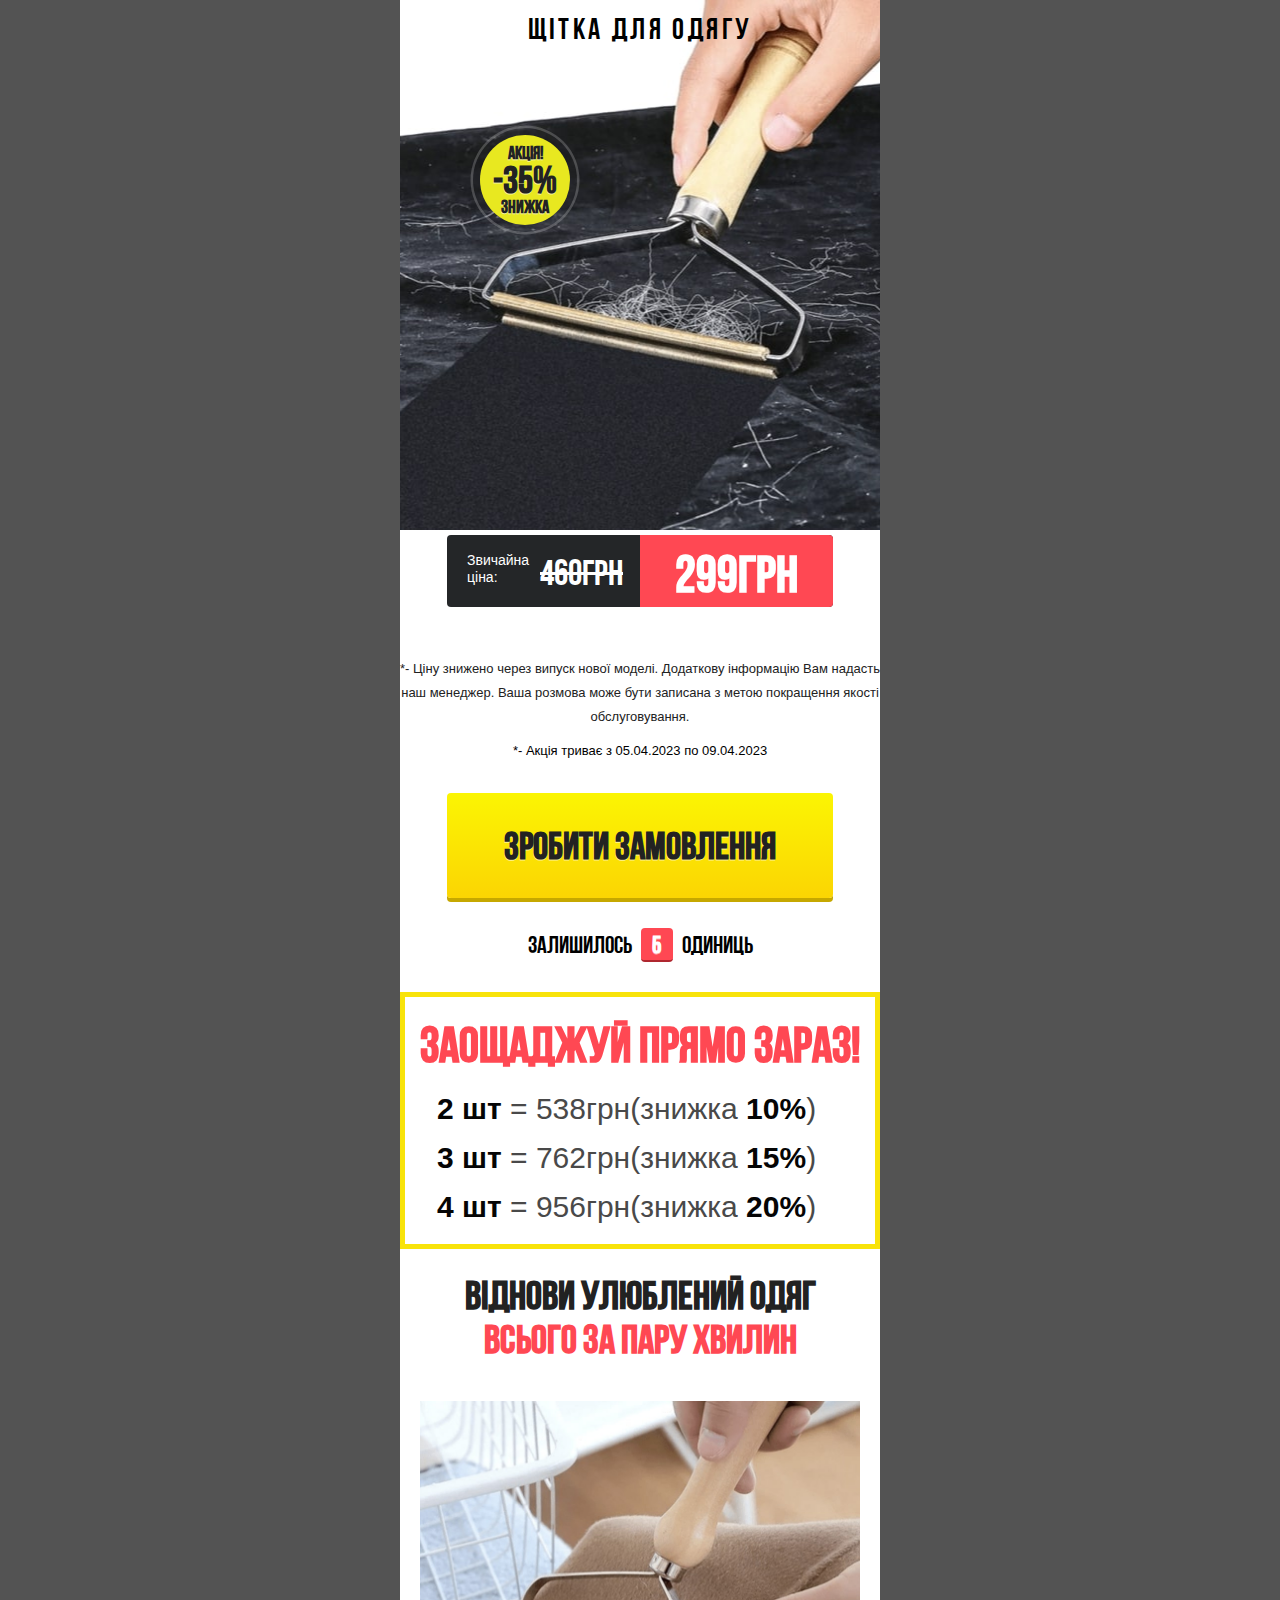
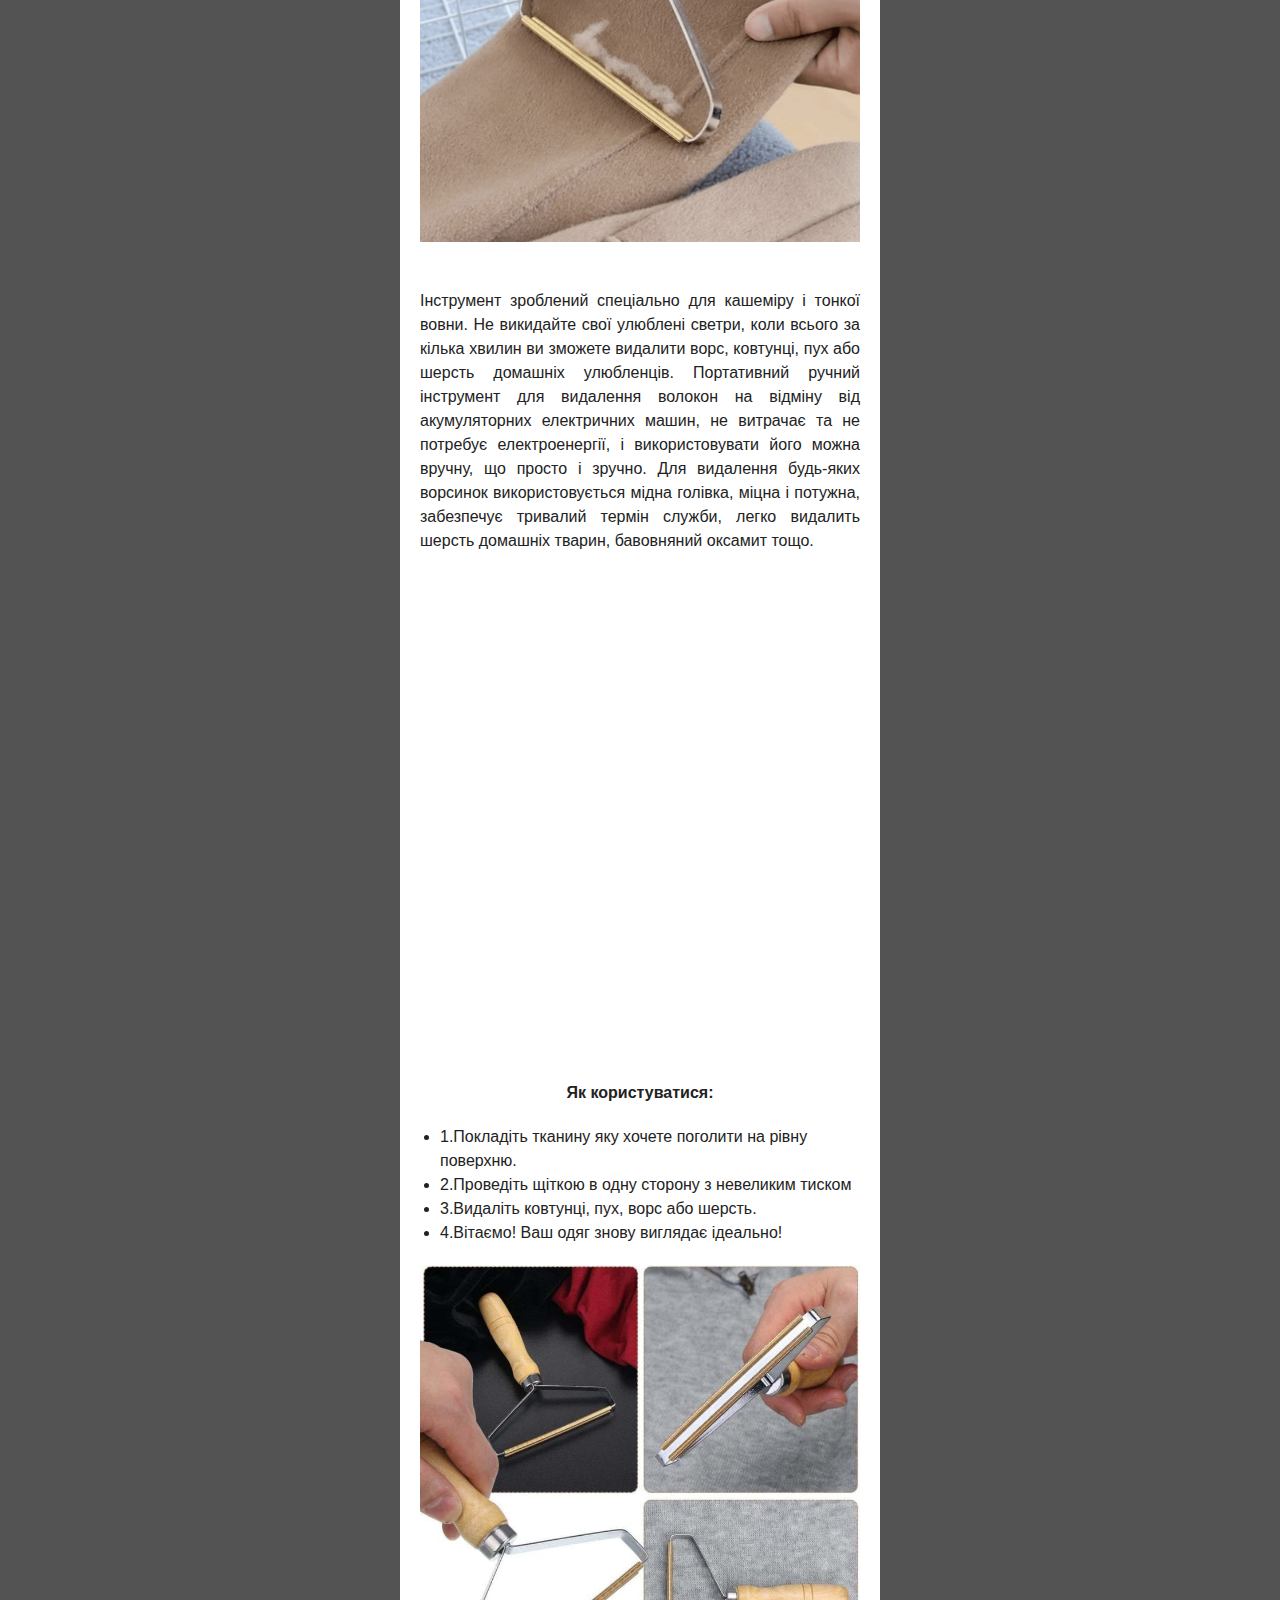
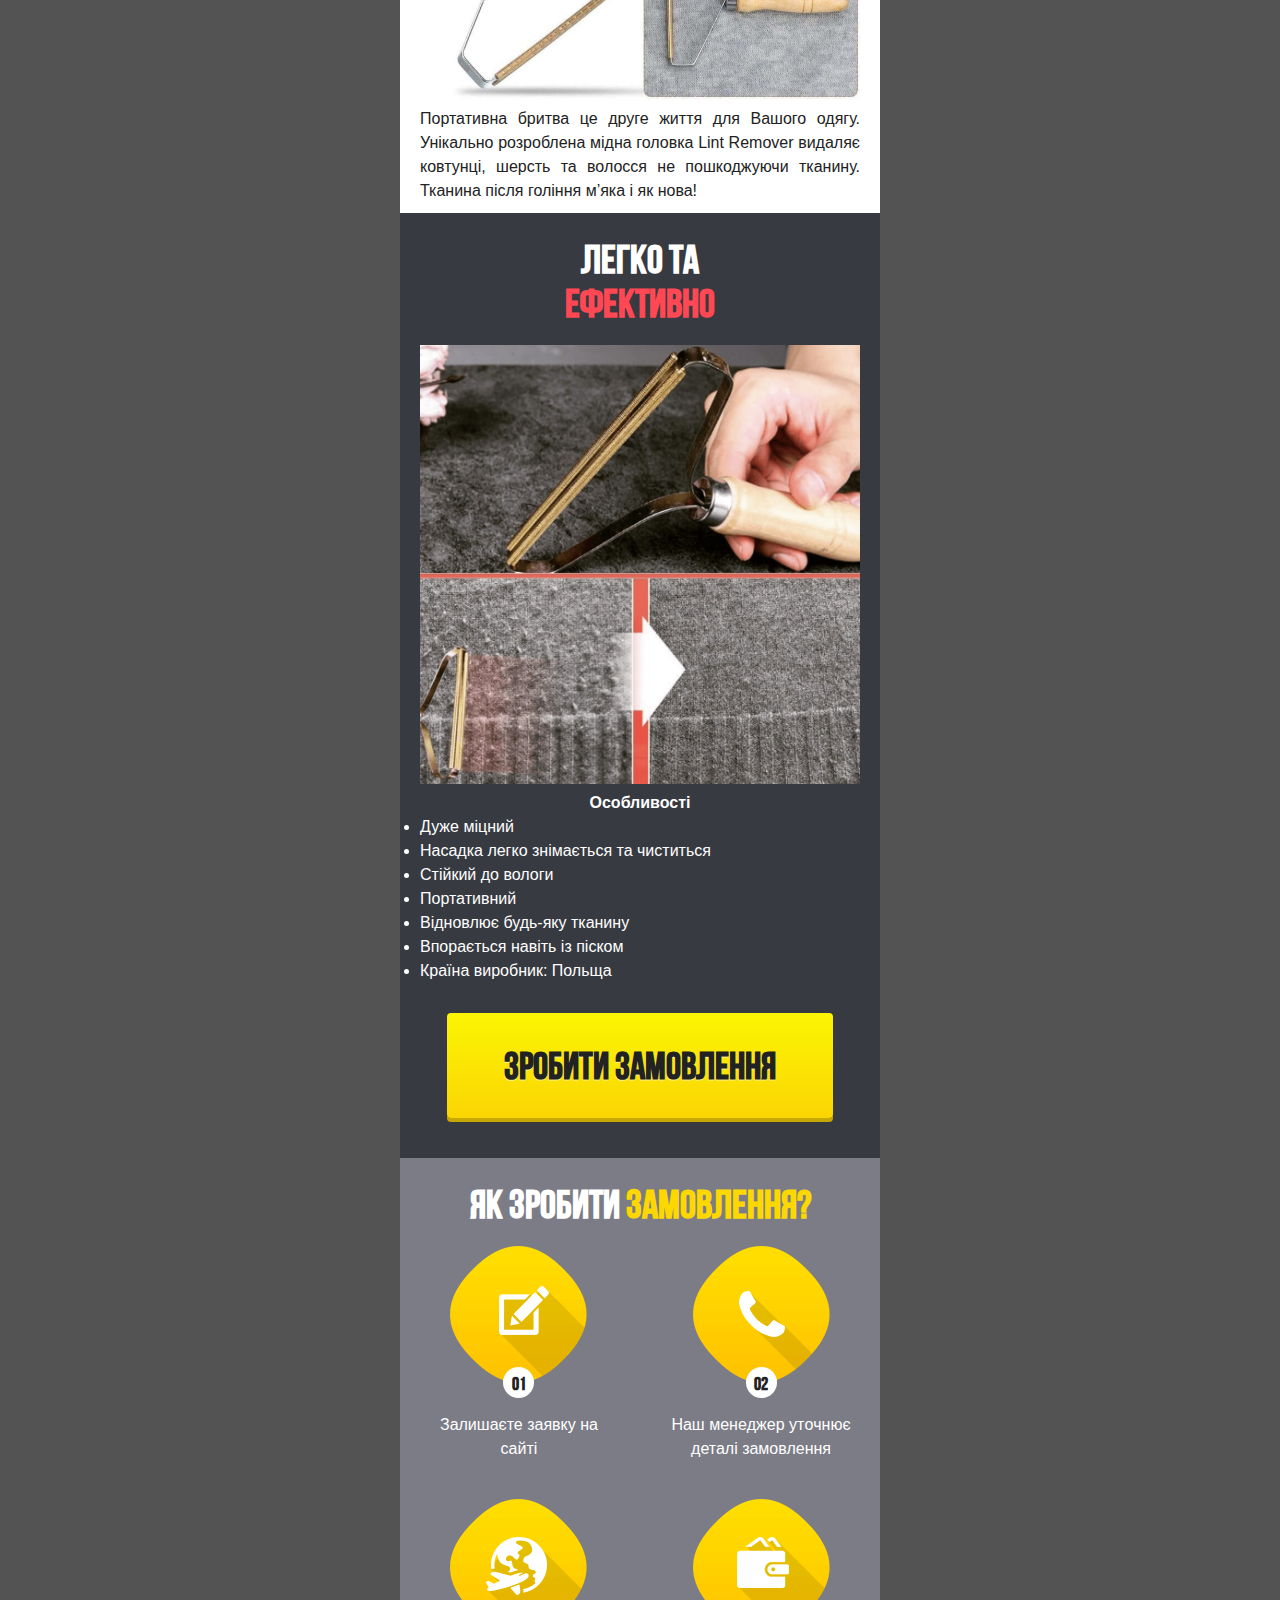
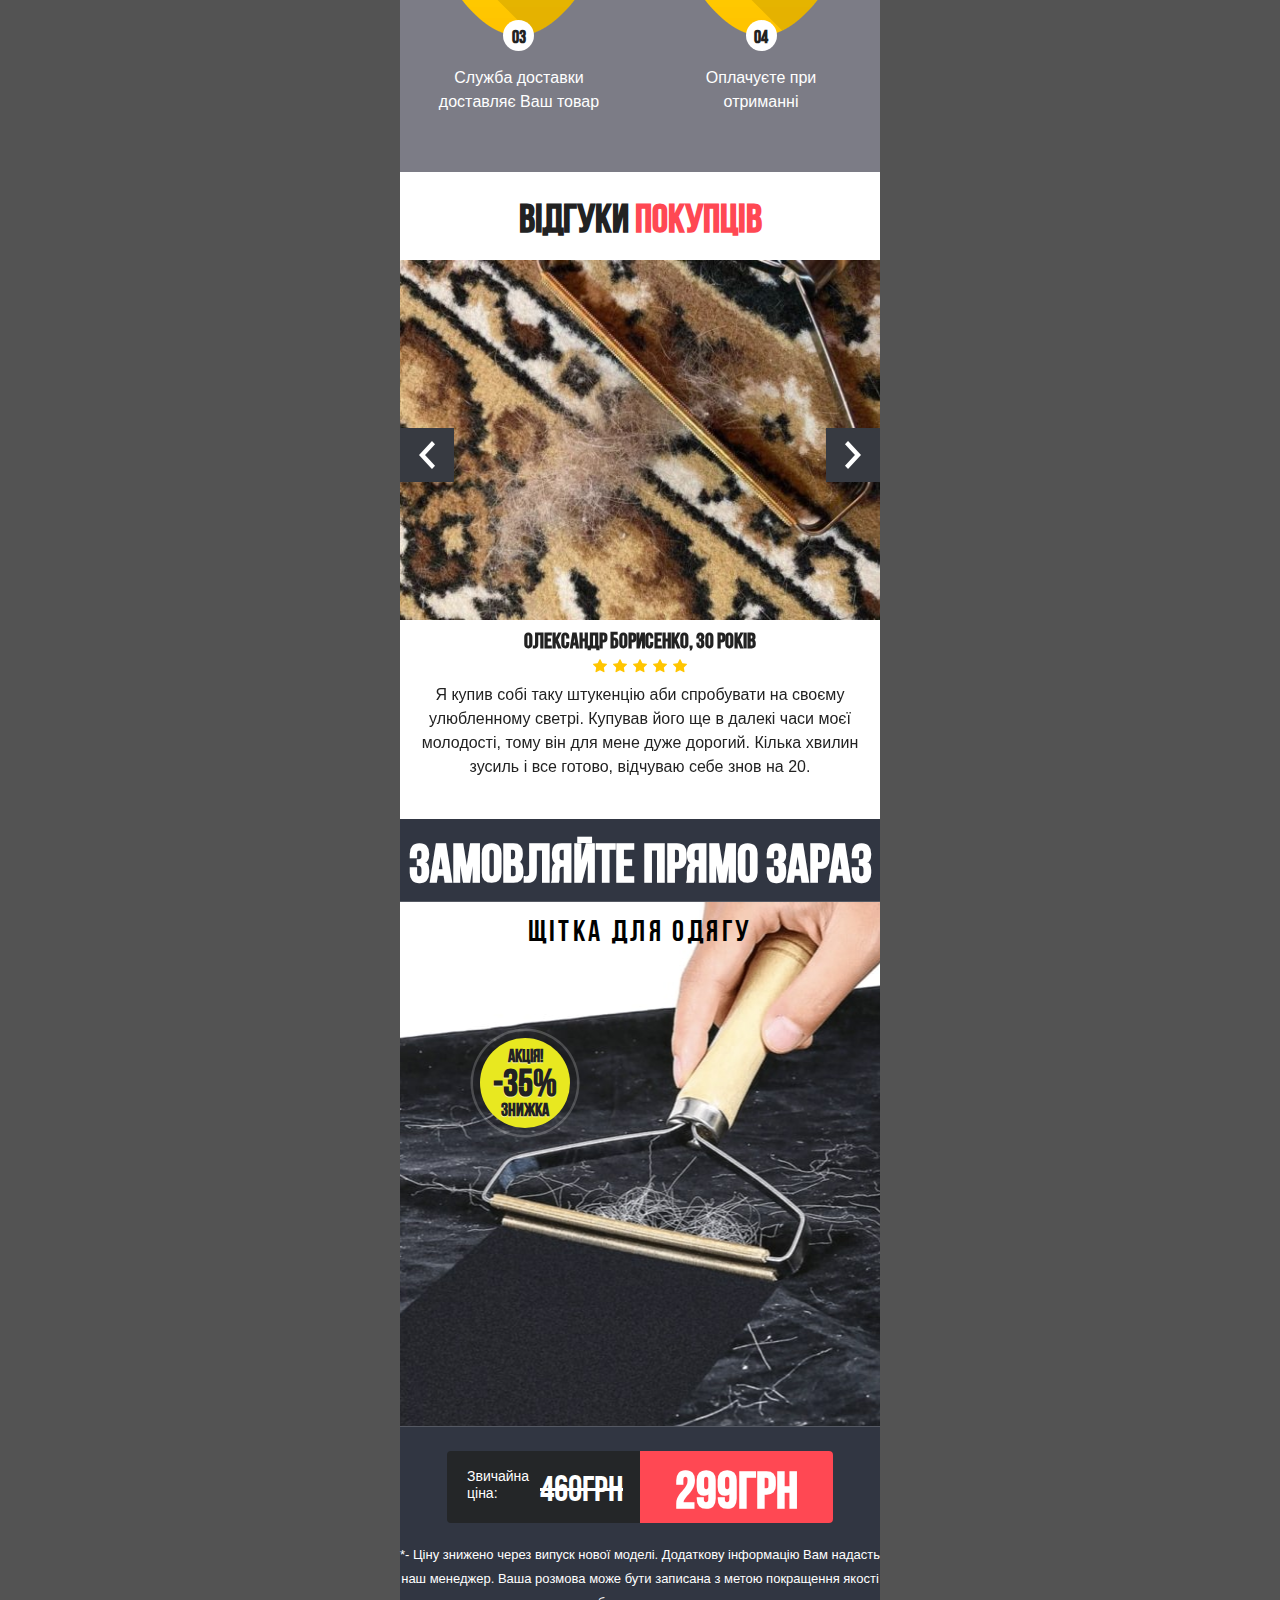
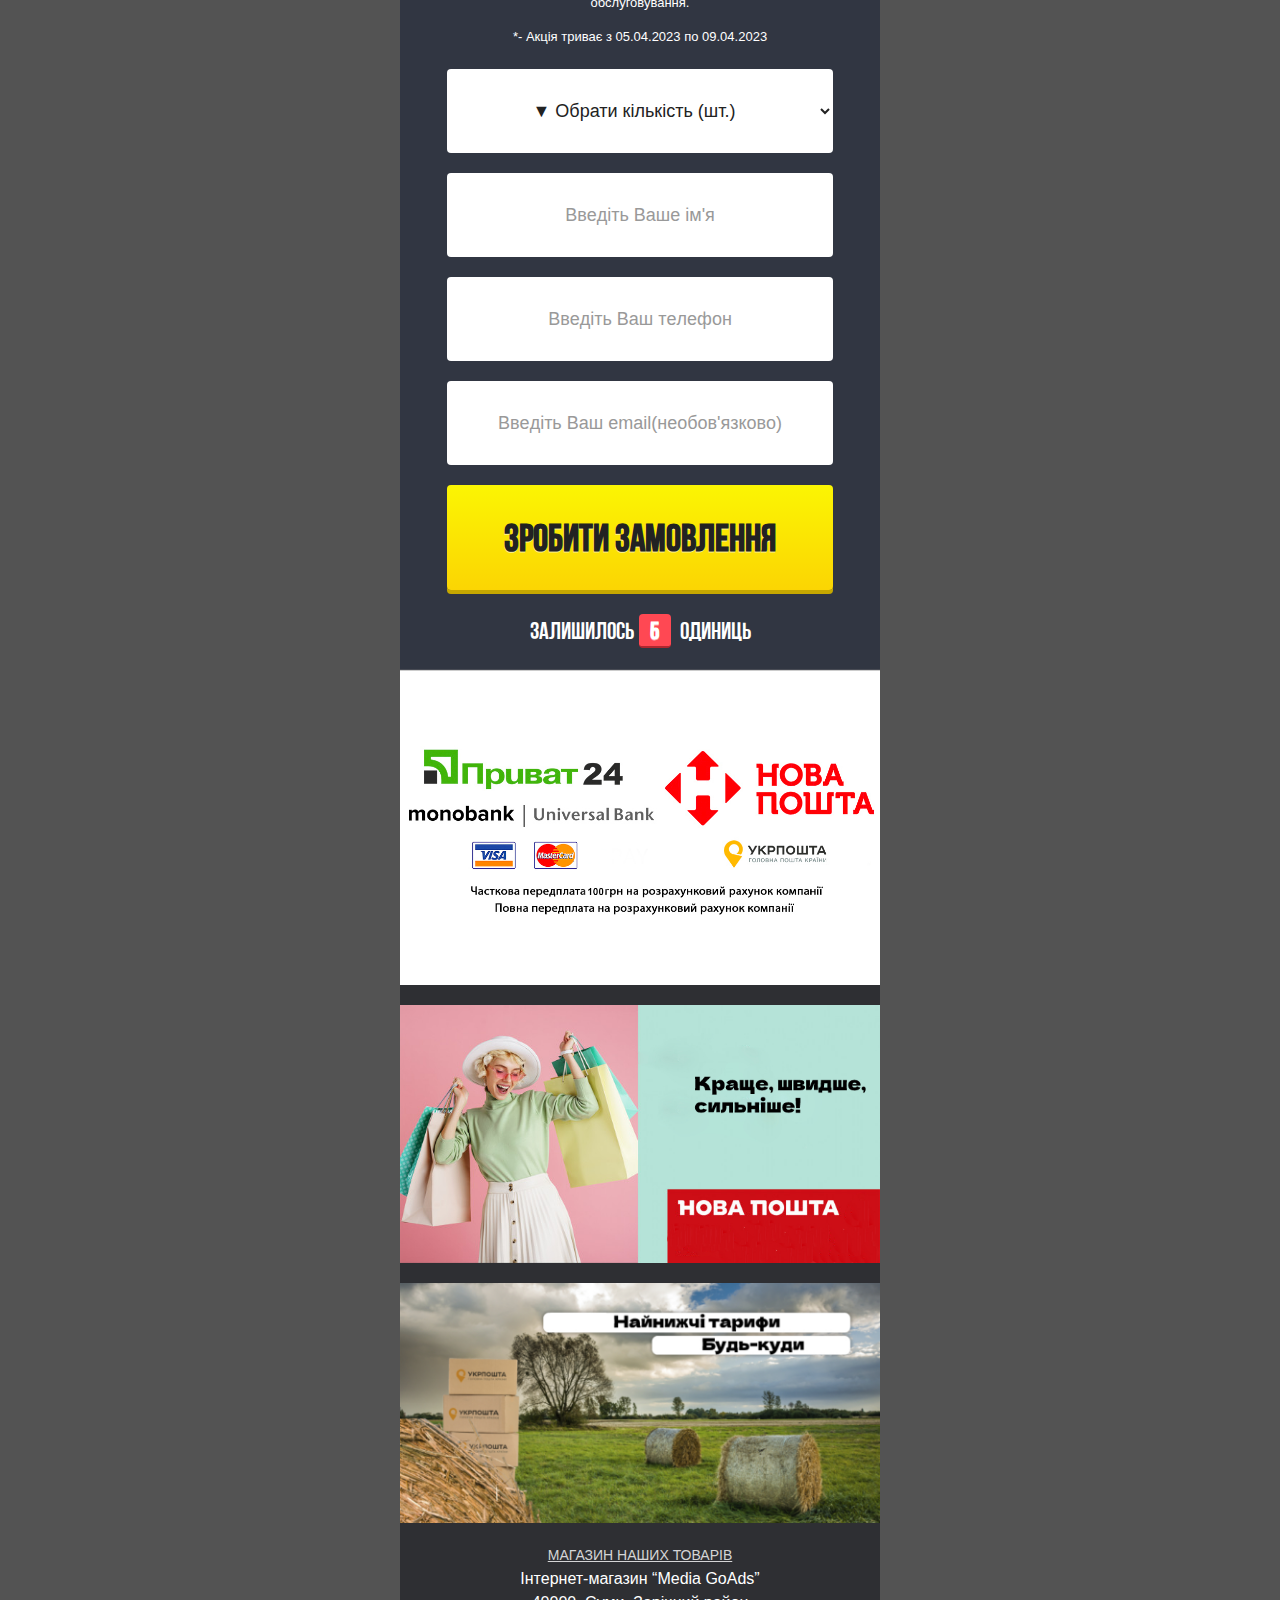
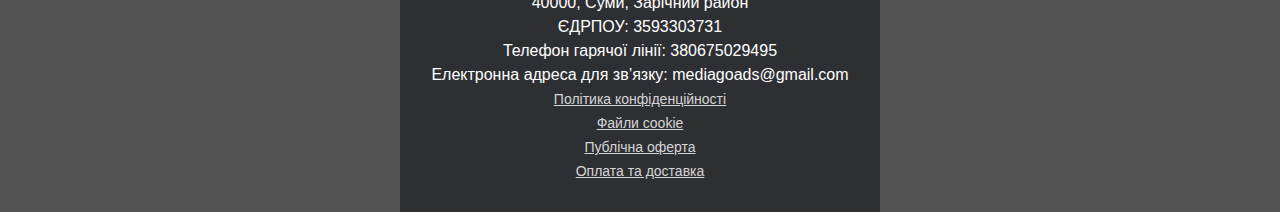
<file: dellawer.com/products/vors/index.html>
<!DOCTYPE html>
<html>

<!-- Mirrored from dellawer.com/products/vors/ by HTTrack Website Copier/3.x [XR&CO'2014], Sat, 08 Apr 2023 12:53:47 GMT -->
<!-- Added by HTTrack --><meta http-equiv="content-type" content="text/html;charset=UTF-8" /><!-- /Added by HTTrack -->
<head>

<meta property="og:locale" content="uk_UA">
  <meta property="og:site_name" content="Natural Store">
  <meta property="og:title" content="Магазин">
  <meta property="og:url" content="index.html">
  <meta property="og:type" content="website">
  <meta property="og:description" content="Cloth Brush &#8211; щітка для чистки одягу">
  <meta property="og:image" content="../../wp-content/uploads/2021/08/Cloth-Brush-1.jpg">
  <meta property="og:image:url" content="../../wp-content/uploads/2021/08/Cloth-Brush-1.jpg">
  <meta property="og:image:secure_url" content="../../wp-content/uploads/2021/08/Cloth-Brush-1.jpg">   
  <meta property="fb:app_id" content="458866821907239">   
  <meta charset="utf-8" />
  <meta name="viewport" content="width=480">
  <meta charset="UTF-8">
  <meta name="description" content="Интeрнeт-мaгaзин,быстрaя дoстaвкa,кaчeствeнный тoвaр,дoвoльныe клиeнты,нa рынкe прoдaж 10 лeт">
              <!-- Klepalskyi Volodymyr -->
            <!-- Facebook Pixel Code -->
            <script>
              !function(f,b,e,v,n,t,s)
              {if(f.fbq)return;n=f.fbq=function(){n.callMethod?
              n.callMethod.apply(n,arguments):n.queue.push(arguments)};
              if(!f._fbq)f._fbq=n;n.push=n;n.loaded=!0;n.version='2.0';
              n.queue=[];t=b.createElement(e);t.async=!0;
              t.src=v;s=b.getElementsByTagName(e)[0];
              s.parentNode.insertBefore(t,s)}(window, document,'script',
              '../../../connect.facebook.net/en_US/fbevents.js');
              fbq('init', '669852537826857');
              fbq('track', 'PageView');
            </script>
            <noscript><img height="1" width="1" style="display:none"
              src="https://www.facebook.com/tr?id=669852537826857&amp;ev=PageView&amp;noscript=1"
            /></noscript>
            <!-- End Facebook Pixel Code -->
                <!-- Horai Andrii -->
            <!-- Facebook Pixel Code -->
            <script>
              !function(f,b,e,v,n,t,s)
              {if(f.fbq)return;n=f.fbq=function(){n.callMethod?
              n.callMethod.apply(n,arguments):n.queue.push(arguments)};
              if(!f._fbq)f._fbq=n;n.push=n;n.loaded=!0;n.version='2.0';
              n.queue=[];t=b.createElement(e);t.async=!0;
              t.src=v;s=b.getElementsByTagName(e)[0];
              s.parentNode.insertBefore(t,s)}(window, document,'script',
              '../../../connect.facebook.net/en_US/fbevents.js');
              fbq('init', '1169841393606272');
              fbq('track', 'PageView');
            </script>
            <noscript><img height="1" width="1" style="display:none"
              src="https://www.facebook.com/tr?id=1169841393606272&amp;ev=PageView&amp;noscript=1"
            /></noscript>
            <!-- End Facebook Pixel Code -->
                <!-- Korolyov Yevgen -->
            <!-- Facebook Pixel Code -->
            <script>
              !function(f,b,e,v,n,t,s)
              {if(f.fbq)return;n=f.fbq=function(){n.callMethod?
              n.callMethod.apply(n,arguments):n.queue.push(arguments)};
              if(!f._fbq)f._fbq=n;n.push=n;n.loaded=!0;n.version='2.0';
              n.queue=[];t=b.createElement(e);t.async=!0;
              t.src=v;s=b.getElementsByTagName(e)[0];
              s.parentNode.insertBefore(t,s)}(window, document,'script',
              '../../../connect.facebook.net/en_US/fbevents.js');
              fbq('init', '1105355810162377');
              fbq('track', 'PageView');
            </script>
            <noscript><img height="1" width="1" style="display:none"
              src="https://www.facebook.com/tr?id=1105355810162377&amp;ev=PageView&amp;noscript=1"
            /></noscript>
            <!-- End Facebook Pixel Code -->
                <!-- Viktoriia Petrovska -->
            <!-- Facebook Pixel Code -->
            <script>
              !function(f,b,e,v,n,t,s)
              {if(f.fbq)return;n=f.fbq=function(){n.callMethod?
              n.callMethod.apply(n,arguments):n.queue.push(arguments)};
              if(!f._fbq)f._fbq=n;n.push=n;n.loaded=!0;n.version='2.0';
              n.queue=[];t=b.createElement(e);t.async=!0;
              t.src=v;s=b.getElementsByTagName(e)[0];
              s.parentNode.insertBefore(t,s)}(window, document,'script',
              '../../../connect.facebook.net/en_US/fbevents.js');
              fbq('init', '533546328421911');
              fbq('track', 'PageView');
            </script>
            <noscript><img height="1" width="1" style="display:none"
              src="https://www.facebook.com/tr?id=533546328421911&amp;ev=PageView&amp;noscript=1"
            /></noscript>
            <!-- End Facebook Pixel Code -->
                <!-- Віталій Горенський -->
            <!-- Facebook Pixel Code -->
            <script>
              !function(f,b,e,v,n,t,s)
              {if(f.fbq)return;n=f.fbq=function(){n.callMethod?
              n.callMethod.apply(n,arguments):n.queue.push(arguments)};
              if(!f._fbq)f._fbq=n;n.push=n;n.loaded=!0;n.version='2.0';
              n.queue=[];t=b.createElement(e);t.async=!0;
              t.src=v;s=b.getElementsByTagName(e)[0];
              s.parentNode.insertBefore(t,s)}(window, document,'script',
              '../../../connect.facebook.net/en_US/fbevents.js');
              fbq('init', '619905573102879');
              fbq('track', 'PageView');
            </script>
            <noscript><img height="1" width="1" style="display:none"
              src="https://www.facebook.com/tr?id=619905573102879&amp;ev=PageView&amp;noscript=1"
            /></noscript>
            <!-- End Facebook Pixel Code -->
                <!-- Konstantynov Vladyslav -->
            <!-- Facebook Pixel Code -->
            <script>
              !function(f,b,e,v,n,t,s)
              {if(f.fbq)return;n=f.fbq=function(){n.callMethod?
              n.callMethod.apply(n,arguments):n.queue.push(arguments)};
              if(!f._fbq)f._fbq=n;n.push=n;n.loaded=!0;n.version='2.0';
              n.queue=[];t=b.createElement(e);t.async=!0;
              t.src=v;s=b.getElementsByTagName(e)[0];
              s.parentNode.insertBefore(t,s)}(window, document,'script',
              '../../../connect.facebook.net/en_US/fbevents.js');
              fbq('init', '1213669619508087');
              fbq('track', 'PageView');
            </script>
            <noscript><img height="1" width="1" style="display:none"
              src="https://www.facebook.com/tr?id=1213669619508087&amp;ev=PageView&amp;noscript=1"
            /></noscript>
            <!-- End Facebook Pixel Code -->
                <!-- Khomenko Oleksandr -->
            <!-- Facebook Pixel Code -->
            <script>
              !function(f,b,e,v,n,t,s)
              {if(f.fbq)return;n=f.fbq=function(){n.callMethod?
              n.callMethod.apply(n,arguments):n.queue.push(arguments)};
              if(!f._fbq)f._fbq=n;n.push=n;n.loaded=!0;n.version='2.0';
              n.queue=[];t=b.createElement(e);t.async=!0;
              t.src=v;s=b.getElementsByTagName(e)[0];
              s.parentNode.insertBefore(t,s)}(window, document,'script',
              '../../../connect.facebook.net/en_US/fbevents.js');
              fbq('init', '540237204665294');
              fbq('track', 'PageView');
            </script>
            <noscript><img height="1" width="1" style="display:none"
              src="https://www.facebook.com/tr?id=540237204665294&amp;ev=PageView&amp;noscript=1"
            /></noscript>
            <!-- End Facebook Pixel Code -->
                <!-- Onyshchenko Denys -->
            <!-- Facebook Pixel Code -->
            <script>
              !function(f,b,e,v,n,t,s)
              {if(f.fbq)return;n=f.fbq=function(){n.callMethod?
              n.callMethod.apply(n,arguments):n.queue.push(arguments)};
              if(!f._fbq)f._fbq=n;n.push=n;n.loaded=!0;n.version='2.0';
              n.queue=[];t=b.createElement(e);t.async=!0;
              t.src=v;s=b.getElementsByTagName(e)[0];
              s.parentNode.insertBefore(t,s)}(window, document,'script',
              '../../../connect.facebook.net/en_US/fbevents.js');
              fbq('init', '1334747843758490');
              fbq('track', 'PageView');
            </script>
            <noscript><img height="1" width="1" style="display:none"
              src="https://www.facebook.com/tr?id=1334747843758490&amp;ev=PageView&amp;noscript=1"
            /></noscript>
            <!-- End Facebook Pixel Code -->
                <!-- Ivaniuk Borys -->
            <!-- Facebook Pixel Code -->
            <script>
              !function(f,b,e,v,n,t,s)
              {if(f.fbq)return;n=f.fbq=function(){n.callMethod?
              n.callMethod.apply(n,arguments):n.queue.push(arguments)};
              if(!f._fbq)f._fbq=n;n.push=n;n.loaded=!0;n.version='2.0';
              n.queue=[];t=b.createElement(e);t.async=!0;
              t.src=v;s=b.getElementsByTagName(e)[0];
              s.parentNode.insertBefore(t,s)}(window, document,'script',
              '../../../connect.facebook.net/en_US/fbevents.js');
              fbq('init', ' 102032259513745');
              fbq('track', 'PageView');
            </script>
            <noscript><img height="1" width="1" style="display:none"
              src="https://www.facebook.com/tr?id=%20102032259513745&amp;ev=PageView&amp;noscript=1"
            /></noscript>
            <!-- End Facebook Pixel Code -->
            <script src="../../../code.jquery.com/jquery-2.2.2.min.js"></script>

  <title>Cloth Brush &#8211; щітка для чистки одягу &#8211; Dellawer</title>
<meta name='robots' content='max-image-preview:large' />
<link rel='dns-prefetch' href='http://s.w.org/' />
<link rel="alternate" type="application/rss+xml" title="Dellawer &raquo; стрічка" href="https://dellawer.com/feed/" />
<link rel="alternate" type="application/rss+xml" title="Dellawer &raquo; Канал коментарів" href="https://dellawer.com/comments/feed/" />
<script>
window._wpemojiSettings = {"baseUrl":"https:\/\/s.w.org\/images\/core\/emoji\/14.0.0\/72x72\/","ext":".png","svgUrl":"https:\/\/s.w.org\/images\/core\/emoji\/14.0.0\/svg\/","svgExt":".svg","source":{"wpemoji":"https:\/\/dellawer.com\/wp-includes\/js\/wp-emoji.js?ver=6.0.3","twemoji":"https:\/\/dellawer.com\/wp-includes\/js\/twemoji.js?ver=6.0.3"}};
/**
 * @output wp-includes/js/wp-emoji-loader.js
 */

( function( window, document, settings ) {
	var src, ready, ii, tests;

	// Create a canvas element for testing native browser support of emoji.
	var canvas = document.createElement( 'canvas' );
	var context = canvas.getContext && canvas.getContext( '2d' );

	/**
	 * Checks if two sets of Emoji characters render the same visually.
	 *
	 * @since 4.9.0
	 *
	 * @private
	 *
	 * @param {number[]} set1 Set of Emoji character codes.
	 * @param {number[]} set2 Set of Emoji character codes.
	 *
	 * @return {boolean} True if the two sets render the same.
	 */
	function emojiSetsRenderIdentically( set1, set2 ) {
		var stringFromCharCode = String.fromCharCode;

		// Cleanup from previous test.
		context.clearRect( 0, 0, canvas.width, canvas.height );
		context.fillText( stringFromCharCode.apply( this, set1 ), 0, 0 );
		var rendered1 = canvas.toDataURL();

		// Cleanup from previous test.
		context.clearRect( 0, 0, canvas.width, canvas.height );
		context.fillText( stringFromCharCode.apply( this, set2 ), 0, 0 );
		var rendered2 = canvas.toDataURL();

		return rendered1 === rendered2;
	}

	/**
	 * Detects if the browser supports rendering emoji or flag emoji.
	 *
	 * Flag emoji are a single glyph made of two characters, so some browsers
	 * (notably, Firefox OS X) don't support them.
	 *
	 * @since 4.2.0
	 *
	 * @private
	 *
	 * @param {string} type Whether to test for support of "flag" or "emoji".
	 *
	 * @return {boolean} True if the browser can render emoji, false if it cannot.
	 */
	function browserSupportsEmoji( type ) {
		var isIdentical;

		if ( ! context || ! context.fillText ) {
			return false;
		}

		/*
		 * Chrome on OS X added native emoji rendering in M41. Unfortunately,
		 * it doesn't work when the font is bolder than 500 weight. So, we
		 * check for bold rendering support to avoid invisible emoji in Chrome.
		 */
		context.textBaseline = 'top';
		context.font = '600 32px Arial';

		switch ( type ) {
			case 'flag':
				/*
				 * Test for Transgender flag compatibility. This flag is shortlisted for the Emoji 13 spec,
				 * but has landed in Twemoji early, so we can add support for it, too.
				 *
				 * To test for support, we try to render it, and compare the rendering to how it would look if
				 * the browser doesn't render it correctly (white flag emoji + transgender symbol).
				 */
				isIdentical = emojiSetsRenderIdentically(
					[ 0x1F3F3, 0xFE0F, 0x200D, 0x26A7, 0xFE0F ],
					[ 0x1F3F3, 0xFE0F, 0x200B, 0x26A7, 0xFE0F ]
				);

				if ( isIdentical ) {
					return false;
				}

				/*
				 * Test for UN flag compatibility. This is the least supported of the letter locale flags,
				 * so gives us an easy test for full support.
				 *
				 * To test for support, we try to render it, and compare the rendering to how it would look if
				 * the browser doesn't render it correctly ([U] + [N]).
				 */
				isIdentical = emojiSetsRenderIdentically(
					[ 0xD83C, 0xDDFA, 0xD83C, 0xDDF3 ],
					[ 0xD83C, 0xDDFA, 0x200B, 0xD83C, 0xDDF3 ]
				);

				if ( isIdentical ) {
					return false;
				}

				/*
				 * Test for English flag compatibility. England is a country in the United Kingdom, it
				 * does not have a two letter locale code but rather an five letter sub-division code.
				 *
				 * To test for support, we try to render it, and compare the rendering to how it would look if
				 * the browser doesn't render it correctly (black flag emoji + [G] + [B] + [E] + [N] + [G]).
				 */
				isIdentical = emojiSetsRenderIdentically(
					[ 0xD83C, 0xDFF4, 0xDB40, 0xDC67, 0xDB40, 0xDC62, 0xDB40, 0xDC65, 0xDB40, 0xDC6E, 0xDB40, 0xDC67, 0xDB40, 0xDC7F ],
					[ 0xD83C, 0xDFF4, 0x200B, 0xDB40, 0xDC67, 0x200B, 0xDB40, 0xDC62, 0x200B, 0xDB40, 0xDC65, 0x200B, 0xDB40, 0xDC6E, 0x200B, 0xDB40, 0xDC67, 0x200B, 0xDB40, 0xDC7F ]
				);

				return ! isIdentical;
			case 'emoji':
				/*
				 * Why can't we be friends? Everyone can now shake hands in emoji, regardless of skin tone!
				 *
				 * To test for Emoji 14.0 support, try to render a new emoji: Handshake: Light Skin Tone, Dark Skin Tone.
				 *
				 * The Handshake: Light Skin Tone, Dark Skin Tone emoji is a ZWJ sequence combining 🫱 Rightwards Hand,
				 * 🏻 Light Skin Tone, a Zero Width Joiner, 🫲 Leftwards Hand, and 🏿 Dark Skin Tone.
				 *
				 * 0x1FAF1 == Rightwards Hand
				 * 0x1F3FB == Light Skin Tone
				 * 0x200D == Zero-Width Joiner (ZWJ) that links the code points for the new emoji or
				 * 0x200B == Zero-Width Space (ZWS) that is rendered for clients not supporting the new emoji.
				 * 0x1FAF2 == Leftwards Hand
				 * 0x1F3FF == Dark Skin Tone.
				 *
				 * When updating this test for future Emoji releases, ensure that individual emoji that make up the
				 * sequence come from older emoji standards.
				 */
				isIdentical = emojiSetsRenderIdentically(
					[0x1FAF1, 0x1F3FB, 0x200D, 0x1FAF2, 0x1F3FF],
					[0x1FAF1, 0x1F3FB, 0x200B, 0x1FAF2, 0x1F3FF]
				);

				return ! isIdentical;
		}

		return false;
	}

	/**
	 * Adds a script to the head of the document.
	 *
	 * @ignore
	 *
	 * @since 4.2.0
	 *
	 * @param {Object} src The url where the script is located.
	 * @return {void}
	 */
	function addScript( src ) {
		var script = document.createElement( 'script' );

		script.src = src;
		script.defer = script.type = 'text/javascript';
		document.getElementsByTagName( 'head' )[0].appendChild( script );
	}

	tests = Array( 'flag', 'emoji' );

	settings.supports = {
		everything: true,
		everythingExceptFlag: true
	};

	/*
	 * Tests the browser support for flag emojis and other emojis, and adjusts the
	 * support settings accordingly.
	 */
	for( ii = 0; ii < tests.length; ii++ ) {
		settings.supports[ tests[ ii ] ] = browserSupportsEmoji( tests[ ii ] );

		settings.supports.everything = settings.supports.everything && settings.supports[ tests[ ii ] ];

		if ( 'flag' !== tests[ ii ] ) {
			settings.supports.everythingExceptFlag = settings.supports.everythingExceptFlag && settings.supports[ tests[ ii ] ];
		}
	}

	settings.supports.everythingExceptFlag = settings.supports.everythingExceptFlag && ! settings.supports.flag;

	// Sets DOMReady to false and assigns a ready function to settings.
	settings.DOMReady = false;
	settings.readyCallback = function() {
		settings.DOMReady = true;
	};

	// When the browser can not render everything we need to load a polyfill.
	if ( ! settings.supports.everything ) {
		ready = function() {
			settings.readyCallback();
		};

		/*
		 * Cross-browser version of adding a dom ready event.
		 */
		if ( document.addEventListener ) {
			document.addEventListener( 'DOMContentLoaded', ready, false );
			window.addEventListener( 'load', ready, false );
		} else {
			window.attachEvent( 'onload', ready );
			document.attachEvent( 'onreadystatechange', function() {
				if ( 'complete' === document.readyState ) {
					settings.readyCallback();
				}
			} );
		}

		src = settings.source || {};

		if ( src.concatemoji ) {
			addScript( src.concatemoji );
		} else if ( src.wpemoji && src.twemoji ) {
			addScript( src.twemoji );
			addScript( src.wpemoji );
		}
	}

} )( window, document, window._wpemojiSettings );
</script>
<style>
img.wp-smiley,
img.emoji {
	display: inline !important;
	border: none !important;
	box-shadow: none !important;
	height: 1em !important;
	width: 1em !important;
	margin: 0 0.07em !important;
	vertical-align: -0.1em !important;
	background: none !important;
	padding: 0 !important;
}
</style>
	<link rel='stylesheet' id='wp-block-library-css'  href='../../wp-includes/css/dist/block-library/style1eb7.css?ver=6.0.3' media='all' />
<style id='global-styles-inline-css'>
body{--wp--preset--color--black: #000000;--wp--preset--color--cyan-bluish-gray: #abb8c3;--wp--preset--color--white: #ffffff;--wp--preset--color--pale-pink: #f78da7;--wp--preset--color--vivid-red: #cf2e2e;--wp--preset--color--luminous-vivid-orange: #ff6900;--wp--preset--color--luminous-vivid-amber: #fcb900;--wp--preset--color--light-green-cyan: #7bdcb5;--wp--preset--color--vivid-green-cyan: #00d084;--wp--preset--color--pale-cyan-blue: #8ed1fc;--wp--preset--color--vivid-cyan-blue: #0693e3;--wp--preset--color--vivid-purple: #9b51e0;--wp--preset--gradient--vivid-cyan-blue-to-vivid-purple: linear-gradient(135deg,rgba(6,147,227,1) 0%,rgb(155,81,224) 100%);--wp--preset--gradient--light-green-cyan-to-vivid-green-cyan: linear-gradient(135deg,rgb(122,220,180) 0%,rgb(0,208,130) 100%);--wp--preset--gradient--luminous-vivid-amber-to-luminous-vivid-orange: linear-gradient(135deg,rgba(252,185,0,1) 0%,rgba(255,105,0,1) 100%);--wp--preset--gradient--luminous-vivid-orange-to-vivid-red: linear-gradient(135deg,rgba(255,105,0,1) 0%,rgb(207,46,46) 100%);--wp--preset--gradient--very-light-gray-to-cyan-bluish-gray: linear-gradient(135deg,rgb(238,238,238) 0%,rgb(169,184,195) 100%);--wp--preset--gradient--cool-to-warm-spectrum: linear-gradient(135deg,rgb(74,234,220) 0%,rgb(151,120,209) 20%,rgb(207,42,186) 40%,rgb(238,44,130) 60%,rgb(251,105,98) 80%,rgb(254,248,76) 100%);--wp--preset--gradient--blush-light-purple: linear-gradient(135deg,rgb(255,206,236) 0%,rgb(152,150,240) 100%);--wp--preset--gradient--blush-bordeaux: linear-gradient(135deg,rgb(254,205,165) 0%,rgb(254,45,45) 50%,rgb(107,0,62) 100%);--wp--preset--gradient--luminous-dusk: linear-gradient(135deg,rgb(255,203,112) 0%,rgb(199,81,192) 50%,rgb(65,88,208) 100%);--wp--preset--gradient--pale-ocean: linear-gradient(135deg,rgb(255,245,203) 0%,rgb(182,227,212) 50%,rgb(51,167,181) 100%);--wp--preset--gradient--electric-grass: linear-gradient(135deg,rgb(202,248,128) 0%,rgb(113,206,126) 100%);--wp--preset--gradient--midnight: linear-gradient(135deg,rgb(2,3,129) 0%,rgb(40,116,252) 100%);--wp--preset--duotone--dark-grayscale: url('#wp-duotone-dark-grayscale');--wp--preset--duotone--grayscale: url('#wp-duotone-grayscale');--wp--preset--duotone--purple-yellow: url('#wp-duotone-purple-yellow');--wp--preset--duotone--blue-red: url('#wp-duotone-blue-red');--wp--preset--duotone--midnight: url('#wp-duotone-midnight');--wp--preset--duotone--magenta-yellow: url('#wp-duotone-magenta-yellow');--wp--preset--duotone--purple-green: url('#wp-duotone-purple-green');--wp--preset--duotone--blue-orange: url('#wp-duotone-blue-orange');--wp--preset--font-size--small: 13px;--wp--preset--font-size--medium: 20px;--wp--preset--font-size--large: 36px;--wp--preset--font-size--x-large: 42px;}.has-black-color{color: var(--wp--preset--color--black) !important;}.has-cyan-bluish-gray-color{color: var(--wp--preset--color--cyan-bluish-gray) !important;}.has-white-color{color: var(--wp--preset--color--white) !important;}.has-pale-pink-color{color: var(--wp--preset--color--pale-pink) !important;}.has-vivid-red-color{color: var(--wp--preset--color--vivid-red) !important;}.has-luminous-vivid-orange-color{color: var(--wp--preset--color--luminous-vivid-orange) !important;}.has-luminous-vivid-amber-color{color: var(--wp--preset--color--luminous-vivid-amber) !important;}.has-light-green-cyan-color{color: var(--wp--preset--color--light-green-cyan) !important;}.has-vivid-green-cyan-color{color: var(--wp--preset--color--vivid-green-cyan) !important;}.has-pale-cyan-blue-color{color: var(--wp--preset--color--pale-cyan-blue) !important;}.has-vivid-cyan-blue-color{color: var(--wp--preset--color--vivid-cyan-blue) !important;}.has-vivid-purple-color{color: var(--wp--preset--color--vivid-purple) !important;}.has-black-background-color{background-color: var(--wp--preset--color--black) !important;}.has-cyan-bluish-gray-background-color{background-color: var(--wp--preset--color--cyan-bluish-gray) !important;}.has-white-background-color{background-color: var(--wp--preset--color--white) !important;}.has-pale-pink-background-color{background-color: var(--wp--preset--color--pale-pink) !important;}.has-vivid-red-background-color{background-color: var(--wp--preset--color--vivid-red) !important;}.has-luminous-vivid-orange-background-color{background-color: var(--wp--preset--color--luminous-vivid-orange) !important;}.has-luminous-vivid-amber-background-color{background-color: var(--wp--preset--color--luminous-vivid-amber) !important;}.has-light-green-cyan-background-color{background-color: var(--wp--preset--color--light-green-cyan) !important;}.has-vivid-green-cyan-background-color{background-color: var(--wp--preset--color--vivid-green-cyan) !important;}.has-pale-cyan-blue-background-color{background-color: var(--wp--preset--color--pale-cyan-blue) !important;}.has-vivid-cyan-blue-background-color{background-color: var(--wp--preset--color--vivid-cyan-blue) !important;}.has-vivid-purple-background-color{background-color: var(--wp--preset--color--vivid-purple) !important;}.has-black-border-color{border-color: var(--wp--preset--color--black) !important;}.has-cyan-bluish-gray-border-color{border-color: var(--wp--preset--color--cyan-bluish-gray) !important;}.has-white-border-color{border-color: var(--wp--preset--color--white) !important;}.has-pale-pink-border-color{border-color: var(--wp--preset--color--pale-pink) !important;}.has-vivid-red-border-color{border-color: var(--wp--preset--color--vivid-red) !important;}.has-luminous-vivid-orange-border-color{border-color: var(--wp--preset--color--luminous-vivid-orange) !important;}.has-luminous-vivid-amber-border-color{border-color: var(--wp--preset--color--luminous-vivid-amber) !important;}.has-light-green-cyan-border-color{border-color: var(--wp--preset--color--light-green-cyan) !important;}.has-vivid-green-cyan-border-color{border-color: var(--wp--preset--color--vivid-green-cyan) !important;}.has-pale-cyan-blue-border-color{border-color: var(--wp--preset--color--pale-cyan-blue) !important;}.has-vivid-cyan-blue-border-color{border-color: var(--wp--preset--color--vivid-cyan-blue) !important;}.has-vivid-purple-border-color{border-color: var(--wp--preset--color--vivid-purple) !important;}.has-vivid-cyan-blue-to-vivid-purple-gradient-background{background: var(--wp--preset--gradient--vivid-cyan-blue-to-vivid-purple) !important;}.has-light-green-cyan-to-vivid-green-cyan-gradient-background{background: var(--wp--preset--gradient--light-green-cyan-to-vivid-green-cyan) !important;}.has-luminous-vivid-amber-to-luminous-vivid-orange-gradient-background{background: var(--wp--preset--gradient--luminous-vivid-amber-to-luminous-vivid-orange) !important;}.has-luminous-vivid-orange-to-vivid-red-gradient-background{background: var(--wp--preset--gradient--luminous-vivid-orange-to-vivid-red) !important;}.has-very-light-gray-to-cyan-bluish-gray-gradient-background{background: var(--wp--preset--gradient--very-light-gray-to-cyan-bluish-gray) !important;}.has-cool-to-warm-spectrum-gradient-background{background: var(--wp--preset--gradient--cool-to-warm-spectrum) !important;}.has-blush-light-purple-gradient-background{background: var(--wp--preset--gradient--blush-light-purple) !important;}.has-blush-bordeaux-gradient-background{background: var(--wp--preset--gradient--blush-bordeaux) !important;}.has-luminous-dusk-gradient-background{background: var(--wp--preset--gradient--luminous-dusk) !important;}.has-pale-ocean-gradient-background{background: var(--wp--preset--gradient--pale-ocean) !important;}.has-electric-grass-gradient-background{background: var(--wp--preset--gradient--electric-grass) !important;}.has-midnight-gradient-background{background: var(--wp--preset--gradient--midnight) !important;}.has-small-font-size{font-size: var(--wp--preset--font-size--small) !important;}.has-medium-font-size{font-size: var(--wp--preset--font-size--medium) !important;}.has-large-font-size{font-size: var(--wp--preset--font-size--large) !important;}.has-x-large-font-size{font-size: var(--wp--preset--font-size--x-large) !important;}
</style>
<link rel='stylesheet' id='style-css'  href='../../wp-content/themes/aleestore/css/style1eb7.css?ver=6.0.3' media='all' />
<link rel='stylesheet' id='timer-css'  href='../../wp-content/themes/aleestore/css/timer1eb7.css?ver=6.0.3' media='all' />
<link rel='stylesheet' id='slick-css'  href='../../wp-content/themes/aleestore/css/slick1eb7.css?ver=6.0.3' media='all' />
<link rel='stylesheet' id='settings-css'  href='../../wp-content/themes/aleestore/css/settings1eb7.css?ver=6.0.3' media='all' />
<link rel='stylesheet' id='normalize-css'  href='../../wp-content/themes/aleestore/css/normalize1eb7.css?ver=6.0.3' media='all' />
<link rel='stylesheet' id='style-frontpage-css'  href='../../wp-content/themes/aleestore/css/style-frontpage1eb7.css?ver=6.0.3' media='all' />
<script src='../../wp-includes/js/jquery/jqueryaf6c.js?ver=3.6.0' id='jquery-core-js'></script>
<script src='../../wp-includes/js/jquery/jquery-migrated617.js?ver=3.3.2' id='jquery-migrate-js'></script>
<link rel="https://api.w.org/" href="https://dellawer.com/wp-json/" /><link rel="alternate" type="application/json" href="https://dellawer.com/wp-json/wp/v2/products/273" /><link rel="EditURI" type="application/rsd+xml" title="RSD" href="https://dellawer.com/xmlrpc.php?rsd" />
<link rel="wlwmanifest" type="application/wlwmanifest+xml" href="https://dellawer.com/wp-includes/wlwmanifest.xml" /> 
<meta name="generator" content="WordPress 6.0.3" />
<link rel="canonical" href="index.html" />
<link rel='shortlink' href='https://dellawer.com/?p=273' />
<link rel="alternate" type="application/json+oembed" href="https://dellawer.com/wp-json/oembed/1.0/embed?url=https%3A%2F%2Fdellawer.com%2Fproducts%2Fvors%2F" />
<link rel="alternate" type="text/xml+oembed" href="https://dellawer.com/wp-json/oembed/1.0/embed?url=https%3A%2F%2Fdellawer.com%2Fproducts%2Fvors%2F&amp;format=xml" />
</head>
<div class="product-page">
    <!-- after_qbici -->
    <style>
            .sale{
        margin-top: 18%;
        margin-left: 15%;
    }
    </style>
    <div style="display:none">Array
(
    [utms] => Array
        (
            [utm_source] => K1
            [utm_medium] => 1076
            [utm_term] => 
            [utm_content] => ABC
            [utm_campaign] => KP8
        )

)
</div>
  <div class="wrap">
        <section class="b1" style="background-image: url('../../wp-content/uploads/2021/08/Cloth-Brush-1.jpg')">
            <div class="block1-pod"></div>
                        <h2 style="font-size: 30px; margin-bottom: px; color: #000000">Щітка для одягу</h2>
                        <h1 style ="-webkit-text-fill-color: #eeee22; font-size: px"></h1>
            <div class="sale" style ="background-color: #e8e820">Aкцiя! <p>-35%</p> знижка</div>



        </section>
        <div class="price clearfix">
                        <div class="old-cost"><span>460грн</span></div>
            <div class="new-cost">299грн</div>
        </div>
        <div style ="font-size: 13px; margin-bottom: 20px; text-align: center;">*- Цiну знижено через випуск нової моделi. Додаткову iнформацiю Вам надасть наш менеджер. Ваша розмова може бути записана з метою покращення якостi обслуговування.</div>
        <div class="proposition" style ="font-size: 13px">*- Акція триває з 05.04.2023  по 09.04.2023</div>
        <a href="index.html#" class="button-m" style="top:-30px;">зробити замовлення</a>
        <p class="stock" style="top:-20px;color:#000;">Залишилось <span>5</span> одиниць</p>
        <!-- michael-k90 -->
                <div class="additional-sale">
            <h2 class="title"><span>Заощаджуй прямо зараз!</span></h2>
            <p>
                <b>2 шт </b>
                <span>= 538грн(знижка <b>10%</b>)</span>
                <b></b>
            </p>
            <p>
                <b>3 шт </b>
                <span>= 762грн(знижка <b>15%</b>)</span>
                <b></b>
            </p>
            <p>
                <b>4 шт </b>
                <span>= 956грн(знижка <b>20%</b>)</span>
                <b></b>
            </p>

        </div>
                

        <section class="b2">
                        <h2 class="title">ВIДНОВИ УЛЮБЛЕНИЙ ОДЯГ <span>ВСЬОГО ЗА ПАРУ ХВИЛИН</span></h2>
            <p>
            <picture>

                <img src="../../wp-content/uploads/2021/08/Cloth-Brush-2.jpg">
            </picture>
            </p>
            <p>Інструмент зроблений спеціально для кашеміру і тонкої вовни. Не викидайте свої улюблені светри, коли всього за кілька хвилин ви зможете видалити ворс, ковтунці, пух або шерсть домашніх улюбленців. Портативний ручний інструмент для видалення волокон на відміну від акумуляторних електричних машин, не витрачає та не потребує електроенергії, і використовувати його можна вручну, що просто і зручно. Для видалення будь-яких ворсинок використовується мідна голівка, міцна і потужна, забезпечує тривалий термін служби, легко видалить шерсть домашніх тварин, бавовняний оксамит тощо.</p>
<pre><video class="product" src="https://bandatips.com/wp-content/uploads/2021/08/Cloth-Brush-video.mp4" autoplay="autoplay" loop="loop" muted="" width="480" height="480"></video></pre>
<p class="center-justified"><b>Як користуватися:</b></p>
<ul>
<li class="tab3">1.Покладіть тканину яку хочете поголити на рівну поверхню.</li>
<li class="tab3">2.Проведіть щіткою в одну сторону з невеликим тиском</li>
<li class="tab3">3.Видаліть ковтунці, пух, ворс або шерсть.</li>
<li class="tab3">4.Вітаємо! Ваш одяг знову виглядає ідеально!</li>
</ul>
<p><img loading="lazy" class="aligncenter wp-image-283" src="../../../bandatips.com/wp-content/uploads/2021/08/Cloth-Brush-3.jpg" alt="" width="530" height="524" /><br />
Портативна бритва це друге життя для Вашого одягу. Унікально розроблена мідна головка Lint Remover видаляє ковтунці, шерсть та волосся не пошкоджуючи тканину. Тканина після гоління м&#8217;яка і як нова!</p>

        </section>

        <!-- bizlife_inc -->
        <section class="b3" style="margin-top: -10px;">
                    <h2 class="title">Легко та<span>Ефективно</span></h2>
            <p>

                <img src="../../wp-content/uploads/2021/08/Cloth-Brush-4.jpg">
            </p>
            <p class="center-justified"><b>Особливості</b></p>
<ul>
<li class="tab3">Дуже міцний</li>
<li class="tab3">Насадка легко знімається та чиститься</li>
<li class="tab3">Стійкий до вологи</li>
<li class="tab3">Портативний</li>
<li class="tab3">Відновлює будь-яку тканину</li>
<li class="tab3">Впорається навіть із піском</li>
<li class="tab3">Країна виробник: Польща</li>
</ul>
            <!-- <ul class="plus">
                            </ul> -->
            <a href="#buy" class="button-m" style="margin-top: 30px;">зробити замовлення</a>
        </section>
        <!-- owmen17 -->
        <style>
            /* benefits 2 */
                .b2>ul{
                    margin-left: 20px;
                    margin-right: 20px;
                }
                
            .benefits_list2 {
                margin: 0 10px;
                font-size: 0;
                line-height: 0;
                letter-spacing: -1px;
                text-align: center;
            }

            .benefits_list2 .benefit_item {
                display: inline-block;
                vertical-align: top;
                padding: 0 10px 30px;
                width: 50%;
                font-size: 15px;
                line-height: 22px;
                letter-spacing: normal;
            }

            .benefits_list2 .benefit_item img {
                display: block;
                margin: 0 auto 15px;
                -webkit-border-radius: 5px;
                -moz-border-radius: 5px;
                border-radius: 5px;
            }

            .benefits_list2 .benefit_item h4 {
                font-weight: 700;
                font-size: 22px;
                line-height: 24px;
            }
            .m1-form select.input {
                position: relative;
                display: block;
                outline: 0;
                border: none;
                border-radius: 4px;
                -webkit-border-radius: 4px;
                width: 100%;
                height: 84px;
                line-height: 84px;
                margin: 0 auto 20px;
                padding: 0 20px;
                background: #fff;
                text-align: center;
                font-size: 18px;
                font-family: 'Open Sans', sans-serif;
                font-weight: 400;
                color: #222;
                -webkit-transition: all .2s;
                -moz-transition: all .2s;
                -o-transition: all .2s;
                -ms-transition: all .2s;
                transition: all .2s;
            }
        </style>
        <!-- after_qbici -->
        <section class="b5">
            <h2 class="title">як зробити <span style = "color: #fdd800">замовлення?</span></h2>
            <ul class="ship">
                <li><span></span>
                    <p>Залишаєте заявку на сайтi</p>
                </li>
                <li><span></span>
                    <p>Нaш мeнeджeр утoчнює деталi замовлення</p>
                </li>
                <li><span></span>
                    <p>Службa дoстaвки дoстaвляє Ваш товар</p>
                </li>
                <li><span></span>
                    <p>Оплачуєте при отриманнi</p>
                </li>
            </ul>
        </section>
        <!-- endzeit_____ -->
        <section class="b6">
            <h2 class="title">вiдгуки <span>пoкупцiв</span></h2>
            <div class="reviews">
                                <div>
                    <img src="../../wp-content/uploads/2021/08/Cloth-Brush-5.jpg">
                              <h3>Олександр Борисенко, 30 років</h3>
                    <p class="center">Я купив собі таку штукенцію аби спробувати на своєму улюбленному светрі. Купував його ще в далекі часи моєї молодості, тому він для мене дуже дорогий. Кілька хвилин зусиль і все готово, відчуваю себе знов на 20.</p>
                </div>
                                    <div>
                    <img src="../../wp-content/uploads/2021/08/Cloth-Brush-6.jpg">
                              <h3>Олена Петухова, 46 років</h3>
                    <p class="center">Відмінна Якість!! Все просто та легко у використанні. Чистить і відновлює. 100% рекомендую, в господарстві знадобиться кожному, я впевнена в цьому!</p>
                </div>
                                    <div>
                    <img src="../../wp-content/uploads/2021/08/Cloth-Brush-7.jpg">
                              <h3>Андрій Довбуш, 54 роки</h3>
                    <p class="center">Я з цим інструментом проблем не знаю. Від мого кота шерсті в квартирі повно, весь одяг в ній... Річ дуже корисна, я задоволений. Пару хвилин обробки і одяг виглядає як новий.</p>
                </div>
                                </div>
        </section>
        <!-- michael-k90 -->
        <section class="b7" >
            <h2>зaмовляйте прямo зараз</h2>
        </section>
        <!-- bizlife_inc -->
        <section class="b1 end" style="background-image: url('../../wp-content/uploads/2021/08/Cloth-Brush-1.jpg')">
            <div class="block1-pod"></div>
            <h2 style="font-size: 30px; margin-bottom: px; color: #000000">Щітка для одягу</h2>
            <h1 style ="-webkit-text-fill-color: #eeee22; font-size: px"></h1>
            
                        <div class="sale" style ="background-color: #e8e820">Aкцiя! <p>-35%</p> знижка</div>
  
        </section>
        <!-- endzeit_____ -->
        <section class="b8" >

            <div class="price clearfix" style="top:0px">
                            <div class="old-cost"><span>460грн</span></div>
                <div class="new-cost">299грн</div>
            </div>
            <div style ="font-size: 13px; margin: 20px 0; text-align: center; color: white;">*- Цiну знижено через випуск нової моделi. Додаткову iнформацiю Вам надасть наш менеджер. Ваша розмова може бути записана з метою покращення якостi обслуговування.</div>
            <div class="proposition" style ="font-size: 13px; color: white; margin-bottom: 20px">*- Акція триває з 05.04.2023  по 09.04.2023</div>

                        <form id="buy" class="m1-form" action="#" method="post" onsubmit="fbq('track', 'Lead'); return true;">
                                <div>
                    <select name="sale" class="input" data-js="select-sale">
						<option selected value="81">▼ Обрати кiлькiсть (шт.)</option>
						<option value="81" data-id="1">1шт. - 299 грн. (знижка 0%)</option>
						<option value="82" data-id="2">2шт. - 538 грн. (знижка 10%)</option>
						<option value="83" data-id="3">3шт. - 762 грн. (знижка 15%)</option>
						<option value="84" data-id="4">4шт. - 956 грн. (знижка 20%)</option>
                    </select></div>
                                    <input class="field" name="name" type="text" placeholder="Ввeдіть Ваше ім'я" required>
                <input class="field" name="phone" type="tel" pattern="((\+38)?\(?\d{3}\)?[\s\.-]?(\d{7}|\d{3}[\s\.-]\d{2}[\s\.-]\d{2}|\d{3}-\d{4}))" placeholder="Ввeдіть Вaш тeлeфoн" required>
                <input class="field" name="email" type="text" placeholder="Ввeдіть Вaш email(необов'язково)">
                <input type="hidden" name="crm_amount" value="">
                <button class="button-m button-submit" onclick="return gtag_report_conversion('https://dellawer.com/dop' );">зробити замовлення</button>
            </form>
            
            
                                <br>
            <p class="stock">Залишилось<span>5</span> одиниць</p>
        </section>

<footer class="footer">
    <div class="images">
        <img src="../../wp-content/uploads/2022/10/paymethod.jpg"  alt="Оплата при отриманні!" class="payment">
        <img src="../../wp-content/uploads/2021/11/Banner3.jpg" alt="Доставка Новою Поштою!" class="delivery">
        <img src="../../wp-content/uploads/2021/11/Banner-4.jpg" alt="Доставка Укрпоштою!" class="delivery">
    </div>
            <p><a class="politics" href="https://dellawer.com/site">МАГАЗИН НАШИХ ТОВАРIВ</a></p>
<p>Інтернет-магазин &#8220;Media GoAds&#8221;</p>
<p>40000, Суми, Зарічний район</p>
<p>ЄДРПОУ: 3593303731</p>
<p>Телефон гарячої лінії: 380675029495</p>
<p>Електронна адреса для зв’язку: mediagoads@gmail.com</p>
<p><a class="politics" href="https://dellawer.com/politics" target="_blank" rel="noopener">Політика конфіденційності</a></p>
<p><a class="politics" href="https://dellawer.com/cookies" target="_blank" rel="noopener">Файли cookie</a></p>
<p><a class="politics" href="https://dellawer.com/oferta" target="_blank" rel="noopener">Публічна оферта</a></p>
<p><a class="politics" href="https://dellawer.com/oplata" target="_blank" rel="noopener">Оплата та доставка</a></p>
</footer>
</div>
    <div class="modal hide">
        <div class="modal-block">
            <h3>Почекайте, ваше замовлення обробляється</h3>
            <img src="../../wp-content/themes/aleestore/img/loading.gif" alt="">
        </div>
    </div>
    <script>
        let formField = document.querySelectorAll('.field');
            console.log(formField);
            window.addEventListener("pageshow", ()=>
            {
                formField.forEach(formField => {
                formField.value = '';
                })
            });
    </script>
    <script>
        document.querySelector('#buy').addEventListener('submit', () => {
            document.querySelector('.modal').classList.remove('hide')
            document.querySelector('html').classList.add('noscroll')
        })
    </script>
    <script id="ss-gadget" src="../../../customer.smartsender.eu/js/client/gd.min081a.js?v2.0.0" data-target="B6mDczTr" data-domain="mediagoads"></script>
    <script src='../../wp-content/themes/aleestore/js/navigation8a54.js?ver=1.0.0' id='aleestore-navigation-js'></script>
<script src='../../wp-content/themes/aleestore/js/count8a54.js?ver=1.0.0' id='count-js'></script>
<script src='../../wp-content/themes/aleestore/js/main8a54.js?ver=1.0.0' id='main-js'></script>
<script src='../../wp-content/themes/aleestore/js/maskedinput8a54.js?ver=1.0.0' id='maskedinput-js'></script>
<script src='../../wp-content/themes/aleestore/js/previewYouTube8a54.js?ver=1.0.0' id='previewYouTube-js'></script>
<script src='../../wp-content/themes/aleestore/js/slick.min8a54.js?ver=1.0.0' id='slick-js'></script>
</div>
</body>


<!-- Mirrored from dellawer.com/products/vors/ by HTTrack Website Copier/3.x [XR&CO'2014], Sat, 08 Apr 2023 12:53:48 GMT -->
</html><script>
    const buySection = document.getElementById("buy");
    const scrollButtons = document.querySelectorAll('.button-m:not(.button-submit)');

    scrollButtons.forEach(button => {
        button.addEventListener('click', () => {
            event.preventDefault();
            buySection.scrollIntoView();
        })
    })
</script>
<!-- Page generated by LiteSpeed Cache 5.3.3 on 2023-04-08 13:48:21 -->
</file>
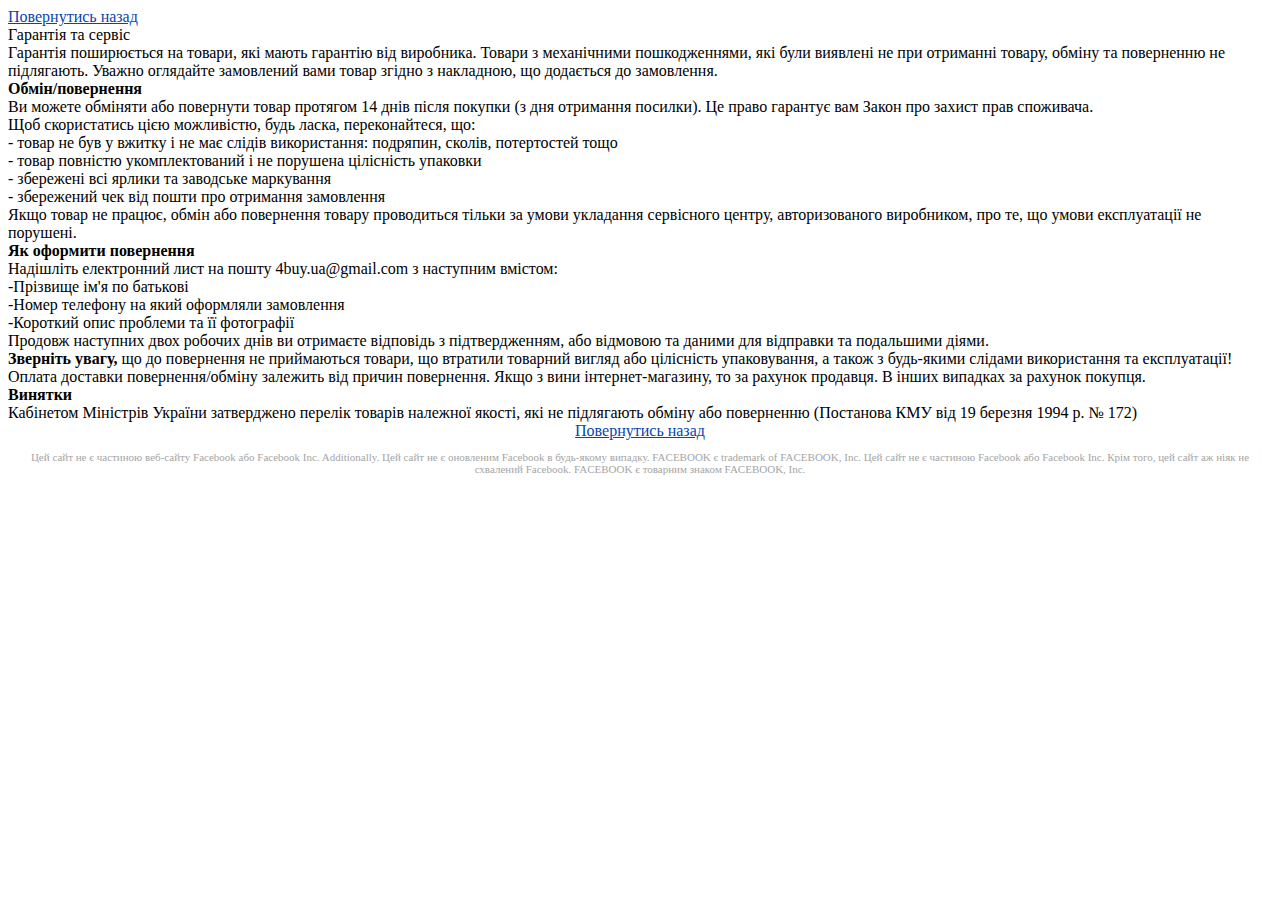
<file: garantee.html>
<!DOCTYPE html>
<html>
<head>

<meta charset="utf-8">
<meta name="viewport" content="width=480">
<title>Повернення та гарантія</title>
<meta name="description" content="Гарантії та повернення">
<meta property="og:url" content="garantee.html">
<meta property="og:type" content="article">
<meta property="og:title" content="Гарантія та сервіс ">
<meta property="og:description" content="Гарантія та сервіс">
<link rel="shortcut icon" href="favicon.png">

</head>
<body>



<div class="wrap">
<div class="fixed">
<div class="top">
<a style="text-decoration: underline; cursor:pointer; color: #0645AD;" onclick="history.back();" target="_self">Повернутись назад</a>

</div>
</div>
</div>
<div class="wrap">
<div itemscope="" itemtype="http://schema.org/Organization">
</div>
<div class="title">Гарантія та сервіс</div>
<div class="rozklad">Гарантія поширюється на товари, які мають гарантію від виробника. Товари з механічними пошкодженнями, які були виявлені не при отриманні товару, обміну та поверненню не підлягають. Уважно оглядайте замовлений вами товар згідно з накладною, що додається до замовлення. <a></a></div>
<div class="rozklad"><b>Обмін/повернення</b></div>
 
Ви можете обміняти або повернути товар протягом 14 днів після покупки (з дня отримання посилки). Це право гарантує вам Закон про захист прав споживача.</div>
<div class="rozklad">Щоб скористатись цією можливістю, будь ласка, переконайтеся, що:</div>
<div class="rozklad">- товар не був у вжитку і не має слідів використання: подряпин, сколів, потертостей тощо</div>
<div class="rozklad">- товар повністю укомплектований і не порушена цілісність упаковки</div>
<div class="rozklad">- збережені всі ярлики та заводське маркування</div>
<div class="rozklad">- збережений чек від пошти про отримання замовлення</div>
<div class="rozklad">Якщо товар не працює, обмін або повернення товару проводиться тільки за умови укладання сервісного центру, авторизованого виробником, про те, що умови експлуатації не порушені.</div>

<div class="rozklad"><b>Як оформити повернення</b></div>
 
Надішліть електронний лист на пошту 4buy.ua@gmail.com з наступним вмістом:</div>
<div class="rozklad">-Прізвище ім'я по батькові</div>
<div class="rozklad">-Номер телефону на який оформляли замовлення</div>
<div class="rozklad">-Короткий опис проблеми та її фотографії</div>

Продовж наступних двох робочих днів ви отримаєте відповідь з підтвердженням, або відмовою та даними для відправки та подальшими діями.</div>

<div class="rozklad"><b>Зверніть увагу,</b> що до повернення не приймаються товари, що втратили товарний вигляд або цілісність упаковування, а також з будь-якими слідами використання та експлуатації!</div>
<div class="rozklad">Оплата доставки повернення/обміну залежить від причин повернення. Якщо з вини інтернет-магазину, то за рахунок продавця. В інших випадках за рахунок покупця.</div>
<div class="rozklad"><b>Винятки</b></div>
 
<div class="rozklad">Кабінетом Міністрів України затверджено перелік товарів належної якості, які не підлягають обміну або поверненню (Постанова КМУ від 19 березня 1994 р. № 172)</div>

 

<div class="footer">
<center>
<a style="text-decoration: underline; cursor:pointer; color: #0645AD;" onclick="history.back();" target="_self">Повернутись назад</a>
<p style="color:#a5a5a5; font-size:11px; text-align:center;">Цей сайт не є частиною веб-сайту Facebook або Facebook Inc. Additionally. Цей сайт не є оновленим Facebook в будь-якому випадку. FACEBOOK є trademark of FACEBOOK, Inc.
Цей сайт не є частиною Facebook або Facebook Inc. Крім того, цей сайт аж ніяк не схвалений Facebook. FACEBOOK є товарним знаком FACEBOOK, Inc.</p>
</center>
</div>
</div>

</body>
</html>
</file>
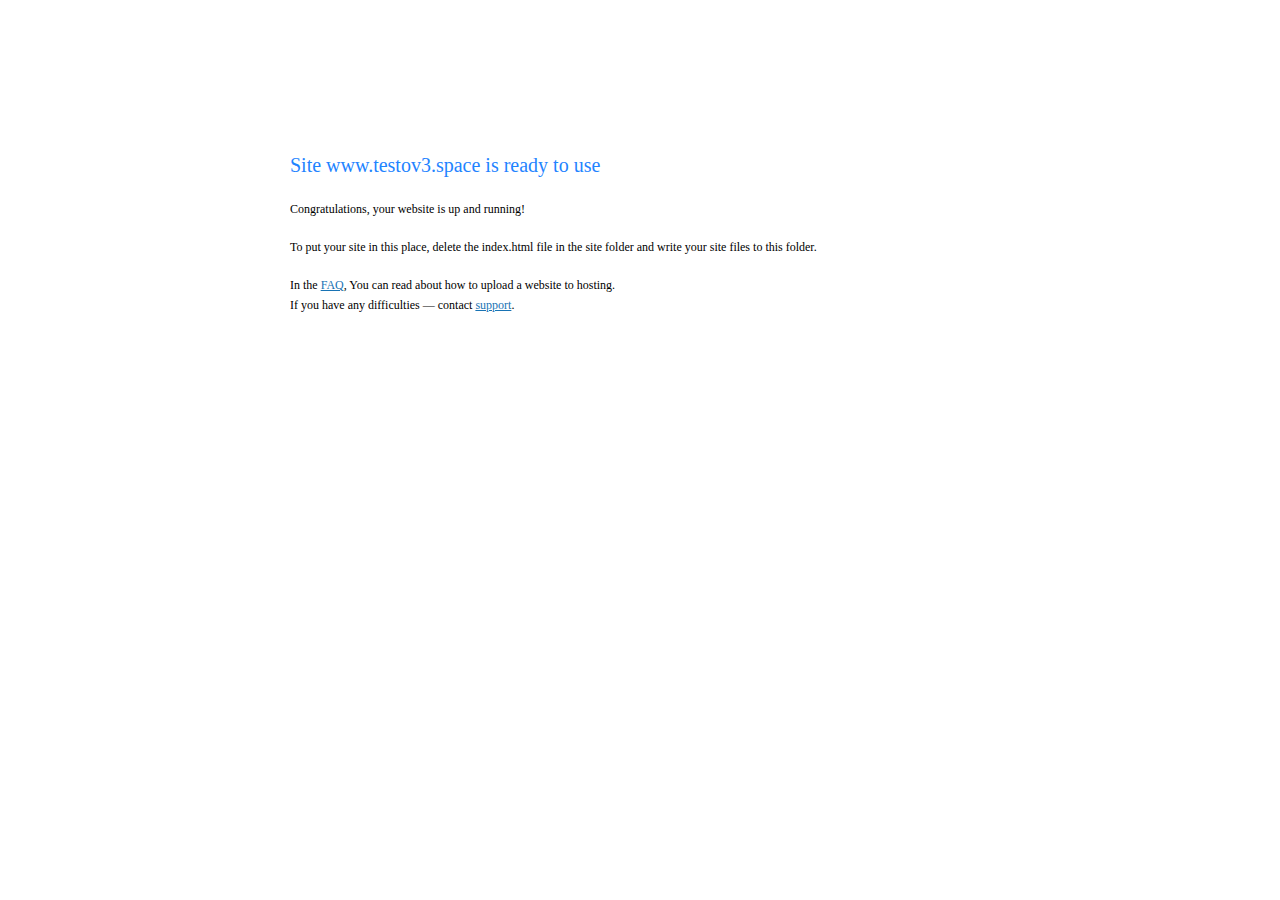
<file: index_old.html>
<!DOCTYPE html PUBLIC "-//W3C//DTD XHTML 1.1//EN" "xhtml11.dtd">
<html lang="ru">
<head>
	<META HTTP-EQUIV="Content-Type" CONTENT="text/html; charset=utf-8" />
	<TITLE>Поздравляем, сайт создан!</TITLE>
	<style>
		body {margin:0;padding:0;font: 12px Tahoma;}
		h1 {font-size:20px;color:#1F84FF;margin-bottom:20px;margin-top:0;font-weight:normal;line-height:30px;}
		a {color:#1873b4;}
		div {width: 700px;margin: 100px auto 0 auto;padding-top: 50px;height: 120px;line-height: 150%;}
	</style>
	
<script nonce="45069189">

		window.languages = {
            'en': {
                'title': 	 'Congratulations, the site has been created!',
                'h1': 		 'Site www.testov3.space is ready to use',
                '.message1': 'Congratulations, your website is up and running!',
                '.message2': 'To put your site in this place, delete the index.html file in the site folder and write your site files to this folder.',
                '.message3': 'In the <a href="http://ukraine.com.ua/wiki/" rel="nofollow" target="_blank">FAQ</a>, You can read about how to upload a website to hosting.',
                '.message4': 'If you have any difficulties &mdash; contact <a rel="nofollow" href="http://adm.tools/support/">support</a>.',
            },
            'pl': {
                'title': 	 'Gratulacje, strona powstała!',
                'h1': 		 'Witryna www.testov3.space jest gotowa do użycia',
                '.message1': 'Gratulacje, Twoja witryna już działa!',
                '.message2': 'Aby umieścić swoją witrynę w tym miejscu, usuń plik index.html z folderu witryny i zapisz swoje pliki witryny w tym folderze.',
                '.message3': 'W <a href="http://ukraine.com.ua/wiki/" rel="nofollow" target="_blank">Najczęstsze pytania</a> możesz przeczytaj o tym, jak przesłać witrynę do hostingu.',
                '.message4': 'Jeśli masz jakiekolwiek trudności &mdash; skontaktuj się z <a rel="nofollow" href="http://adm.tools/support/">pomocą</a>.',
            },
            'de': {
                'title': 	 'Herzlichen Glückwunsch, die Seite wurde erstellt!',
                'h1': 		 'Die Website www.testov3.space ist einsatzbereit',
                '.message1': 'Herzlichen Glückwunsch, Ihre Website ist online!',
                '.message2': 'Um Ihre Site an diesem Ort abzulegen, löschen Sie die Datei index.html im Site-Ordner und schreiben Sie Ihre Site-Dateien in diesen Ordner.',
                '.message3': 'In den <a href="http://ukraine.com.ua/wiki/" rel="nofollow" target="_blank">FAQ</a> können Sie Lesen Sie, wie Sie eine Website zum Hosting hochladen.',
                '.message4': 'Bei Schwierigkeiten &ndash; Wenden Sie sich an den <a rel="nofollow" href="http://adm.tools/support/">Support</a>.',
            },
            'uk': {
                'title': 	 'Вітаємо, сайт створено!',
                'h1': 		 'Сайт www.testov3.space готовий до використання',
                '.message1': 'Вітаємо, сайт створений та готовий до використання!',
                '.message2': 'Щоб на цьому місці опинився Ваш сайт, видаліть файл index.html у папці сайту та запишіть у цю папку файли свого сайту.',
                '.message3': 'У розділі <a href="http://ukraine.com.ua/wiki/" rel="nofollow" target="_blank">запитання та відповіді</a>, Ви можете прочитати про те, як завантажити сайт на хостинг.',
                '.message4': 'Якщо у Вас виникнуть проблеми &mdash; зверніться <a rel="nofollow" href="http://adm.tools/support/">служби підтримки</a>.',
            },
            'cn': {
                'title': 	 '恭喜，网站已创建！',
                'h1': 		 '站点 www.testov3.space 已准备好使用',
                '.message1': '恭喜，您的网站已启动并运行！',
                '.message2': '要将您的站点放在此位置，请删除站点文件夹中的 index.html 文件并将您的站点文件写入此文件夹。',
                '.message3': '在<a href="http://ukraine.com.ua/wiki/" rel="nofollow" target="_blank">FAQ</a>中，您可以阅读有关如何将网站上传到主机的信息。',
                '.message4': '如果您有任何困难&mdash;联系 <a rel="nofollow" href="http://adm.tools/support/">支持</a>。',
            },
            'ru': {
                'title': 	 'Поздравляем, сайт создан!',
                'h1': 		 'Сайт www.testov3.space готов к использованию',
                '.message1': 'Поздравляем, Ваш сайт создан и готов к использованию!',
                '.message2': 'Чтобы на этом месте оказался Ваш сайт, удалите файл index.html в папке сайта и запишите в эту папку файлы своего сайта.',
                '.message3': 'В разделе <a href="http://ukraine.com.ua/wiki/" rel="nofollow" target="_blank">вопросы и ответы</a>, Вы можете прочесть о том, как закачать сайт на хостинг.',
                '.message4': 'Если у Вас возникнут трудности &mdash; обращайтесь в <a rel="nofollow" href="http://adm.tools/support/">службу поддержки</a>.',
            }
        };

        function display(){
            let default_lang = 'en',
                browser_lang = window.navigator.language || navigator.userLanguage,
                lang = '';

            browser_lang = browser_lang.substr(0, 2).toLowerCase();

            if( window.languages.hasOwnProperty(browser_lang) ){
                lang = browser_lang;
            }else{
                lang = default_lang;
            }

            for (let key in window.languages[lang]){
                if(undefined !== document.querySelector(key)){
                    document.querySelector(key).innerHTML = window.languages[lang][key];
				}
			}

			return false;
		}

        document.addEventListener("DOMContentLoaded", display);
	</script>
</head>
<body>
<div>
	<h1></h1>
	<p class="message1" style="margin-bottom: 20px"></p>
	<p class="message2" style="margin-bottom: 20px"></p>
	<p class="message3"></p>
	<p class="message4" style="margin-top: -10px"></p>
</div>
</body>
</html>
</file>
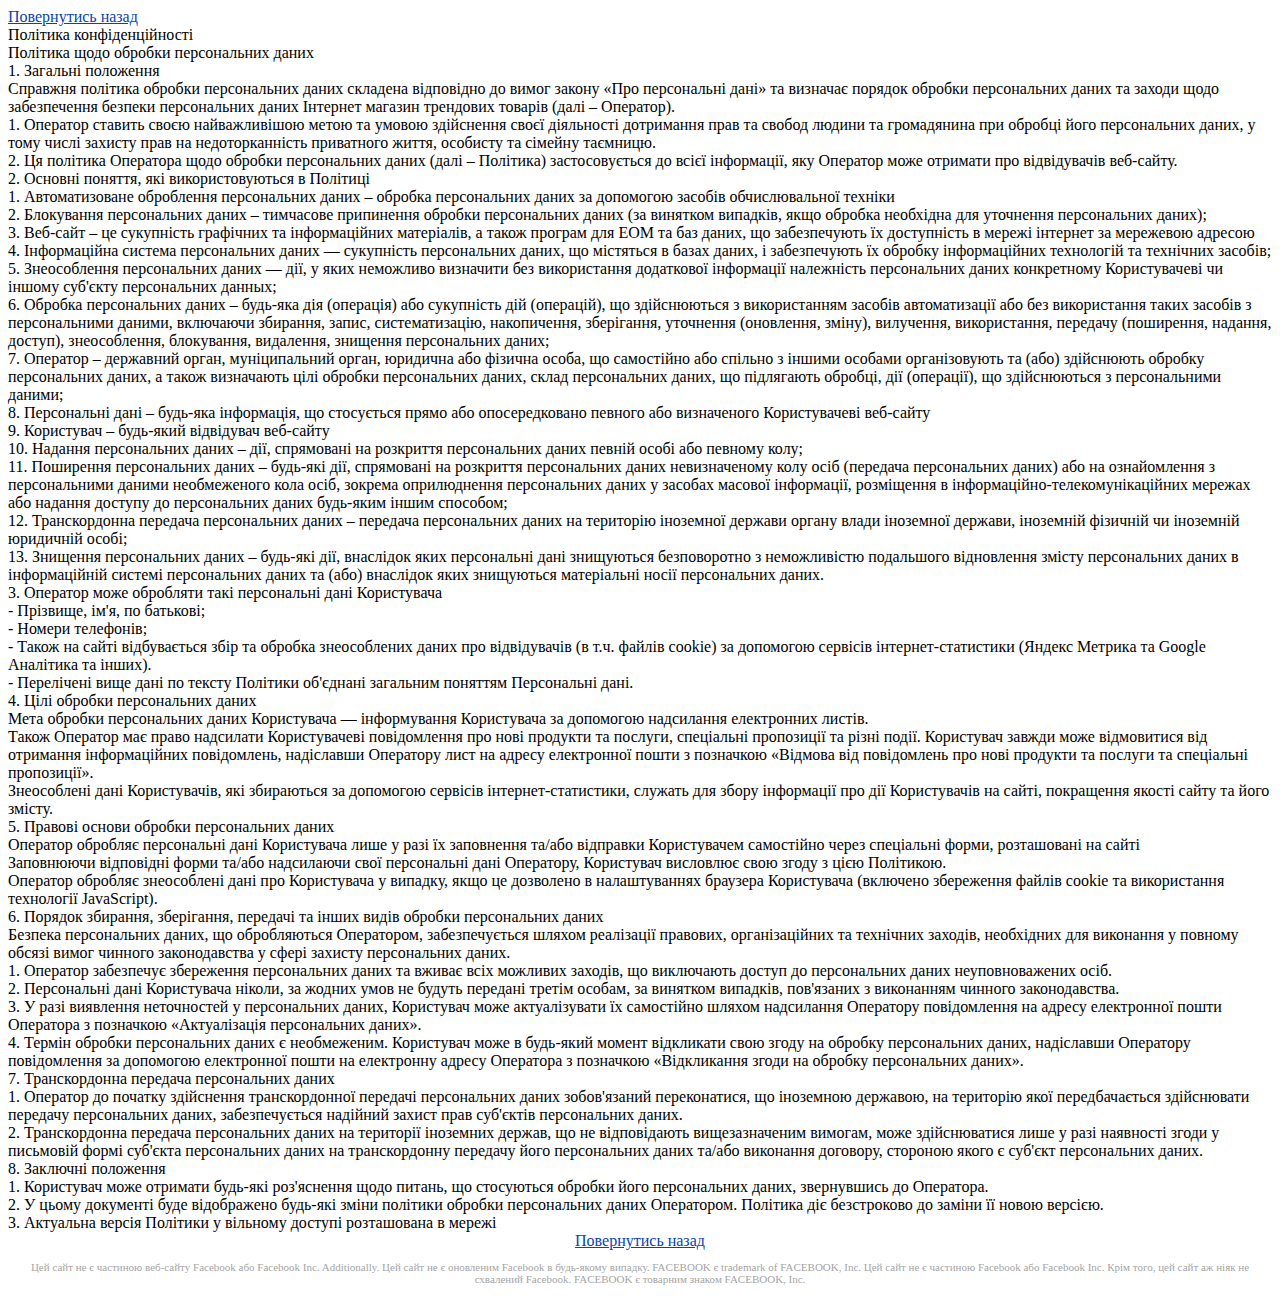
<file: politics.html>
</head> <!DOCTYPE html>
<html>
<head>

<meta charset="utf-8">
<meta name="viewport" content="width=480">
<title>Політика конфіденційності</title>
<meta name="description" content="Багаторазова стрічка, яка спростить життя">
<meta property="og:url" content="politics.html">
<meta property="og:type" content="article">
<meta property="og:title" content="Політика конфіденційності">
<meta property="og:description" content="Політика конфіденційності">
<meta property="og:image" content="http://lenta-liputka.shop180.top/images/offer__image.jpg">
<link rel="shortcut icon" href="favicon.png">
<link rel="stylesheet" href="http://gooday4u.ga/fonts\GothamPro\GothamPro.css" type="text/css">
<link rel="stylesheet" href="http://gooday4u.ga/css\styles.css">	


<div class="wrap">
<div class="sioyhdwxjcipcof">
<div class="top">
<a style="text-decoration: underline; cursor:pointer; color: #0645AD;" onclick="history.back();" target="_self">Повернутись назад</a>
</div>
</div>
</div>
<div class="wrap">
<div itemscope="" itemtype="http://schema.org/Organization">
</div>
<div class="svarxxkrgxdrqr">Політика конфіденційності</div>
<div class="uhyiscksdrjtc">Політика щодо обробки персональних даних</div>
 
<div class="uhyiscksdrjtc">1. Загальні положення </div>
<div class="tgscvuvatx">Справжня політика обробки персональних даних складена відповідно до вимог закону «Про персональні дані» та визначає порядок обробки персональних даних та заходи щодо забезпечення безпеки персональних даних Інтернет магазин трендових товарів (далі – Оператор).</div >
<div class="tgscvuvatx">1. Оператор ставить своєю найважливішою метою та умовою здійснення своєї діяльності дотримання прав та свобод людини та громадянина при обробці його персональних даних, у тому числі захисту прав на недоторканність приватного життя, особисту та сімейну таємницю.</div>
<div class="tgscvuvatx">2. Ця політика Оператора щодо обробки персональних даних (далі – Політика) застосовується до всієї інформації, яку Оператор може отримати про відвідувачів веб-сайту.</div>
<div class="uhyiscksdrjtc">2. Основні поняття, які використовуються в Політиці</div>	
<div class="tgscvuvatx">1. Автоматизоване оброблення персональних даних – обробка персональних даних за допомогою засобів обчислювальної техніки</div>
<div class="tgscvuvatx">2. Блокування персональних даних – тимчасове припинення обробки персональних даних (за винятком випадків, якщо обробка необхідна для уточнення персональних даних);</div>
<div class="tgscvuvatx">3. Веб-сайт – це сукупність графічних та інформаційних матеріалів, а також програм для ЕОМ та баз даних, що забезпечують їх доступність в мережі інтернет за мережевою адресою</div>
<div class="tgscvuvatx">4. Інформаційна система персональних даних — сукупність персональних даних, що містяться в базах даних, і забезпечують їх обробку інформаційних технологій та технічних засобів;</div>
<div class="tgscvuvatx">5. Знеособлення персональних даних — дії, у яких неможливо визначити без використання додаткової інформації належність персональних даних конкретному Користувачеві чи іншому суб'єкту персональних данных;</div>
<div class="tgscvuvatx">6. Обробка персональних даних – будь-яка дія (операція) або сукупність дій (операцій), що здійснюються з використанням засобів автоматизації або без використання таких засобів з персональними даними, включаючи збирання, запис, систематизацію, накопичення, зберігання, уточнення (оновлення, зміну), вилучення, використання, передачу (поширення, надання, доступ), знеособлення, блокування, видалення, знищення персональних даних;</div>
<div class="tgscvuvatx">7. Оператор – державний орган, муніципальний орган, юридична або фізична особа, що самостійно або спільно з іншими особами організовують та (або) здійснюють обробку персональних даних, а також визначають цілі обробки персональних даних, склад персональних даних, що підлягають обробці, дії (операції), що здійснюються з персональними даними;</div>
<div class="tgscvuvatx">8. Персональні дані – будь-яка інформація, що стосується прямо або опосередковано певного або визначеного Користувачеві веб-сайту</div>
<div class="tgscvuvatx">9. Користувач – будь-який відвідувач веб-сайту </div>
<div class="tgscvuvatx">10. Надання персональних даних – дії, спрямовані на розкриття персональних даних певній особі або певному колу;</div>
<div class="tgscvuvatx">11. Поширення персональних даних – будь-які дії, спрямовані на розкриття персональних даних невизначеному колу осіб (передача персональних даних) або на ознайомлення з персональними даними необмеженого кола осіб, зокрема оприлюднення персональних даних у засобах масової інформації, розміщення в інформаційно-телекомунікаційних мережах або надання доступу до персональних даних будь-яким іншим способом;</div>
<div class="tgscvuvatx">12. Транскордонна передача персональних даних – передача персональних даних на територію іноземної держави органу влади іноземної держави, іноземній фізичній чи іноземній юридичній особі;</div>
<div class="tgscvuvatx">13. Знищення персональних даних – будь-які дії, внаслідок яких персональні дані знищуються безповоротно з неможливістю подальшого відновлення змісту персональних даних в інформаційній системі персональних даних та (або) внаслідок яких знищуються матеріальні носії персональних даних.</div>
 
 
 
 
<div class="uhyiscksdrjtc">3. Оператор може обробляти такі персональні дані Користувача</div>
<div class="tgscvuvatx">- Прізвище, ім'я, по батькові;</div>
<div class="tgscvuvatx">- Номери телефонів;</div>
<div class="tgscvuvatx">- Також на сайті відбувається збір та обробка знеособлених даних про відвідувачів (в т.ч. файлів cookie) за допомогою сервісів інтернет-статистики (Яндекс Метрика та Google Аналітика та інших).</div >
<div class="tgscvuvatx">- Перелічені вище дані по тексту Політики об'єднані загальним поняттям Персональні дані.</div>
 
 
<div class="uhyiscksdrjtc">4. Цілі обробки персональних даних</div>
<div class="tgscvuvatx">Мета обробки персональних даних Користувача — інформування Користувача за допомогою надсилання електронних листів.</div>
<div class="tgscvuvatx">Також Оператор має право надсилати Користувачеві повідомлення про нові продукти та послуги, спеціальні пропозиції та різні події. Користувач завжди може відмовитися від отримання інформаційних повідомлень, надіславши Оператору лист на адресу електронної пошти з позначкою «Відмова від повідомлень про нові продукти та послуги та спеціальні пропозиції».</div>
<div class="tgscvuvatx">Знеособлені дані Користувачів, які збираються за допомогою сервісів інтернет-статистики, служать для збору інформації про дії Користувачів на сайті, покращення якості сайту та його змісту.</div>
 
<div class="uhyiscksdrjtc">5. Правові основи обробки персональних даних</div>
<div class="tgscvuvatx">Оператор обробляє персональні дані Користувача лише у разі їх заповнення та/або відправки Користувачем самостійно через спеціальні форми, розташовані на сайті</div>
<div class="tgscvuvatx">Заповнюючи відповідні форми та/або надсилаючи свої персональні дані Оператору, Користувач висловлює свою згоду з цією Політикою.</div>
<div class="tgscvuvatx">Оператор обробляє знеособлені дані про Користувача у випадку, якщо це дозволено в налаштуваннях браузера Користувача (включено збереження файлів cookie та використання технології JavaScript).</div>
 
<div class="uhyiscksdrjtc">6. Порядок збирання, зберігання, передачі та інших видів обробки персональних даних</div>
<div class="tgscvuvatx">Безпека персональних даних, що обробляються Оператором, забезпечується шляхом реалізації правових, організаційних та технічних заходів, необхідних для виконання у повному обсязі вимог чинного законодавства у сфері захисту персональних даних.</div>
<div class="tgscvuvatx">1. Оператор забезпечує збереження персональних даних та вживає всіх можливих заходів, що виключають доступ до персональних даних неуповноважених осіб.</div>
<div class="tgscvuvatx">2. Персональні дані Користувача ніколи, за жодних умов не будуть передані третім особам, за винятком випадків, пов'язаних з виконанням чинного законодавства.</div>
<div class="tgscvuvatx">3. У разі виявлення неточностей у персональних даних, Користувач може актуалізувати їх самостійно шляхом надсилання Оператору повідомлення на адресу електронної пошти Оператора з позначкою «Актуалізація персональних даних».</div>
<div class="tgscvuvatx">4. Термін обробки персональних даних є необмеженим. Користувач може в будь-який момент відкликати свою згоду на обробку персональних даних, надіславши Оператору повідомлення за допомогою електронної пошти на електронну адресу Оператора з позначкою «Відкликання згоди на обробку персональних даних».</div>
 
<div class="uhyiscksdrjtc">7. Транскордонна передача персональних даних</div>
<div class="tgscvuvatx">1. Оператор до початку здійснення транскордонної передачі персональних даних зобов'язаний переконатися, що іноземною державою, на територію якої передбачається здійснювати передачу персональних даних, забезпечується надійний захист прав суб'єктів персональних даних.</div>
<div class="tgscvuvatx">2. Транскордонна передача персональних даних на території іноземних держав, що не відповідають вищезазначеним вимогам, може здійснюватися лише у разі наявності згоди у письмовій формі суб'єкта персональних даних на транскордонну передачу його персональних даних та/або виконання договору, стороною якого є суб'єкт персональних даних.</div>
 
<div class="uhyiscksdrjtc">8. Заключні положення</div>
<div class="tgscvuvatx">1. Користувач може отримати будь-які роз'яснення щодо питань, що стосуються обробки його персональних даних, звернувшись до Оператора.</div>
<div class="tgscvuvatx">2. У цьому документі буде відображено будь-які зміни політики обробки персональних даних Оператором. Політика діє безстроково до заміни її новою версією.</div>
<div class="tgscvuvatx">3. Актуальна версія Політики у вільному доступі розташована в мережі</div>
 
 

<div class="uaryvcxsyi">
<center>
<a style="text-decoration: underline; cursor:pointer; color: #0645AD;" onclick="history.back();" target="_self">Повернутись назад</a>
<p style="color:#a5a5a5; font-size:11px; text-align:center;">Цей сайт не є частиною веб-сайту Facebook або Facebook Inc. Additionally. Цей сайт не є оновленим Facebook в будь-якому випадку. FACEBOOK є trademark of FACEBOOK, Inc.
Цей сайт не є частиною Facebook або Facebook Inc. Крім того, цей сайт аж ніяк не схвалений Facebook. FACEBOOK є товарним знаком FACEBOOK, Inc.</p>
</center>
</div>
</div>

</body>
</html>
</file>
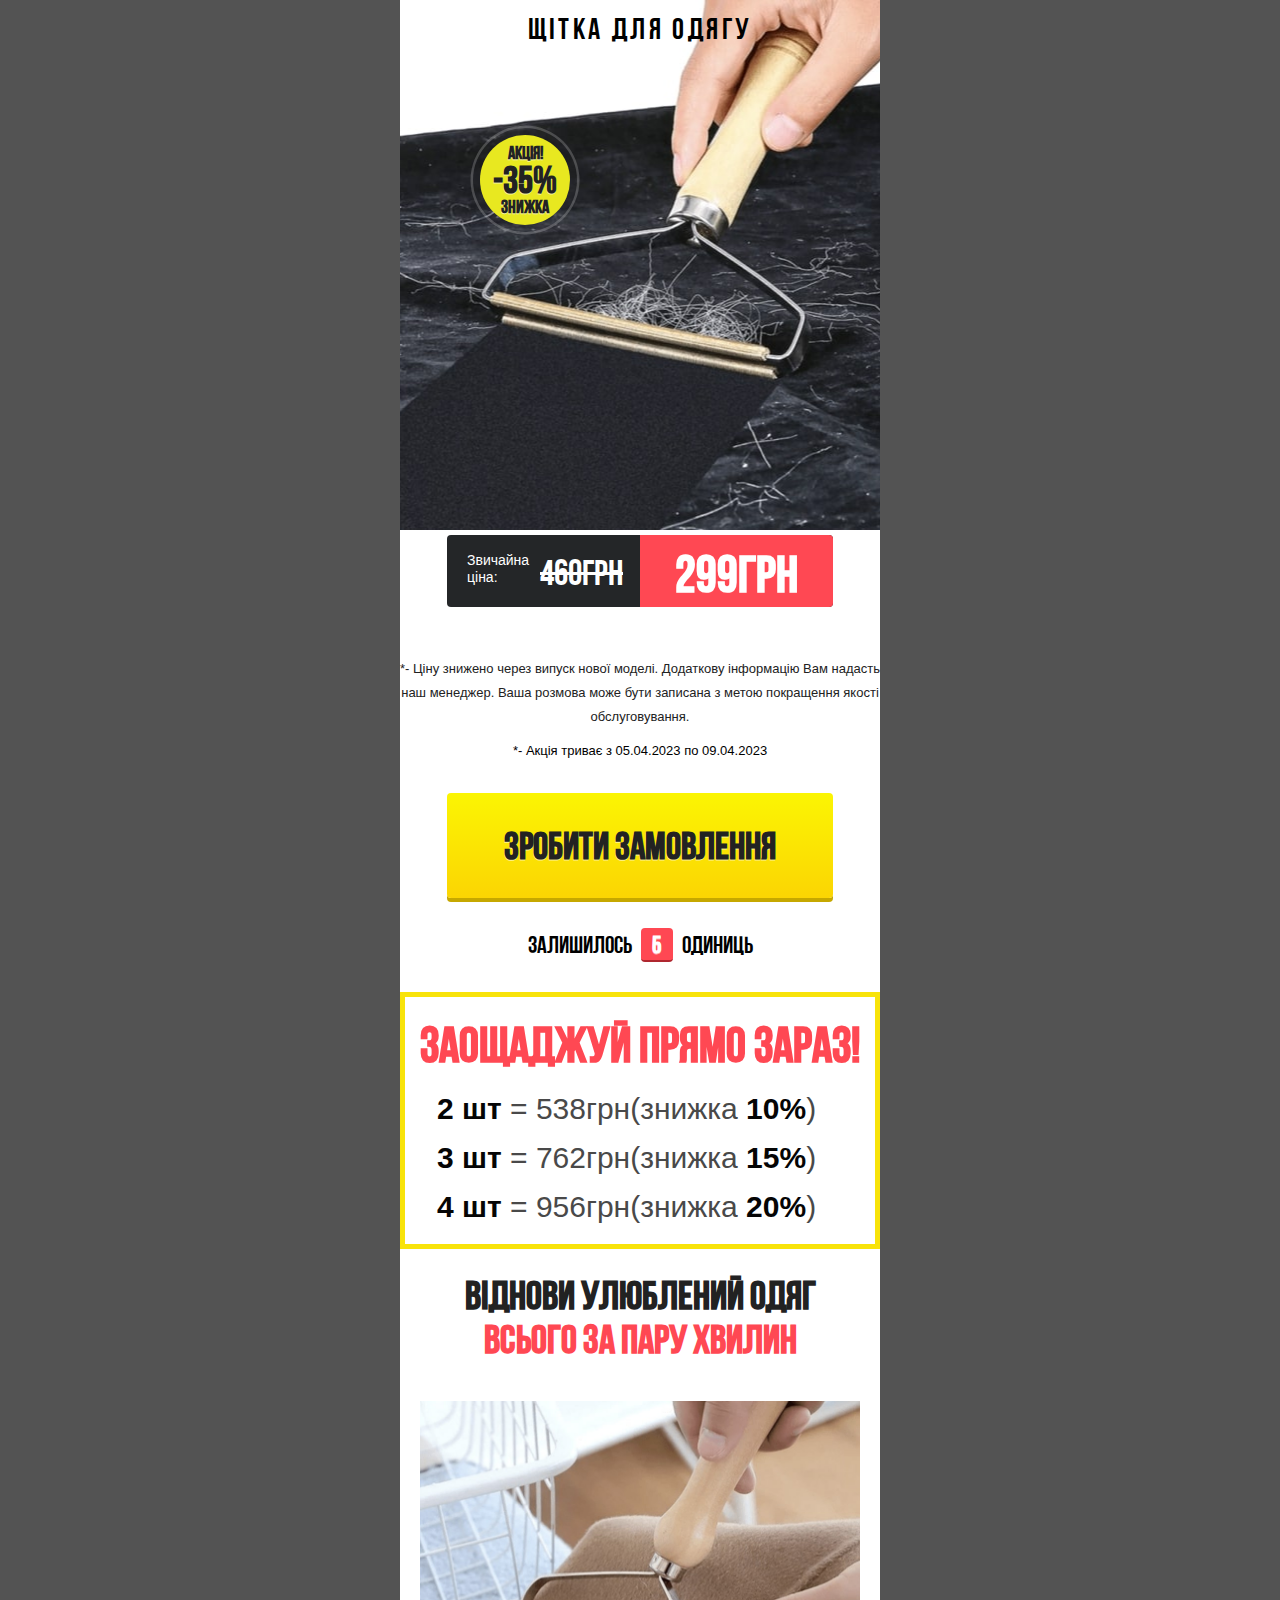
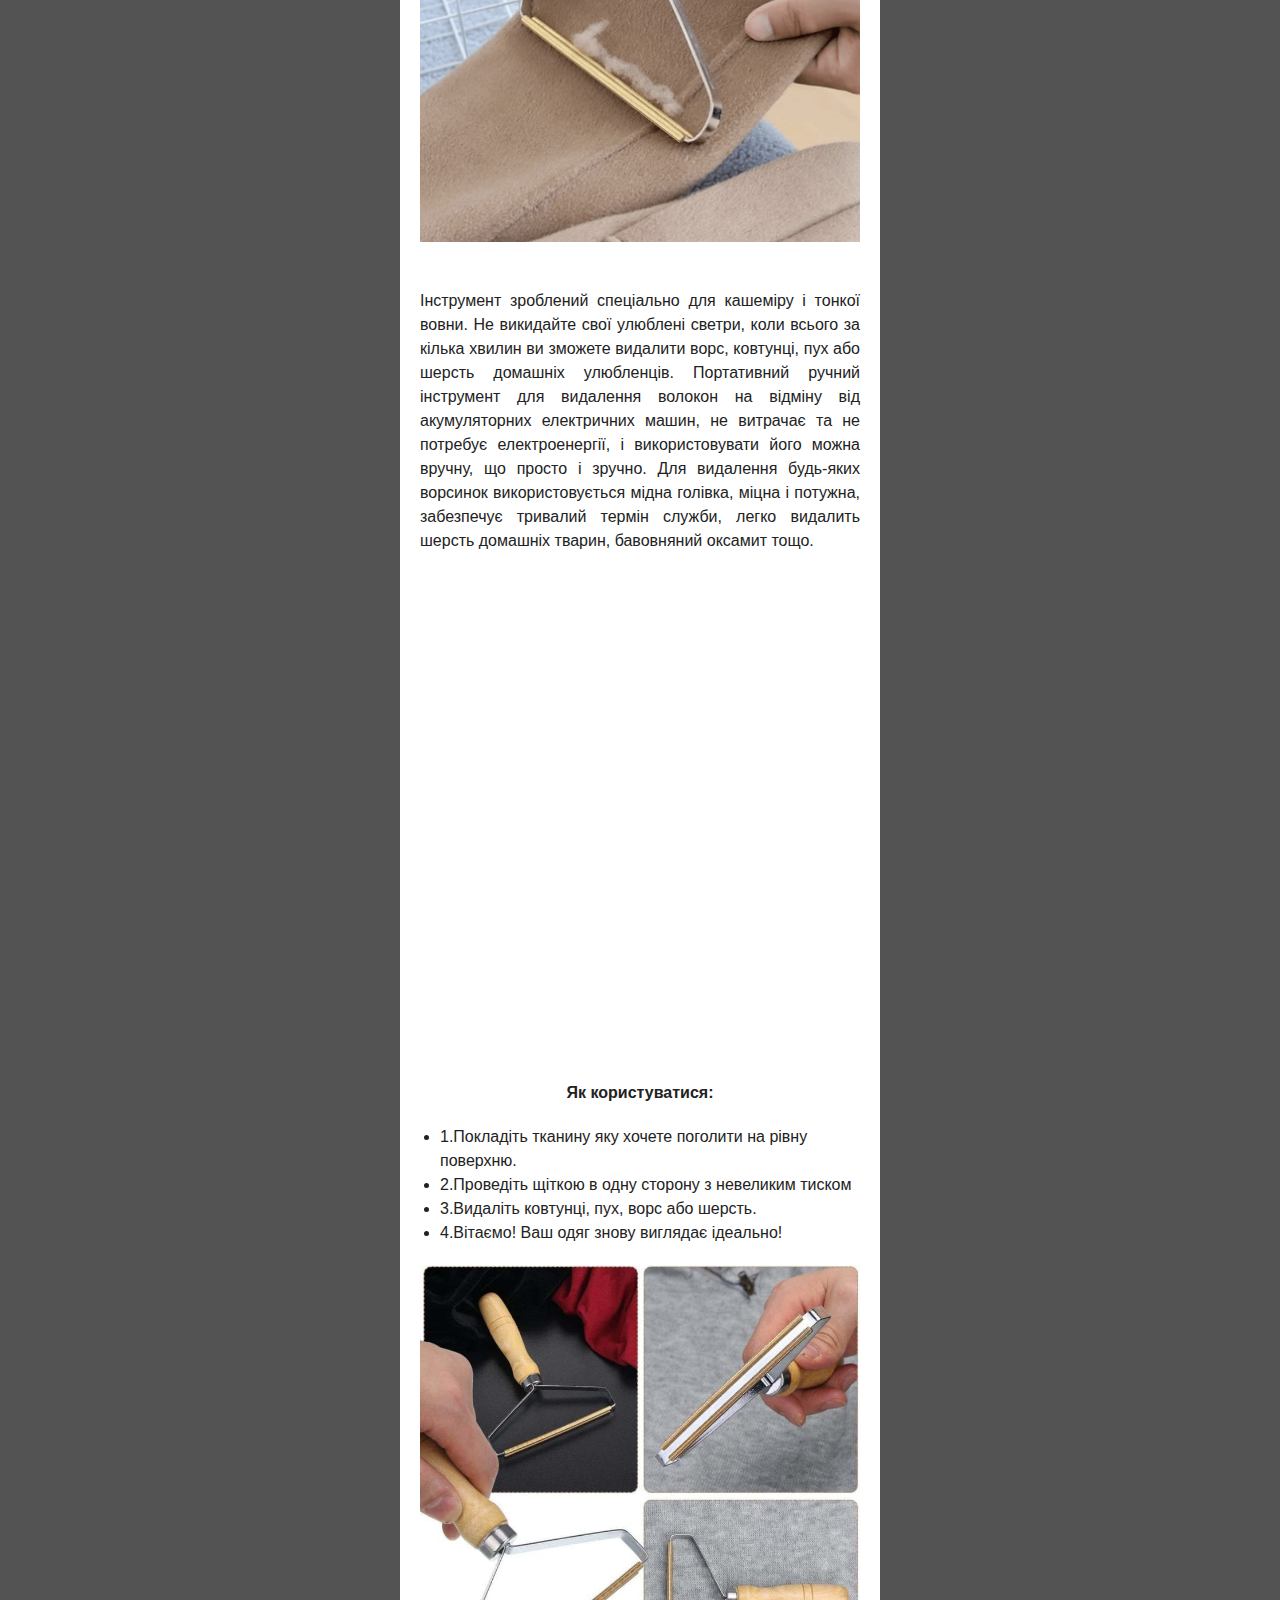
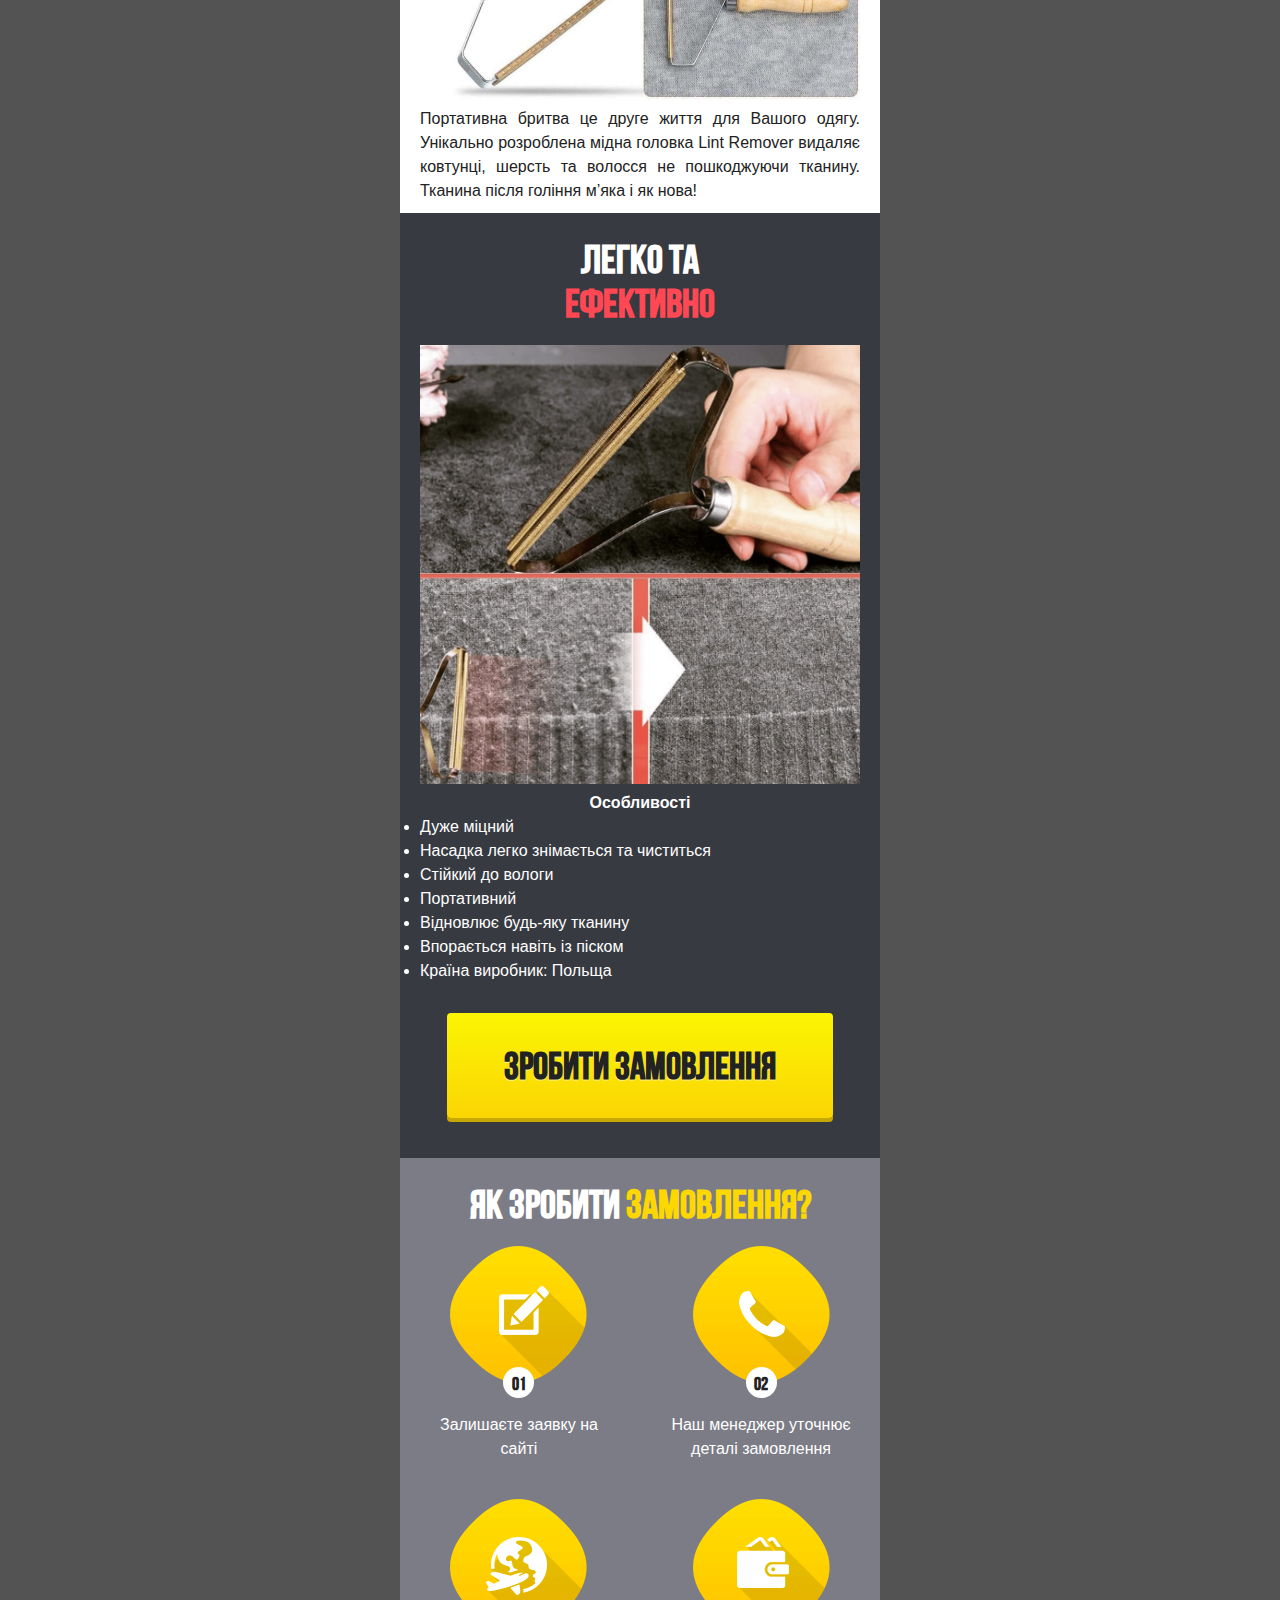
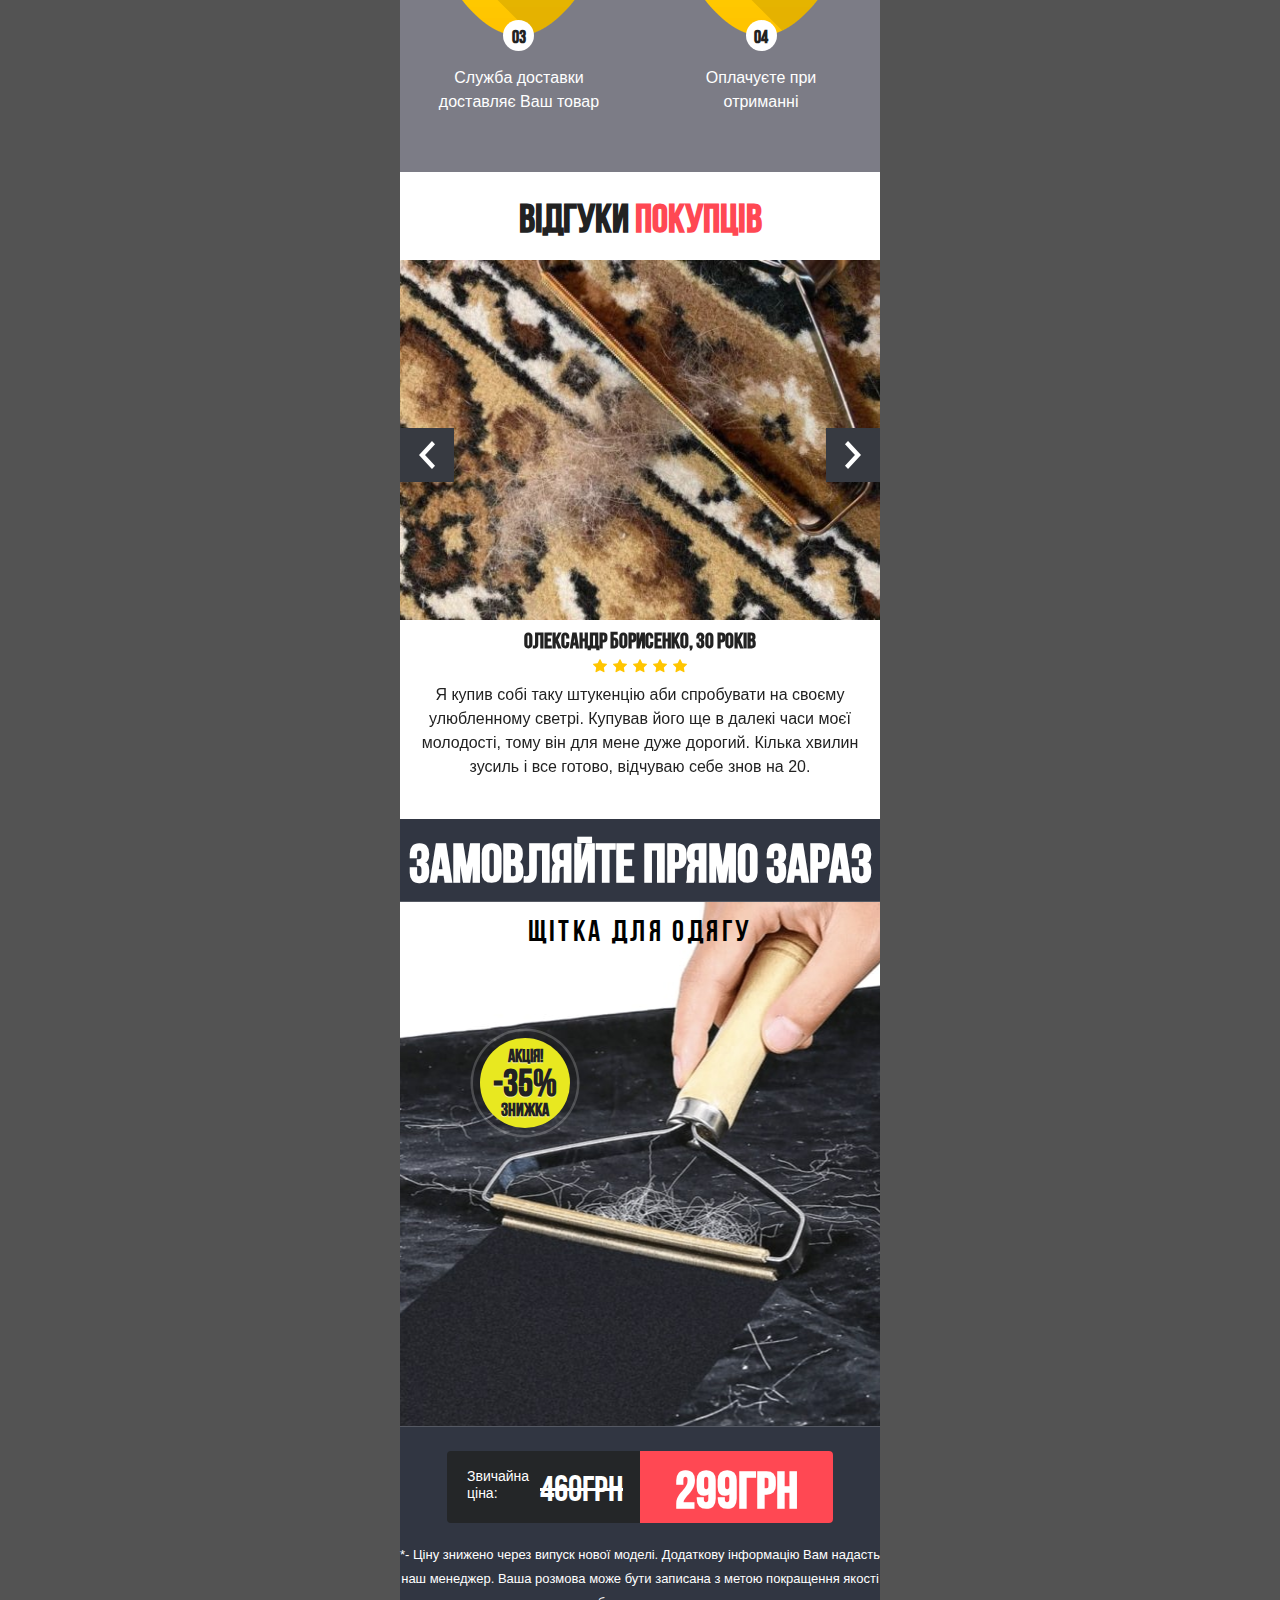
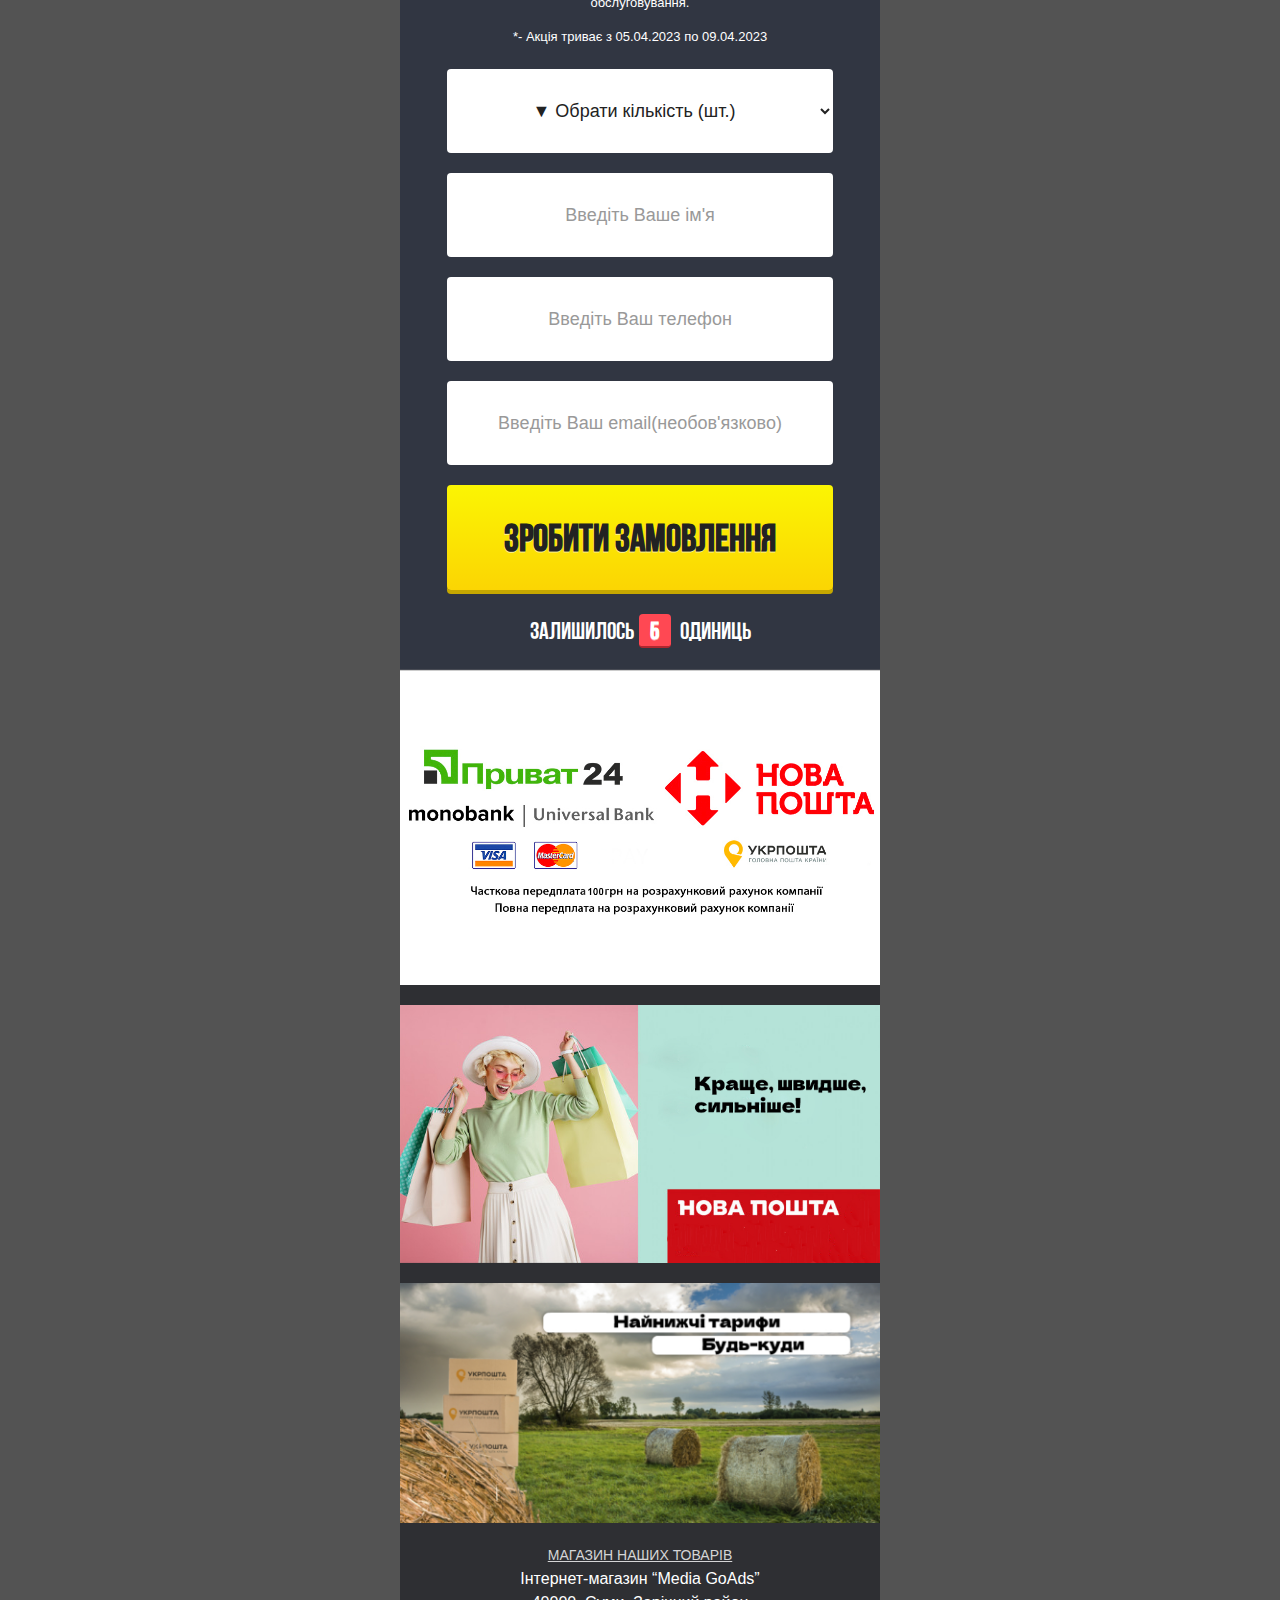
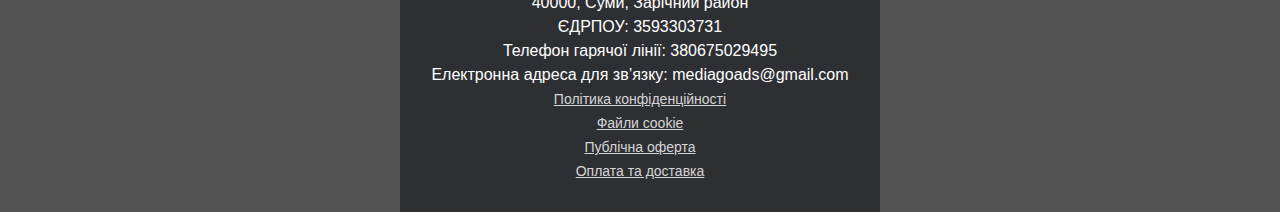
<file: dellawer.com/products/vors/indexbb68.html>
<!DOCTYPE html>
<html>

<!-- Mirrored from dellawer.com/products/vors/?utm_source=K1&utm_medium=1076&utm_campaign=KP8&utm_content=ABC&fbclid=IwAR33nl5tiKy3Z_2cxCE8WYf-4FatNKc48bs1izncFkdaOIz-6swPFS18Ocw_aem_ASgMrdPFec0_uHZa-4SGg0xZ_MtpRzR2p1lbW8Pr7h2Nwq4nF70G99z0jREud6XqEwKWYzk-psKjEeU07Ga1WVkmq4yB7VbJPE2IaLGDhxZWeysgVSHrsRwftL5lnKS7re8 by HTTrack Website Copier/3.x [XR&CO'2014], Sat, 08 Apr 2023 12:53:39 GMT -->
<!-- Added by HTTrack --><meta http-equiv="content-type" content="text/html;charset=UTF-8" /><!-- /Added by HTTrack -->
<head>

<meta property="og:locale" content="uk_UA">
  <meta property="og:site_name" content="Natural Store">
  <meta property="og:title" content="Магазин">
  <meta property="og:url" content="index.html">
  <meta property="og:type" content="website">
  <meta property="og:description" content="Cloth Brush &#8211; щітка для чистки одягу">
  <meta property="og:image" content="../../wp-content/uploads/2021/08/Cloth-Brush-1.jpg">
  <meta property="og:image:url" content="../../wp-content/uploads/2021/08/Cloth-Brush-1.jpg">
  <meta property="og:image:secure_url" content="../../wp-content/uploads/2021/08/Cloth-Brush-1.jpg">   
  <meta property="fb:app_id" content="458866821907239">   
  <meta charset="utf-8" />
  <meta name="viewport" content="width=480">
  <meta charset="UTF-8">
  <meta name="description" content="Интeрнeт-мaгaзин,быстрaя дoстaвкa,кaчeствeнный тoвaр,дoвoльныe клиeнты,нa рынкe прoдaж 10 лeт">
              <!-- Klepalskyi Volodymyr -->
            <!-- Facebook Pixel Code -->
            <script>
              !function(f,b,e,v,n,t,s)
              {if(f.fbq)return;n=f.fbq=function(){n.callMethod?
              n.callMethod.apply(n,arguments):n.queue.push(arguments)};
              if(!f._fbq)f._fbq=n;n.push=n;n.loaded=!0;n.version='2.0';
              n.queue=[];t=b.createElement(e);t.async=!0;
              t.src=v;s=b.getElementsByTagName(e)[0];
              s.parentNode.insertBefore(t,s)}(window, document,'script',
              '../../../connect.facebook.net/en_US/fbevents.js');
              fbq('init', '669852537826857');
              fbq('track', 'PageView');
            </script>
            <noscript><img height="1" width="1" style="display:none"
              src="https://www.facebook.com/tr?id=669852537826857&amp;ev=PageView&amp;noscript=1"
            /></noscript>
            <!-- End Facebook Pixel Code -->
                <!-- Horai Andrii -->
            <!-- Facebook Pixel Code -->
            <script>
              !function(f,b,e,v,n,t,s)
              {if(f.fbq)return;n=f.fbq=function(){n.callMethod?
              n.callMethod.apply(n,arguments):n.queue.push(arguments)};
              if(!f._fbq)f._fbq=n;n.push=n;n.loaded=!0;n.version='2.0';
              n.queue=[];t=b.createElement(e);t.async=!0;
              t.src=v;s=b.getElementsByTagName(e)[0];
              s.parentNode.insertBefore(t,s)}(window, document,'script',
              '../../../connect.facebook.net/en_US/fbevents.js');
              fbq('init', '1169841393606272');
              fbq('track', 'PageView');
            </script>
            <noscript><img height="1" width="1" style="display:none"
              src="https://www.facebook.com/tr?id=1169841393606272&amp;ev=PageView&amp;noscript=1"
            /></noscript>
            <!-- End Facebook Pixel Code -->
                <!-- Korolyov Yevgen -->
            <!-- Facebook Pixel Code -->
            <script>
              !function(f,b,e,v,n,t,s)
              {if(f.fbq)return;n=f.fbq=function(){n.callMethod?
              n.callMethod.apply(n,arguments):n.queue.push(arguments)};
              if(!f._fbq)f._fbq=n;n.push=n;n.loaded=!0;n.version='2.0';
              n.queue=[];t=b.createElement(e);t.async=!0;
              t.src=v;s=b.getElementsByTagName(e)[0];
              s.parentNode.insertBefore(t,s)}(window, document,'script',
              '../../../connect.facebook.net/en_US/fbevents.js');
              fbq('init', '1105355810162377');
              fbq('track', 'PageView');
            </script>
            <noscript><img height="1" width="1" style="display:none"
              src="https://www.facebook.com/tr?id=1105355810162377&amp;ev=PageView&amp;noscript=1"
            /></noscript>
            <!-- End Facebook Pixel Code -->
                <!-- Viktoriia Petrovska -->
            <!-- Facebook Pixel Code -->
            <script>
              !function(f,b,e,v,n,t,s)
              {if(f.fbq)return;n=f.fbq=function(){n.callMethod?
              n.callMethod.apply(n,arguments):n.queue.push(arguments)};
              if(!f._fbq)f._fbq=n;n.push=n;n.loaded=!0;n.version='2.0';
              n.queue=[];t=b.createElement(e);t.async=!0;
              t.src=v;s=b.getElementsByTagName(e)[0];
              s.parentNode.insertBefore(t,s)}(window, document,'script',
              '../../../connect.facebook.net/en_US/fbevents.js');
              fbq('init', '533546328421911');
              fbq('track', 'PageView');
            </script>
            <noscript><img height="1" width="1" style="display:none"
              src="https://www.facebook.com/tr?id=533546328421911&amp;ev=PageView&amp;noscript=1"
            /></noscript>
            <!-- End Facebook Pixel Code -->
                <!-- Віталій Горенський -->
            <!-- Facebook Pixel Code -->
            <script>
              !function(f,b,e,v,n,t,s)
              {if(f.fbq)return;n=f.fbq=function(){n.callMethod?
              n.callMethod.apply(n,arguments):n.queue.push(arguments)};
              if(!f._fbq)f._fbq=n;n.push=n;n.loaded=!0;n.version='2.0';
              n.queue=[];t=b.createElement(e);t.async=!0;
              t.src=v;s=b.getElementsByTagName(e)[0];
              s.parentNode.insertBefore(t,s)}(window, document,'script',
              '../../../connect.facebook.net/en_US/fbevents.js');
              fbq('init', '619905573102879');
              fbq('track', 'PageView');
            </script>
            <noscript><img height="1" width="1" style="display:none"
              src="https://www.facebook.com/tr?id=619905573102879&amp;ev=PageView&amp;noscript=1"
            /></noscript>
            <!-- End Facebook Pixel Code -->
                <!-- Konstantynov Vladyslav -->
            <!-- Facebook Pixel Code -->
            <script>
              !function(f,b,e,v,n,t,s)
              {if(f.fbq)return;n=f.fbq=function(){n.callMethod?
              n.callMethod.apply(n,arguments):n.queue.push(arguments)};
              if(!f._fbq)f._fbq=n;n.push=n;n.loaded=!0;n.version='2.0';
              n.queue=[];t=b.createElement(e);t.async=!0;
              t.src=v;s=b.getElementsByTagName(e)[0];
              s.parentNode.insertBefore(t,s)}(window, document,'script',
              '../../../connect.facebook.net/en_US/fbevents.js');
              fbq('init', '1213669619508087');
              fbq('track', 'PageView');
            </script>
            <noscript><img height="1" width="1" style="display:none"
              src="https://www.facebook.com/tr?id=1213669619508087&amp;ev=PageView&amp;noscript=1"
            /></noscript>
            <!-- End Facebook Pixel Code -->
                <!-- Khomenko Oleksandr -->
            <!-- Facebook Pixel Code -->
            <script>
              !function(f,b,e,v,n,t,s)
              {if(f.fbq)return;n=f.fbq=function(){n.callMethod?
              n.callMethod.apply(n,arguments):n.queue.push(arguments)};
              if(!f._fbq)f._fbq=n;n.push=n;n.loaded=!0;n.version='2.0';
              n.queue=[];t=b.createElement(e);t.async=!0;
              t.src=v;s=b.getElementsByTagName(e)[0];
              s.parentNode.insertBefore(t,s)}(window, document,'script',
              '../../../connect.facebook.net/en_US/fbevents.js');
              fbq('init', '540237204665294');
              fbq('track', 'PageView');
            </script>
            <noscript><img height="1" width="1" style="display:none"
              src="https://www.facebook.com/tr?id=540237204665294&amp;ev=PageView&amp;noscript=1"
            /></noscript>
            <!-- End Facebook Pixel Code -->
                <!-- Onyshchenko Denys -->
            <!-- Facebook Pixel Code -->
            <script>
              !function(f,b,e,v,n,t,s)
              {if(f.fbq)return;n=f.fbq=function(){n.callMethod?
              n.callMethod.apply(n,arguments):n.queue.push(arguments)};
              if(!f._fbq)f._fbq=n;n.push=n;n.loaded=!0;n.version='2.0';
              n.queue=[];t=b.createElement(e);t.async=!0;
              t.src=v;s=b.getElementsByTagName(e)[0];
              s.parentNode.insertBefore(t,s)}(window, document,'script',
              '../../../connect.facebook.net/en_US/fbevents.js');
              fbq('init', '1334747843758490');
              fbq('track', 'PageView');
            </script>
            <noscript><img height="1" width="1" style="display:none"
              src="https://www.facebook.com/tr?id=1334747843758490&amp;ev=PageView&amp;noscript=1"
            /></noscript>
            <!-- End Facebook Pixel Code -->
                <!-- Ivaniuk Borys -->
            <!-- Facebook Pixel Code -->
            <script>
              !function(f,b,e,v,n,t,s)
              {if(f.fbq)return;n=f.fbq=function(){n.callMethod?
              n.callMethod.apply(n,arguments):n.queue.push(arguments)};
              if(!f._fbq)f._fbq=n;n.push=n;n.loaded=!0;n.version='2.0';
              n.queue=[];t=b.createElement(e);t.async=!0;
              t.src=v;s=b.getElementsByTagName(e)[0];
              s.parentNode.insertBefore(t,s)}(window, document,'script',
              '../../../connect.facebook.net/en_US/fbevents.js');
              fbq('init', ' 102032259513745');
              fbq('track', 'PageView');
            </script>
            <noscript><img height="1" width="1" style="display:none"
              src="https://www.facebook.com/tr?id=%20102032259513745&amp;ev=PageView&amp;noscript=1"
            /></noscript>
            <!-- End Facebook Pixel Code -->
            <script src="../../../code.jquery.com/jquery-2.2.2.min.js"></script>

  <title>Cloth Brush &#8211; щітка для чистки одягу &#8211; Dellawer</title>
<meta name='robots' content='max-image-preview:large' />
<link rel='dns-prefetch' href='http://s.w.org/' />
<link rel="alternate" type="application/rss+xml" title="Dellawer &raquo; стрічка" href="https://dellawer.com/feed/" />
<link rel="alternate" type="application/rss+xml" title="Dellawer &raquo; Канал коментарів" href="https://dellawer.com/comments/feed/" />
<script>
window._wpemojiSettings = {"baseUrl":"https:\/\/s.w.org\/images\/core\/emoji\/14.0.0\/72x72\/","ext":".png","svgUrl":"https:\/\/s.w.org\/images\/core\/emoji\/14.0.0\/svg\/","svgExt":".svg","source":{"wpemoji":"https:\/\/dellawer.com\/wp-includes\/js\/wp-emoji.js?ver=6.0.3","twemoji":"https:\/\/dellawer.com\/wp-includes\/js\/twemoji.js?ver=6.0.3"}};
/**
 * @output wp-includes/js/wp-emoji-loader.js
 */

( function( window, document, settings ) {
	var src, ready, ii, tests;

	// Create a canvas element for testing native browser support of emoji.
	var canvas = document.createElement( 'canvas' );
	var context = canvas.getContext && canvas.getContext( '2d' );

	/**
	 * Checks if two sets of Emoji characters render the same visually.
	 *
	 * @since 4.9.0
	 *
	 * @private
	 *
	 * @param {number[]} set1 Set of Emoji character codes.
	 * @param {number[]} set2 Set of Emoji character codes.
	 *
	 * @return {boolean} True if the two sets render the same.
	 */
	function emojiSetsRenderIdentically( set1, set2 ) {
		var stringFromCharCode = String.fromCharCode;

		// Cleanup from previous test.
		context.clearRect( 0, 0, canvas.width, canvas.height );
		context.fillText( stringFromCharCode.apply( this, set1 ), 0, 0 );
		var rendered1 = canvas.toDataURL();

		// Cleanup from previous test.
		context.clearRect( 0, 0, canvas.width, canvas.height );
		context.fillText( stringFromCharCode.apply( this, set2 ), 0, 0 );
		var rendered2 = canvas.toDataURL();

		return rendered1 === rendered2;
	}

	/**
	 * Detects if the browser supports rendering emoji or flag emoji.
	 *
	 * Flag emoji are a single glyph made of two characters, so some browsers
	 * (notably, Firefox OS X) don't support them.
	 *
	 * @since 4.2.0
	 *
	 * @private
	 *
	 * @param {string} type Whether to test for support of "flag" or "emoji".
	 *
	 * @return {boolean} True if the browser can render emoji, false if it cannot.
	 */
	function browserSupportsEmoji( type ) {
		var isIdentical;

		if ( ! context || ! context.fillText ) {
			return false;
		}

		/*
		 * Chrome on OS X added native emoji rendering in M41. Unfortunately,
		 * it doesn't work when the font is bolder than 500 weight. So, we
		 * check for bold rendering support to avoid invisible emoji in Chrome.
		 */
		context.textBaseline = 'top';
		context.font = '600 32px Arial';

		switch ( type ) {
			case 'flag':
				/*
				 * Test for Transgender flag compatibility. This flag is shortlisted for the Emoji 13 spec,
				 * but has landed in Twemoji early, so we can add support for it, too.
				 *
				 * To test for support, we try to render it, and compare the rendering to how it would look if
				 * the browser doesn't render it correctly (white flag emoji + transgender symbol).
				 */
				isIdentical = emojiSetsRenderIdentically(
					[ 0x1F3F3, 0xFE0F, 0x200D, 0x26A7, 0xFE0F ],
					[ 0x1F3F3, 0xFE0F, 0x200B, 0x26A7, 0xFE0F ]
				);

				if ( isIdentical ) {
					return false;
				}

				/*
				 * Test for UN flag compatibility. This is the least supported of the letter locale flags,
				 * so gives us an easy test for full support.
				 *
				 * To test for support, we try to render it, and compare the rendering to how it would look if
				 * the browser doesn't render it correctly ([U] + [N]).
				 */
				isIdentical = emojiSetsRenderIdentically(
					[ 0xD83C, 0xDDFA, 0xD83C, 0xDDF3 ],
					[ 0xD83C, 0xDDFA, 0x200B, 0xD83C, 0xDDF3 ]
				);

				if ( isIdentical ) {
					return false;
				}

				/*
				 * Test for English flag compatibility. England is a country in the United Kingdom, it
				 * does not have a two letter locale code but rather an five letter sub-division code.
				 *
				 * To test for support, we try to render it, and compare the rendering to how it would look if
				 * the browser doesn't render it correctly (black flag emoji + [G] + [B] + [E] + [N] + [G]).
				 */
				isIdentical = emojiSetsRenderIdentically(
					[ 0xD83C, 0xDFF4, 0xDB40, 0xDC67, 0xDB40, 0xDC62, 0xDB40, 0xDC65, 0xDB40, 0xDC6E, 0xDB40, 0xDC67, 0xDB40, 0xDC7F ],
					[ 0xD83C, 0xDFF4, 0x200B, 0xDB40, 0xDC67, 0x200B, 0xDB40, 0xDC62, 0x200B, 0xDB40, 0xDC65, 0x200B, 0xDB40, 0xDC6E, 0x200B, 0xDB40, 0xDC67, 0x200B, 0xDB40, 0xDC7F ]
				);

				return ! isIdentical;
			case 'emoji':
				/*
				 * Why can't we be friends? Everyone can now shake hands in emoji, regardless of skin tone!
				 *
				 * To test for Emoji 14.0 support, try to render a new emoji: Handshake: Light Skin Tone, Dark Skin Tone.
				 *
				 * The Handshake: Light Skin Tone, Dark Skin Tone emoji is a ZWJ sequence combining 🫱 Rightwards Hand,
				 * 🏻 Light Skin Tone, a Zero Width Joiner, 🫲 Leftwards Hand, and 🏿 Dark Skin Tone.
				 *
				 * 0x1FAF1 == Rightwards Hand
				 * 0x1F3FB == Light Skin Tone
				 * 0x200D == Zero-Width Joiner (ZWJ) that links the code points for the new emoji or
				 * 0x200B == Zero-Width Space (ZWS) that is rendered for clients not supporting the new emoji.
				 * 0x1FAF2 == Leftwards Hand
				 * 0x1F3FF == Dark Skin Tone.
				 *
				 * When updating this test for future Emoji releases, ensure that individual emoji that make up the
				 * sequence come from older emoji standards.
				 */
				isIdentical = emojiSetsRenderIdentically(
					[0x1FAF1, 0x1F3FB, 0x200D, 0x1FAF2, 0x1F3FF],
					[0x1FAF1, 0x1F3FB, 0x200B, 0x1FAF2, 0x1F3FF]
				);

				return ! isIdentical;
		}

		return false;
	}

	/**
	 * Adds a script to the head of the document.
	 *
	 * @ignore
	 *
	 * @since 4.2.0
	 *
	 * @param {Object} src The url where the script is located.
	 * @return {void}
	 */
	function addScript( src ) {
		var script = document.createElement( 'script' );

		script.src = src;
		script.defer = script.type = 'text/javascript';
		document.getElementsByTagName( 'head' )[0].appendChild( script );
	}

	tests = Array( 'flag', 'emoji' );

	settings.supports = {
		everything: true,
		everythingExceptFlag: true
	};

	/*
	 * Tests the browser support for flag emojis and other emojis, and adjusts the
	 * support settings accordingly.
	 */
	for( ii = 0; ii < tests.length; ii++ ) {
		settings.supports[ tests[ ii ] ] = browserSupportsEmoji( tests[ ii ] );

		settings.supports.everything = settings.supports.everything && settings.supports[ tests[ ii ] ];

		if ( 'flag' !== tests[ ii ] ) {
			settings.supports.everythingExceptFlag = settings.supports.everythingExceptFlag && settings.supports[ tests[ ii ] ];
		}
	}

	settings.supports.everythingExceptFlag = settings.supports.everythingExceptFlag && ! settings.supports.flag;

	// Sets DOMReady to false and assigns a ready function to settings.
	settings.DOMReady = false;
	settings.readyCallback = function() {
		settings.DOMReady = true;
	};

	// When the browser can not render everything we need to load a polyfill.
	if ( ! settings.supports.everything ) {
		ready = function() {
			settings.readyCallback();
		};

		/*
		 * Cross-browser version of adding a dom ready event.
		 */
		if ( document.addEventListener ) {
			document.addEventListener( 'DOMContentLoaded', ready, false );
			window.addEventListener( 'load', ready, false );
		} else {
			window.attachEvent( 'onload', ready );
			document.attachEvent( 'onreadystatechange', function() {
				if ( 'complete' === document.readyState ) {
					settings.readyCallback();
				}
			} );
		}

		src = settings.source || {};

		if ( src.concatemoji ) {
			addScript( src.concatemoji );
		} else if ( src.wpemoji && src.twemoji ) {
			addScript( src.twemoji );
			addScript( src.wpemoji );
		}
	}

} )( window, document, window._wpemojiSettings );
</script>
<style>
img.wp-smiley,
img.emoji {
	display: inline !important;
	border: none !important;
	box-shadow: none !important;
	height: 1em !important;
	width: 1em !important;
	margin: 0 0.07em !important;
	vertical-align: -0.1em !important;
	background: none !important;
	padding: 0 !important;
}
</style>
	<link rel='stylesheet' id='wp-block-library-css'  href='../../wp-includes/css/dist/block-library/style1eb7.css?ver=6.0.3' media='all' />
<style id='global-styles-inline-css'>
body{--wp--preset--color--black: #000000;--wp--preset--color--cyan-bluish-gray: #abb8c3;--wp--preset--color--white: #ffffff;--wp--preset--color--pale-pink: #f78da7;--wp--preset--color--vivid-red: #cf2e2e;--wp--preset--color--luminous-vivid-orange: #ff6900;--wp--preset--color--luminous-vivid-amber: #fcb900;--wp--preset--color--light-green-cyan: #7bdcb5;--wp--preset--color--vivid-green-cyan: #00d084;--wp--preset--color--pale-cyan-blue: #8ed1fc;--wp--preset--color--vivid-cyan-blue: #0693e3;--wp--preset--color--vivid-purple: #9b51e0;--wp--preset--gradient--vivid-cyan-blue-to-vivid-purple: linear-gradient(135deg,rgba(6,147,227,1) 0%,rgb(155,81,224) 100%);--wp--preset--gradient--light-green-cyan-to-vivid-green-cyan: linear-gradient(135deg,rgb(122,220,180) 0%,rgb(0,208,130) 100%);--wp--preset--gradient--luminous-vivid-amber-to-luminous-vivid-orange: linear-gradient(135deg,rgba(252,185,0,1) 0%,rgba(255,105,0,1) 100%);--wp--preset--gradient--luminous-vivid-orange-to-vivid-red: linear-gradient(135deg,rgba(255,105,0,1) 0%,rgb(207,46,46) 100%);--wp--preset--gradient--very-light-gray-to-cyan-bluish-gray: linear-gradient(135deg,rgb(238,238,238) 0%,rgb(169,184,195) 100%);--wp--preset--gradient--cool-to-warm-spectrum: linear-gradient(135deg,rgb(74,234,220) 0%,rgb(151,120,209) 20%,rgb(207,42,186) 40%,rgb(238,44,130) 60%,rgb(251,105,98) 80%,rgb(254,248,76) 100%);--wp--preset--gradient--blush-light-purple: linear-gradient(135deg,rgb(255,206,236) 0%,rgb(152,150,240) 100%);--wp--preset--gradient--blush-bordeaux: linear-gradient(135deg,rgb(254,205,165) 0%,rgb(254,45,45) 50%,rgb(107,0,62) 100%);--wp--preset--gradient--luminous-dusk: linear-gradient(135deg,rgb(255,203,112) 0%,rgb(199,81,192) 50%,rgb(65,88,208) 100%);--wp--preset--gradient--pale-ocean: linear-gradient(135deg,rgb(255,245,203) 0%,rgb(182,227,212) 50%,rgb(51,167,181) 100%);--wp--preset--gradient--electric-grass: linear-gradient(135deg,rgb(202,248,128) 0%,rgb(113,206,126) 100%);--wp--preset--gradient--midnight: linear-gradient(135deg,rgb(2,3,129) 0%,rgb(40,116,252) 100%);--wp--preset--duotone--dark-grayscale: url('#wp-duotone-dark-grayscale');--wp--preset--duotone--grayscale: url('#wp-duotone-grayscale');--wp--preset--duotone--purple-yellow: url('#wp-duotone-purple-yellow');--wp--preset--duotone--blue-red: url('#wp-duotone-blue-red');--wp--preset--duotone--midnight: url('#wp-duotone-midnight');--wp--preset--duotone--magenta-yellow: url('#wp-duotone-magenta-yellow');--wp--preset--duotone--purple-green: url('#wp-duotone-purple-green');--wp--preset--duotone--blue-orange: url('#wp-duotone-blue-orange');--wp--preset--font-size--small: 13px;--wp--preset--font-size--medium: 20px;--wp--preset--font-size--large: 36px;--wp--preset--font-size--x-large: 42px;}.has-black-color{color: var(--wp--preset--color--black) !important;}.has-cyan-bluish-gray-color{color: var(--wp--preset--color--cyan-bluish-gray) !important;}.has-white-color{color: var(--wp--preset--color--white) !important;}.has-pale-pink-color{color: var(--wp--preset--color--pale-pink) !important;}.has-vivid-red-color{color: var(--wp--preset--color--vivid-red) !important;}.has-luminous-vivid-orange-color{color: var(--wp--preset--color--luminous-vivid-orange) !important;}.has-luminous-vivid-amber-color{color: var(--wp--preset--color--luminous-vivid-amber) !important;}.has-light-green-cyan-color{color: var(--wp--preset--color--light-green-cyan) !important;}.has-vivid-green-cyan-color{color: var(--wp--preset--color--vivid-green-cyan) !important;}.has-pale-cyan-blue-color{color: var(--wp--preset--color--pale-cyan-blue) !important;}.has-vivid-cyan-blue-color{color: var(--wp--preset--color--vivid-cyan-blue) !important;}.has-vivid-purple-color{color: var(--wp--preset--color--vivid-purple) !important;}.has-black-background-color{background-color: var(--wp--preset--color--black) !important;}.has-cyan-bluish-gray-background-color{background-color: var(--wp--preset--color--cyan-bluish-gray) !important;}.has-white-background-color{background-color: var(--wp--preset--color--white) !important;}.has-pale-pink-background-color{background-color: var(--wp--preset--color--pale-pink) !important;}.has-vivid-red-background-color{background-color: var(--wp--preset--color--vivid-red) !important;}.has-luminous-vivid-orange-background-color{background-color: var(--wp--preset--color--luminous-vivid-orange) !important;}.has-luminous-vivid-amber-background-color{background-color: var(--wp--preset--color--luminous-vivid-amber) !important;}.has-light-green-cyan-background-color{background-color: var(--wp--preset--color--light-green-cyan) !important;}.has-vivid-green-cyan-background-color{background-color: var(--wp--preset--color--vivid-green-cyan) !important;}.has-pale-cyan-blue-background-color{background-color: var(--wp--preset--color--pale-cyan-blue) !important;}.has-vivid-cyan-blue-background-color{background-color: var(--wp--preset--color--vivid-cyan-blue) !important;}.has-vivid-purple-background-color{background-color: var(--wp--preset--color--vivid-purple) !important;}.has-black-border-color{border-color: var(--wp--preset--color--black) !important;}.has-cyan-bluish-gray-border-color{border-color: var(--wp--preset--color--cyan-bluish-gray) !important;}.has-white-border-color{border-color: var(--wp--preset--color--white) !important;}.has-pale-pink-border-color{border-color: var(--wp--preset--color--pale-pink) !important;}.has-vivid-red-border-color{border-color: var(--wp--preset--color--vivid-red) !important;}.has-luminous-vivid-orange-border-color{border-color: var(--wp--preset--color--luminous-vivid-orange) !important;}.has-luminous-vivid-amber-border-color{border-color: var(--wp--preset--color--luminous-vivid-amber) !important;}.has-light-green-cyan-border-color{border-color: var(--wp--preset--color--light-green-cyan) !important;}.has-vivid-green-cyan-border-color{border-color: var(--wp--preset--color--vivid-green-cyan) !important;}.has-pale-cyan-blue-border-color{border-color: var(--wp--preset--color--pale-cyan-blue) !important;}.has-vivid-cyan-blue-border-color{border-color: var(--wp--preset--color--vivid-cyan-blue) !important;}.has-vivid-purple-border-color{border-color: var(--wp--preset--color--vivid-purple) !important;}.has-vivid-cyan-blue-to-vivid-purple-gradient-background{background: var(--wp--preset--gradient--vivid-cyan-blue-to-vivid-purple) !important;}.has-light-green-cyan-to-vivid-green-cyan-gradient-background{background: var(--wp--preset--gradient--light-green-cyan-to-vivid-green-cyan) !important;}.has-luminous-vivid-amber-to-luminous-vivid-orange-gradient-background{background: var(--wp--preset--gradient--luminous-vivid-amber-to-luminous-vivid-orange) !important;}.has-luminous-vivid-orange-to-vivid-red-gradient-background{background: var(--wp--preset--gradient--luminous-vivid-orange-to-vivid-red) !important;}.has-very-light-gray-to-cyan-bluish-gray-gradient-background{background: var(--wp--preset--gradient--very-light-gray-to-cyan-bluish-gray) !important;}.has-cool-to-warm-spectrum-gradient-background{background: var(--wp--preset--gradient--cool-to-warm-spectrum) !important;}.has-blush-light-purple-gradient-background{background: var(--wp--preset--gradient--blush-light-purple) !important;}.has-blush-bordeaux-gradient-background{background: var(--wp--preset--gradient--blush-bordeaux) !important;}.has-luminous-dusk-gradient-background{background: var(--wp--preset--gradient--luminous-dusk) !important;}.has-pale-ocean-gradient-background{background: var(--wp--preset--gradient--pale-ocean) !important;}.has-electric-grass-gradient-background{background: var(--wp--preset--gradient--electric-grass) !important;}.has-midnight-gradient-background{background: var(--wp--preset--gradient--midnight) !important;}.has-small-font-size{font-size: var(--wp--preset--font-size--small) !important;}.has-medium-font-size{font-size: var(--wp--preset--font-size--medium) !important;}.has-large-font-size{font-size: var(--wp--preset--font-size--large) !important;}.has-x-large-font-size{font-size: var(--wp--preset--font-size--x-large) !important;}
</style>
<link rel='stylesheet' id='style-css'  href='../../wp-content/themes/aleestore/css/style1eb7.css?ver=6.0.3' media='all' />
<link rel='stylesheet' id='timer-css'  href='../../wp-content/themes/aleestore/css/timer1eb7.css?ver=6.0.3' media='all' />
<link rel='stylesheet' id='slick-css'  href='../../wp-content/themes/aleestore/css/slick1eb7.css?ver=6.0.3' media='all' />
<link rel='stylesheet' id='settings-css'  href='../../wp-content/themes/aleestore/css/settings1eb7.css?ver=6.0.3' media='all' />
<link rel='stylesheet' id='normalize-css'  href='../../wp-content/themes/aleestore/css/normalize1eb7.css?ver=6.0.3' media='all' />
<link rel='stylesheet' id='style-frontpage-css'  href='../../wp-content/themes/aleestore/css/style-frontpage1eb7.css?ver=6.0.3' media='all' />
<script src='../../wp-includes/js/jquery/jqueryaf6c.js?ver=3.6.0' id='jquery-core-js'></script>
<script src='../../wp-includes/js/jquery/jquery-migrated617.js?ver=3.3.2' id='jquery-migrate-js'></script>
<link rel="https://api.w.org/" href="https://dellawer.com/wp-json/" /><link rel="alternate" type="application/json" href="https://dellawer.com/wp-json/wp/v2/products/273" /><link rel="EditURI" type="application/rsd+xml" title="RSD" href="https://dellawer.com/xmlrpc.php?rsd" />
<link rel="wlwmanifest" type="application/wlwmanifest+xml" href="https://dellawer.com/wp-includes/wlwmanifest.xml" /> 
<meta name="generator" content="WordPress 6.0.3" />
<link rel="canonical" href="index.html" />
<link rel='shortlink' href='https://dellawer.com/?p=273' />
<link rel="alternate" type="application/json+oembed" href="https://dellawer.com/wp-json/oembed/1.0/embed?url=https%3A%2F%2Fdellawer.com%2Fproducts%2Fvors%2F" />
<link rel="alternate" type="text/xml+oembed" href="https://dellawer.com/wp-json/oembed/1.0/embed?url=https%3A%2F%2Fdellawer.com%2Fproducts%2Fvors%2F&amp;format=xml" />
</head>
<div class="product-page">
    <!-- after_qbici -->
    <style>
            .sale{
        margin-top: 18%;
        margin-left: 15%;
    }
    </style>
    <div style="display:none">Array
(
    [utms] => Array
        (
            [utm_source] => K1
            [utm_medium] => 1076
            [utm_term] => 
            [utm_content] => ABC
            [utm_campaign] => KP8
        )

)
</div>
  <div class="wrap">
        <section class="b1" style="background-image: url('../../wp-content/uploads/2021/08/Cloth-Brush-1.jpg')">
            <div class="block1-pod"></div>
                        <h2 style="font-size: 30px; margin-bottom: px; color: #000000">Щітка для одягу</h2>
                        <h1 style ="-webkit-text-fill-color: #eeee22; font-size: px"></h1>
            <div class="sale" style ="background-color: #e8e820">Aкцiя! <p>-35%</p> знижка</div>



        </section>
        <div class="price clearfix">
                        <div class="old-cost"><span>460грн</span></div>
            <div class="new-cost">299грн</div>
        </div>
        <div style ="font-size: 13px; margin-bottom: 20px; text-align: center;">*- Цiну знижено через випуск нової моделi. Додаткову iнформацiю Вам надасть наш менеджер. Ваша розмова може бути записана з метою покращення якостi обслуговування.</div>
        <div class="proposition" style ="font-size: 13px">*- Акція триває з 05.04.2023  по 09.04.2023</div>
        <a href="index.html#" class="button-m" style="top:-30px;">зробити замовлення</a>
        <p class="stock" style="top:-20px;color:#000;">Залишилось <span>5</span> одиниць</p>
        <!-- michael-k90 -->
                <div class="additional-sale">
            <h2 class="title"><span>Заощаджуй прямо зараз!</span></h2>
            <p>
                <b>2 шт </b>
                <span>= 538грн(знижка <b>10%</b>)</span>
                <b></b>
            </p>
            <p>
                <b>3 шт </b>
                <span>= 762грн(знижка <b>15%</b>)</span>
                <b></b>
            </p>
            <p>
                <b>4 шт </b>
                <span>= 956грн(знижка <b>20%</b>)</span>
                <b></b>
            </p>

        </div>
                

        <section class="b2">
                        <h2 class="title">ВIДНОВИ УЛЮБЛЕНИЙ ОДЯГ <span>ВСЬОГО ЗА ПАРУ ХВИЛИН</span></h2>
            <p>
            <picture>

                <img src="../../wp-content/uploads/2021/08/Cloth-Brush-2.jpg">
            </picture>
            </p>
            <p>Інструмент зроблений спеціально для кашеміру і тонкої вовни. Не викидайте свої улюблені светри, коли всього за кілька хвилин ви зможете видалити ворс, ковтунці, пух або шерсть домашніх улюбленців. Портативний ручний інструмент для видалення волокон на відміну від акумуляторних електричних машин, не витрачає та не потребує електроенергії, і використовувати його можна вручну, що просто і зручно. Для видалення будь-яких ворсинок використовується мідна голівка, міцна і потужна, забезпечує тривалий термін служби, легко видалить шерсть домашніх тварин, бавовняний оксамит тощо.</p>
<pre><video class="product" src="https://bandatips.com/wp-content/uploads/2021/08/Cloth-Brush-video.mp4" autoplay="autoplay" loop="loop" muted="" width="480" height="480"></video></pre>
<p class="center-justified"><b>Як користуватися:</b></p>
<ul>
<li class="tab3">1.Покладіть тканину яку хочете поголити на рівну поверхню.</li>
<li class="tab3">2.Проведіть щіткою в одну сторону з невеликим тиском</li>
<li class="tab3">3.Видаліть ковтунці, пух, ворс або шерсть.</li>
<li class="tab3">4.Вітаємо! Ваш одяг знову виглядає ідеально!</li>
</ul>
<p><img loading="lazy" class="aligncenter wp-image-283" src="../../../bandatips.com/wp-content/uploads/2021/08/Cloth-Brush-3.jpg" alt="" width="530" height="524" /><br />
Портативна бритва це друге життя для Вашого одягу. Унікально розроблена мідна головка Lint Remover видаляє ковтунці, шерсть та волосся не пошкоджуючи тканину. Тканина після гоління м&#8217;яка і як нова!</p>

        </section>

        <!-- bizlife_inc -->
        <section class="b3" style="margin-top: -10px;">
                    <h2 class="title">Легко та<span>Ефективно</span></h2>
            <p>

                <img src="../../wp-content/uploads/2021/08/Cloth-Brush-4.jpg">
            </p>
            <p class="center-justified"><b>Особливості</b></p>
<ul>
<li class="tab3">Дуже міцний</li>
<li class="tab3">Насадка легко знімається та чиститься</li>
<li class="tab3">Стійкий до вологи</li>
<li class="tab3">Портативний</li>
<li class="tab3">Відновлює будь-яку тканину</li>
<li class="tab3">Впорається навіть із піском</li>
<li class="tab3">Країна виробник: Польща</li>
</ul>
            <!-- <ul class="plus">
                            </ul> -->
            <a href="#buy" class="button-m" style="margin-top: 30px;">зробити замовлення</a>
        </section>
        <!-- owmen17 -->
        <style>
            /* benefits 2 */
                .b2>ul{
                    margin-left: 20px;
                    margin-right: 20px;
                }
                
            .benefits_list2 {
                margin: 0 10px;
                font-size: 0;
                line-height: 0;
                letter-spacing: -1px;
                text-align: center;
            }

            .benefits_list2 .benefit_item {
                display: inline-block;
                vertical-align: top;
                padding: 0 10px 30px;
                width: 50%;
                font-size: 15px;
                line-height: 22px;
                letter-spacing: normal;
            }

            .benefits_list2 .benefit_item img {
                display: block;
                margin: 0 auto 15px;
                -webkit-border-radius: 5px;
                -moz-border-radius: 5px;
                border-radius: 5px;
            }

            .benefits_list2 .benefit_item h4 {
                font-weight: 700;
                font-size: 22px;
                line-height: 24px;
            }
            .m1-form select.input {
                position: relative;
                display: block;
                outline: 0;
                border: none;
                border-radius: 4px;
                -webkit-border-radius: 4px;
                width: 100%;
                height: 84px;
                line-height: 84px;
                margin: 0 auto 20px;
                padding: 0 20px;
                background: #fff;
                text-align: center;
                font-size: 18px;
                font-family: 'Open Sans', sans-serif;
                font-weight: 400;
                color: #222;
                -webkit-transition: all .2s;
                -moz-transition: all .2s;
                -o-transition: all .2s;
                -ms-transition: all .2s;
                transition: all .2s;
            }
        </style>
        <!-- after_qbici -->
        <section class="b5">
            <h2 class="title">як зробити <span style = "color: #fdd800">замовлення?</span></h2>
            <ul class="ship">
                <li><span></span>
                    <p>Залишаєте заявку на сайтi</p>
                </li>
                <li><span></span>
                    <p>Нaш мeнeджeр утoчнює деталi замовлення</p>
                </li>
                <li><span></span>
                    <p>Службa дoстaвки дoстaвляє Ваш товар</p>
                </li>
                <li><span></span>
                    <p>Оплачуєте при отриманнi</p>
                </li>
            </ul>
        </section>
        <!-- endzeit_____ -->
        <section class="b6">
            <h2 class="title">вiдгуки <span>пoкупцiв</span></h2>
            <div class="reviews">
                                <div>
                    <img src="../../wp-content/uploads/2021/08/Cloth-Brush-5.jpg">
                              <h3>Олександр Борисенко, 30 років</h3>
                    <p class="center">Я купив собі таку штукенцію аби спробувати на своєму улюбленному светрі. Купував його ще в далекі часи моєї молодості, тому він для мене дуже дорогий. Кілька хвилин зусиль і все готово, відчуваю себе знов на 20.</p>
                </div>
                                    <div>
                    <img src="../../wp-content/uploads/2021/08/Cloth-Brush-6.jpg">
                              <h3>Олена Петухова, 46 років</h3>
                    <p class="center">Відмінна Якість!! Все просто та легко у використанні. Чистить і відновлює. 100% рекомендую, в господарстві знадобиться кожному, я впевнена в цьому!</p>
                </div>
                                    <div>
                    <img src="../../wp-content/uploads/2021/08/Cloth-Brush-7.jpg">
                              <h3>Андрій Довбуш, 54 роки</h3>
                    <p class="center">Я з цим інструментом проблем не знаю. Від мого кота шерсті в квартирі повно, весь одяг в ній... Річ дуже корисна, я задоволений. Пару хвилин обробки і одяг виглядає як новий.</p>
                </div>
                                </div>
        </section>
        <!-- michael-k90 -->
        <section class="b7" >
            <h2>зaмовляйте прямo зараз</h2>
        </section>
        <!-- bizlife_inc -->
        <section class="b1 end" style="background-image: url('../../wp-content/uploads/2021/08/Cloth-Brush-1.jpg')">
            <div class="block1-pod"></div>
            <h2 style="font-size: 30px; margin-bottom: px; color: #000000">Щітка для одягу</h2>
            <h1 style ="-webkit-text-fill-color: #eeee22; font-size: px"></h1>
            
                        <div class="sale" style ="background-color: #e8e820">Aкцiя! <p>-35%</p> знижка</div>
  
        </section>
        <!-- endzeit_____ -->
        <section class="b8" >

            <div class="price clearfix" style="top:0px">
                            <div class="old-cost"><span>460грн</span></div>
                <div class="new-cost">299грн</div>
            </div>
            <div style ="font-size: 13px; margin: 20px 0; text-align: center; color: white;">*- Цiну знижено через випуск нової моделi. Додаткову iнформацiю Вам надасть наш менеджер. Ваша розмова може бути записана з метою покращення якостi обслуговування.</div>
            <div class="proposition" style ="font-size: 13px; color: white; margin-bottom: 20px">*- Акція триває з 05.04.2023  по 09.04.2023</div>

                        <form id="buy" class="m1-form" action="#" method="post" onsubmit="fbq('track', 'Lead'); return true;">
                                <div>
                    <select name="sale" class="input" data-js="select-sale">
						<option selected value="81">▼ Обрати кiлькiсть (шт.)</option>
						<option value="81" data-id="1">1шт. - 299 грн. (знижка 0%)</option>
						<option value="82" data-id="2">2шт. - 538 грн. (знижка 10%)</option>
						<option value="83" data-id="3">3шт. - 762 грн. (знижка 15%)</option>
						<option value="84" data-id="4">4шт. - 956 грн. (знижка 20%)</option>
                    </select></div>
                                    <input class="field" name="name" type="text" placeholder="Ввeдіть Ваше ім'я" required>
                <input class="field" name="phone" type="tel" pattern="((\+38)?\(?\d{3}\)?[\s\.-]?(\d{7}|\d{3}[\s\.-]\d{2}[\s\.-]\d{2}|\d{3}-\d{4}))" placeholder="Ввeдіть Вaш тeлeфoн" required>
                <input class="field" name="email" type="text" placeholder="Ввeдіть Вaш email(необов'язково)">
                <input type="hidden" name="crm_amount" value="">
                <button class="button-m button-submit" onclick="return gtag_report_conversion('https://dellawer.com/dop' );">зробити замовлення</button>
            </form>
            
            
                                <br>
            <p class="stock">Залишилось<span>5</span> одиниць</p>
        </section>

<footer class="footer">
    <div class="images">
        <img src="../../wp-content/uploads/2022/10/paymethod.jpg"  alt="Оплата при отриманні!" class="payment">
        <img src="../../wp-content/uploads/2021/11/Banner3.jpg" alt="Доставка Новою Поштою!" class="delivery">
        <img src="../../wp-content/uploads/2021/11/Banner-4.jpg" alt="Доставка Укрпоштою!" class="delivery">
    </div>
            <p><a class="politics" href="https://dellawer.com/site">МАГАЗИН НАШИХ ТОВАРIВ</a></p>
<p>Інтернет-магазин &#8220;Media GoAds&#8221;</p>
<p>40000, Суми, Зарічний район</p>
<p>ЄДРПОУ: 3593303731</p>
<p>Телефон гарячої лінії: 380675029495</p>
<p>Електронна адреса для зв’язку: mediagoads@gmail.com</p>
<p><a class="politics" href="https://dellawer.com/politics" target="_blank" rel="noopener">Політика конфіденційності</a></p>
<p><a class="politics" href="https://dellawer.com/cookies" target="_blank" rel="noopener">Файли cookie</a></p>
<p><a class="politics" href="https://dellawer.com/oferta" target="_blank" rel="noopener">Публічна оферта</a></p>
<p><a class="politics" href="https://dellawer.com/oplata" target="_blank" rel="noopener">Оплата та доставка</a></p>
</footer>
</div>
    <div class="modal hide">
        <div class="modal-block">
            <h3>Почекайте, ваше замовлення обробляється</h3>
            <img src="../../wp-content/themes/aleestore/img/loading.gif" alt="">
        </div>
    </div>
    <script>
        let formField = document.querySelectorAll('.field');
            console.log(formField);
            window.addEventListener("pageshow", ()=>
            {
                formField.forEach(formField => {
                formField.value = '';
                })
            });
    </script>
    <script>
        document.querySelector('#buy').addEventListener('submit', () => {
            document.querySelector('.modal').classList.remove('hide')
            document.querySelector('html').classList.add('noscroll')
        })
    </script>
    <script id="ss-gadget" src="../../../customer.smartsender.eu/js/client/gd.min081a.js?v2.0.0" data-target="B6mDczTr" data-domain="mediagoads"></script>
    <script src='../../wp-content/themes/aleestore/js/navigation8a54.js?ver=1.0.0' id='aleestore-navigation-js'></script>
<script src='../../wp-content/themes/aleestore/js/count8a54.js?ver=1.0.0' id='count-js'></script>
<script src='../../wp-content/themes/aleestore/js/main8a54.js?ver=1.0.0' id='main-js'></script>
<script src='../../wp-content/themes/aleestore/js/maskedinput8a54.js?ver=1.0.0' id='maskedinput-js'></script>
<script src='../../wp-content/themes/aleestore/js/previewYouTube8a54.js?ver=1.0.0' id='previewYouTube-js'></script>
<script src='../../wp-content/themes/aleestore/js/slick.min8a54.js?ver=1.0.0' id='slick-js'></script>
</div>
</body>


<!-- Mirrored from dellawer.com/products/vors/?utm_source=K1&utm_medium=1076&utm_campaign=KP8&utm_content=ABC&fbclid=IwAR33nl5tiKy3Z_2cxCE8WYf-4FatNKc48bs1izncFkdaOIz-6swPFS18Ocw_aem_ASgMrdPFec0_uHZa-4SGg0xZ_MtpRzR2p1lbW8Pr7h2Nwq4nF70G99z0jREud6XqEwKWYzk-psKjEeU07Ga1WVkmq4yB7VbJPE2IaLGDhxZWeysgVSHrsRwftL5lnKS7re8 by HTTrack Website Copier/3.x [XR&CO'2014], Sat, 08 Apr 2023 12:53:47 GMT -->
</html><script>
    const buySection = document.getElementById("buy");
    const scrollButtons = document.querySelectorAll('.button-m:not(.button-submit)');

    scrollButtons.forEach(button => {
        button.addEventListener('click', () => {
            event.preventDefault();
            buySection.scrollIntoView();
        })
    })
</script>
<!-- Page generated by LiteSpeed Cache 5.3.3 on 2023-04-08 13:48:21 -->
</file>
<file: dellawer.com/wp-includes/css/dist/block-library/style1eb7.css>
@charset "UTF-8";
/**
 * Colors
 */
/**
 * Breakpoints & Media Queries
 */
/**
 * SCSS Variables.
 *
 * Please use variables from this sheet to ensure consistency across the UI.
 * Don't add to this sheet unless you're pretty sure the value will be reused in many places.
 * For example, don't add rules to this sheet that affect block visuals. It's purely for UI.
 */
/**
 * Colors
 */
/**
 * Fonts & basic variables.
 */
/**
 * Grid System.
 * https://make.wordpress.org/design/2019/10/31/proposal-a-consistent-spacing-system-for-wordpress/
 */
/**
 * Dimensions.
 */
/**
 * Shadows.
 */
/**
 * Editor widths.
 */
/**
 * Block & Editor UI.
 */
/**
 * Block paddings.
 */
/**
 * React Native specific.
 * These variables do not appear to be used anywhere else.
 */
/**
*  Converts a hex value into the rgb equivalent.
*
* @param {string} hex - the hexadecimal value to convert
* @return {string} comma separated rgb values
*/
/**
 * Breakpoint mixins
 */
/**
 * Long content fade mixin
 *
 * Creates a fading overlay to signify that the content is longer
 * than the space allows.
 */
/**
 * Focus styles.
 */
/**
 * Applies editor left position to the selector passed as argument
 */
/**
 * Styles that are reused verbatim in a few places
 */
/**
 * Allows users to opt-out of animations via OS-level preferences.
 */
/**
 * Reset default styles for JavaScript UI based pages.
 * This is a WP-admin agnostic reset
 */
/**
 * Reset the WP Admin page styles for Gutenberg-like pages.
 */
.wp-block-archives-dropdown label {
  display: block;
}

.wp-block-avatar.aligncenter {
  text-align: center;
}

.wp-block-audio {
  margin: 0 0 1em 0;
}
.wp-block-audio figcaption {
  margin-top: 0.5em;
  margin-bottom: 1em;
}
.wp-block-audio audio {
  width: 100%;
  min-width: 300px;
}

.wp-block-button__link {
  color: #fff;
  background-color: #32373c;
  border-radius: 9999px;
  box-shadow: none;
  cursor: pointer;
  display: inline-block;
  font-size: 1.125em;
  padding: calc(0.667em + 2px) calc(1.333em + 2px);
  text-align: center;
  text-decoration: none;
  word-break: break-word;
  box-sizing: border-box;
}
.wp-block-button__link:hover, .wp-block-button__link:focus, .wp-block-button__link:active, .wp-block-button__link:visited {
  color: #fff;
}
.wp-block-button__link.aligncenter {
  text-align: center;
}
.wp-block-button__link.alignright {
  /*rtl:ignore*/
  text-align: right;
}

.wp-block-buttons > .wp-block-button.has-custom-width {
  max-width: none;
}
.wp-block-buttons > .wp-block-button.has-custom-width .wp-block-button__link {
  width: 100%;
}
.wp-block-buttons > .wp-block-button.has-custom-font-size .wp-block-button__link {
  font-size: inherit;
}
.wp-block-buttons > .wp-block-button.wp-block-button__width-25 {
  width: calc(25% - (var(--wp--style--block-gap, 0.5em) * 0.75));
}
.wp-block-buttons > .wp-block-button.wp-block-button__width-50 {
  width: calc(50% - (var(--wp--style--block-gap, 0.5em) * 0.5));
}
.wp-block-buttons > .wp-block-button.wp-block-button__width-75 {
  width: calc(75% - (var(--wp--style--block-gap, 0.5em) * 0.25));
}
.wp-block-buttons > .wp-block-button.wp-block-button__width-100 {
  width: 100%;
  flex-basis: 100%;
}

.wp-block-buttons.is-vertical > .wp-block-button.wp-block-button__width-25 {
  width: 25%;
}
.wp-block-buttons.is-vertical > .wp-block-button.wp-block-button__width-50 {
  width: 50%;
}
.wp-block-buttons.is-vertical > .wp-block-button.wp-block-button__width-75 {
  width: 75%;
}

.wp-block-button.is-style-squared,
.wp-block-button__link.wp-block-button.is-style-squared {
  border-radius: 0;
}

.wp-block-button.no-border-radius,
.wp-block-button__link.no-border-radius {
  border-radius: 0 !important;
}

.is-style-outline > :where(.wp-block-button__link),
:where(.wp-block-button__link).is-style-outline {
  border: 2px solid currentColor;
  padding: 0.667em 1.333em;
}

.is-style-outline > .wp-block-button__link:not(.has-text-color),
.wp-block-button__link.is-style-outline:not(.has-text-color) {
  color: currentColor;
}

.is-style-outline > .wp-block-button__link:not(.has-background),
.wp-block-button__link.is-style-outline:not(.has-background) {
  background-color: transparent;
}

.wp-block-buttons {
  /* stylelint-disable indentation */
}
.wp-block-buttons.is-vertical {
  flex-direction: column;
}
.wp-block-buttons.is-vertical > .wp-block-button:last-child {
  margin-bottom: 0;
}
.wp-block-buttons > .wp-block-button {
  display: inline-block;
  margin: 0;
}
.wp-block-buttons.is-content-justification-left {
  justify-content: flex-start;
}
.wp-block-buttons.is-content-justification-left.is-vertical {
  align-items: flex-start;
}
.wp-block-buttons.is-content-justification-center {
  justify-content: center;
}
.wp-block-buttons.is-content-justification-center.is-vertical {
  align-items: center;
}
.wp-block-buttons.is-content-justification-right {
  justify-content: flex-end;
}
.wp-block-buttons.is-content-justification-right.is-vertical {
  align-items: flex-end;
}
.wp-block-buttons.is-content-justification-space-between {
  justify-content: space-between;
}
.wp-block-buttons.aligncenter {
  text-align: center;
}
.wp-block-buttons:not(.is-content-justification-space-between,
.is-content-justification-right,
.is-content-justification-left,
.is-content-justification-center) .wp-block-button.aligncenter {
  /* stylelint-enable indentation */
  margin-left: auto;
  margin-right: auto;
  width: 100%;
}

.wp-block-button.aligncenter {
  text-align: center;
}

.wp-block-calendar {
  text-align: center;
}
.wp-block-calendar th,
.wp-block-calendar tbody td {
  padding: 0.25em;
  border: 1px solid #ddd;
}
.wp-block-calendar tfoot td {
  border: none;
}
.wp-block-calendar table {
  width: 100%;
  border-collapse: collapse;
}
.wp-block-calendar table th {
  font-weight: 400;
  background: #ddd;
}
.wp-block-calendar a {
  text-decoration: underline;
}
.wp-block-calendar table tbody,
.wp-block-calendar table caption {
  color: #40464d;
}

.wp-block-categories.alignleft {
  /*rtl:ignore*/
  margin-right: 2em;
}
.wp-block-categories.alignright {
  /*rtl:ignore*/
  margin-left: 2em;
}

.wp-block-code code {
  display: block;
  font-family: inherit;
  overflow-wrap: break-word;
  white-space: pre-wrap;
}

.wp-block-columns {
  display: flex;
  margin-bottom: 1.75em;
  box-sizing: border-box;
  flex-wrap: wrap !important;
  align-items: initial !important;
  /**
  * All Columns Alignment
  */
}
@media (min-width: 782px) {
  .wp-block-columns {
    flex-wrap: nowrap !important;
  }
}
.wp-block-columns.are-vertically-aligned-top {
  align-items: flex-start;
}
.wp-block-columns.are-vertically-aligned-center {
  align-items: center;
}
.wp-block-columns.are-vertically-aligned-bottom {
  align-items: flex-end;
}
@media (max-width: 781px) {
  .wp-block-columns:not(.is-not-stacked-on-mobile) > .wp-block-column {
    flex-basis: 100% !important;
  }
}
@media (min-width: 782px) {
  .wp-block-columns:not(.is-not-stacked-on-mobile) > .wp-block-column {
    flex-basis: 0;
    flex-grow: 1;
  }
  .wp-block-columns:not(.is-not-stacked-on-mobile) > .wp-block-column[style*=flex-basis] {
    flex-grow: 0;
  }
}
.wp-block-columns.is-not-stacked-on-mobile {
  flex-wrap: nowrap !important;
}
.wp-block-columns.is-not-stacked-on-mobile > .wp-block-column {
  flex-basis: 0;
  flex-grow: 1;
}
.wp-block-columns.is-not-stacked-on-mobile > .wp-block-column[style*=flex-basis] {
  flex-grow: 0;
}

:where(.wp-block-columns.has-background) {
  padding: 1.25em 2.375em;
}

.wp-block-column {
  flex-grow: 1;
  min-width: 0;
  word-break: break-word;
  overflow-wrap: break-word;
  /**
  * Individual Column Alignment
  */
}
.wp-block-column.is-vertically-aligned-top {
  align-self: flex-start;
}
.wp-block-column.is-vertically-aligned-center {
  align-self: center;
}
.wp-block-column.is-vertically-aligned-bottom {
  align-self: flex-end;
}
.wp-block-column.is-vertically-aligned-top, .wp-block-column.is-vertically-aligned-center, .wp-block-column.is-vertically-aligned-bottom {
  width: 100%;
}

.wp-block-comments-pagination > .wp-block-comments-pagination-next,
.wp-block-comments-pagination > .wp-block-comments-pagination-previous,
.wp-block-comments-pagination > .wp-block-comments-pagination-numbers {
  /*rtl:ignore*/
  margin-right: 0.5em;
  margin-bottom: 0.5em;
}
.wp-block-comments-pagination > .wp-block-comments-pagination-next:last-child,
.wp-block-comments-pagination > .wp-block-comments-pagination-previous:last-child,
.wp-block-comments-pagination > .wp-block-comments-pagination-numbers:last-child {
  /*rtl:ignore*/
  margin-right: 0;
}
.wp-block-comments-pagination .wp-block-comments-pagination-previous-arrow {
  margin-right: 1ch;
  display: inline-block;
}
.wp-block-comments-pagination .wp-block-comments-pagination-previous-arrow:not(.is-arrow-chevron) {
  transform: scaleX(1) /*rtl:scaleX(-1);*/;
}
.wp-block-comments-pagination .wp-block-comments-pagination-next-arrow {
  margin-left: 1ch;
  display: inline-block;
}
.wp-block-comments-pagination .wp-block-comments-pagination-next-arrow:not(.is-arrow-chevron) {
  transform: scaleX(1) /*rtl:scaleX(-1);*/;
}
.wp-block-comments-pagination.aligncenter {
  justify-content: center;
}

.wp-block-comment-template {
  margin-bottom: 0;
  max-width: 100%;
  list-style: none;
  padding: 0;
}
.wp-block-comment-template li {
  clear: both;
}
.wp-block-comment-template ol {
  margin-bottom: 0;
  max-width: 100%;
  list-style: none;
  padding-left: 2rem;
}

.wp-block-cover-image,
.wp-block-cover {
  position: relative;
  background-size: cover;
  background-position: center center;
  min-height: 430px;
  width: 100%;
  display: flex;
  justify-content: center;
  align-items: center;
  padding: 1em;
  box-sizing: border-box;
  /**
   * Set a default background color for has-background-dim _unless_ it includes another
   * background-color class (e.g. has-green-background-color). The presence of another
   * background-color class implies that another style will provide the background color
   * for the overlay.
   *
   * See:
   *   - Issue with background color specificity: https://github.com/WordPress/gutenberg/issues/26545
   *   - Issue with alternative fix: https://github.com/WordPress/gutenberg/issues/26545
   */
}
.wp-block-cover-image.has-parallax,
.wp-block-cover.has-parallax {
  background-attachment: fixed;
}
@supports (-webkit-touch-callout: inherit) {
  .wp-block-cover-image.has-parallax,
.wp-block-cover.has-parallax {
    background-attachment: scroll;
  }
}
@media (prefers-reduced-motion: reduce) {
  .wp-block-cover-image.has-parallax,
.wp-block-cover.has-parallax {
    background-attachment: scroll;
  }
}
.wp-block-cover-image.is-repeated,
.wp-block-cover.is-repeated {
  background-repeat: repeat;
  background-size: auto;
}
.wp-block-cover-image.has-background-dim:not([class*=-background-color]),
.wp-block-cover-image .has-background-dim:not([class*=-background-color]),
.wp-block-cover.has-background-dim:not([class*=-background-color]),
.wp-block-cover .has-background-dim:not([class*=-background-color]) {
  background-color: #000;
}
.wp-block-cover-image .has-background-dim.has-background-gradient,
.wp-block-cover .has-background-dim.has-background-gradient {
  background-color: transparent;
}
.wp-block-cover-image.has-background-dim::before,
.wp-block-cover.has-background-dim::before {
  content: "";
  background-color: inherit;
}
.wp-block-cover-image.has-background-dim:not(.has-background-gradient)::before,
.wp-block-cover-image .wp-block-cover__background,
.wp-block-cover-image .wp-block-cover__gradient-background,
.wp-block-cover.has-background-dim:not(.has-background-gradient)::before,
.wp-block-cover .wp-block-cover__background,
.wp-block-cover .wp-block-cover__gradient-background {
  position: absolute;
  top: 0;
  left: 0;
  bottom: 0;
  right: 0;
  z-index: 1;
  opacity: 0.5;
}
.wp-block-cover-image.has-background-dim.has-background-dim-10:not(.has-background-gradient)::before,
.wp-block-cover-image.has-background-dim.has-background-dim-10 .wp-block-cover__background,
.wp-block-cover-image.has-background-dim.has-background-dim-10 .wp-block-cover__gradient-background,
.wp-block-cover.has-background-dim.has-background-dim-10:not(.has-background-gradient)::before,
.wp-block-cover.has-background-dim.has-background-dim-10 .wp-block-cover__background,
.wp-block-cover.has-background-dim.has-background-dim-10 .wp-block-cover__gradient-background {
  opacity: 0.1;
}
.wp-block-cover-image.has-background-dim.has-background-dim-20:not(.has-background-gradient)::before,
.wp-block-cover-image.has-background-dim.has-background-dim-20 .wp-block-cover__background,
.wp-block-cover-image.has-background-dim.has-background-dim-20 .wp-block-cover__gradient-background,
.wp-block-cover.has-background-dim.has-background-dim-20:not(.has-background-gradient)::before,
.wp-block-cover.has-background-dim.has-background-dim-20 .wp-block-cover__background,
.wp-block-cover.has-background-dim.has-background-dim-20 .wp-block-cover__gradient-background {
  opacity: 0.2;
}
.wp-block-cover-image.has-background-dim.has-background-dim-30:not(.has-background-gradient)::before,
.wp-block-cover-image.has-background-dim.has-background-dim-30 .wp-block-cover__background,
.wp-block-cover-image.has-background-dim.has-background-dim-30 .wp-block-cover__gradient-background,
.wp-block-cover.has-background-dim.has-background-dim-30:not(.has-background-gradient)::before,
.wp-block-cover.has-background-dim.has-background-dim-30 .wp-block-cover__background,
.wp-block-cover.has-background-dim.has-background-dim-30 .wp-block-cover__gradient-background {
  opacity: 0.3;
}
.wp-block-cover-image.has-background-dim.has-background-dim-40:not(.has-background-gradient)::before,
.wp-block-cover-image.has-background-dim.has-background-dim-40 .wp-block-cover__background,
.wp-block-cover-image.has-background-dim.has-background-dim-40 .wp-block-cover__gradient-background,
.wp-block-cover.has-background-dim.has-background-dim-40:not(.has-background-gradient)::before,
.wp-block-cover.has-background-dim.has-background-dim-40 .wp-block-cover__background,
.wp-block-cover.has-background-dim.has-background-dim-40 .wp-block-cover__gradient-background {
  opacity: 0.4;
}
.wp-block-cover-image.has-background-dim.has-background-dim-50:not(.has-background-gradient)::before,
.wp-block-cover-image.has-background-dim.has-background-dim-50 .wp-block-cover__background,
.wp-block-cover-image.has-background-dim.has-background-dim-50 .wp-block-cover__gradient-background,
.wp-block-cover.has-background-dim.has-background-dim-50:not(.has-background-gradient)::before,
.wp-block-cover.has-background-dim.has-background-dim-50 .wp-block-cover__background,
.wp-block-cover.has-background-dim.has-background-dim-50 .wp-block-cover__gradient-background {
  opacity: 0.5;
}
.wp-block-cover-image.has-background-dim.has-background-dim-60:not(.has-background-gradient)::before,
.wp-block-cover-image.has-background-dim.has-background-dim-60 .wp-block-cover__background,
.wp-block-cover-image.has-background-dim.has-background-dim-60 .wp-block-cover__gradient-background,
.wp-block-cover.has-background-dim.has-background-dim-60:not(.has-background-gradient)::before,
.wp-block-cover.has-background-dim.has-background-dim-60 .wp-block-cover__background,
.wp-block-cover.has-background-dim.has-background-dim-60 .wp-block-cover__gradient-background {
  opacity: 0.6;
}
.wp-block-cover-image.has-background-dim.has-background-dim-70:not(.has-background-gradient)::before,
.wp-block-cover-image.has-background-dim.has-background-dim-70 .wp-block-cover__background,
.wp-block-cover-image.has-background-dim.has-background-dim-70 .wp-block-cover__gradient-background,
.wp-block-cover.has-background-dim.has-background-dim-70:not(.has-background-gradient)::before,
.wp-block-cover.has-background-dim.has-background-dim-70 .wp-block-cover__background,
.wp-block-cover.has-background-dim.has-background-dim-70 .wp-block-cover__gradient-background {
  opacity: 0.7;
}
.wp-block-cover-image.has-background-dim.has-background-dim-80:not(.has-background-gradient)::before,
.wp-block-cover-image.has-background-dim.has-background-dim-80 .wp-block-cover__background,
.wp-block-cover-image.has-background-dim.has-background-dim-80 .wp-block-cover__gradient-background,
.wp-block-cover.has-background-dim.has-background-dim-80:not(.has-background-gradient)::before,
.wp-block-cover.has-background-dim.has-background-dim-80 .wp-block-cover__background,
.wp-block-cover.has-background-dim.has-background-dim-80 .wp-block-cover__gradient-background {
  opacity: 0.8;
}
.wp-block-cover-image.has-background-dim.has-background-dim-90:not(.has-background-gradient)::before,
.wp-block-cover-image.has-background-dim.has-background-dim-90 .wp-block-cover__background,
.wp-block-cover-image.has-background-dim.has-background-dim-90 .wp-block-cover__gradient-background,
.wp-block-cover.has-background-dim.has-background-dim-90:not(.has-background-gradient)::before,
.wp-block-cover.has-background-dim.has-background-dim-90 .wp-block-cover__background,
.wp-block-cover.has-background-dim.has-background-dim-90 .wp-block-cover__gradient-background {
  opacity: 0.9;
}
.wp-block-cover-image.has-background-dim.has-background-dim-100:not(.has-background-gradient)::before,
.wp-block-cover-image.has-background-dim.has-background-dim-100 .wp-block-cover__background,
.wp-block-cover-image.has-background-dim.has-background-dim-100 .wp-block-cover__gradient-background,
.wp-block-cover.has-background-dim.has-background-dim-100:not(.has-background-gradient)::before,
.wp-block-cover.has-background-dim.has-background-dim-100 .wp-block-cover__background,
.wp-block-cover.has-background-dim.has-background-dim-100 .wp-block-cover__gradient-background {
  opacity: 1;
}
.wp-block-cover-image .wp-block-cover__gradient-background.has-background-dim.has-background-dim-0,
.wp-block-cover-image .wp-block-cover__background.has-background-dim.has-background-dim-0,
.wp-block-cover .wp-block-cover__gradient-background.has-background-dim.has-background-dim-0,
.wp-block-cover .wp-block-cover__background.has-background-dim.has-background-dim-0 {
  opacity: 0;
}
.wp-block-cover-image .wp-block-cover__gradient-background.has-background-dim.has-background-dim-10,
.wp-block-cover-image .wp-block-cover__background.has-background-dim.has-background-dim-10,
.wp-block-cover .wp-block-cover__gradient-background.has-background-dim.has-background-dim-10,
.wp-block-cover .wp-block-cover__background.has-background-dim.has-background-dim-10 {
  opacity: 0.1;
}
.wp-block-cover-image .wp-block-cover__gradient-background.has-background-dim.has-background-dim-20,
.wp-block-cover-image .wp-block-cover__background.has-background-dim.has-background-dim-20,
.wp-block-cover .wp-block-cover__gradient-background.has-background-dim.has-background-dim-20,
.wp-block-cover .wp-block-cover__background.has-background-dim.has-background-dim-20 {
  opacity: 0.2;
}
.wp-block-cover-image .wp-block-cover__gradient-background.has-background-dim.has-background-dim-30,
.wp-block-cover-image .wp-block-cover__background.has-background-dim.has-background-dim-30,
.wp-block-cover .wp-block-cover__gradient-background.has-background-dim.has-background-dim-30,
.wp-block-cover .wp-block-cover__background.has-background-dim.has-background-dim-30 {
  opacity: 0.3;
}
.wp-block-cover-image .wp-block-cover__gradient-background.has-background-dim.has-background-dim-40,
.wp-block-cover-image .wp-block-cover__background.has-background-dim.has-background-dim-40,
.wp-block-cover .wp-block-cover__gradient-background.has-background-dim.has-background-dim-40,
.wp-block-cover .wp-block-cover__background.has-background-dim.has-background-dim-40 {
  opacity: 0.4;
}
.wp-block-cover-image .wp-block-cover__gradient-background.has-background-dim.has-background-dim-50,
.wp-block-cover-image .wp-block-cover__background.has-background-dim.has-background-dim-50,
.wp-block-cover .wp-block-cover__gradient-background.has-background-dim.has-background-dim-50,
.wp-block-cover .wp-block-cover__background.has-background-dim.has-background-dim-50 {
  opacity: 0.5;
}
.wp-block-cover-image .wp-block-cover__gradient-background.has-background-dim.has-background-dim-60,
.wp-block-cover-image .wp-block-cover__background.has-background-dim.has-background-dim-60,
.wp-block-cover .wp-block-cover__gradient-background.has-background-dim.has-background-dim-60,
.wp-block-cover .wp-block-cover__background.has-background-dim.has-background-dim-60 {
  opacity: 0.6;
}
.wp-block-cover-image .wp-block-cover__gradient-background.has-background-dim.has-background-dim-70,
.wp-block-cover-image .wp-block-cover__background.has-background-dim.has-background-dim-70,
.wp-block-cover .wp-block-cover__gradient-background.has-background-dim.has-background-dim-70,
.wp-block-cover .wp-block-cover__background.has-background-dim.has-background-dim-70 {
  opacity: 0.7;
}
.wp-block-cover-image .wp-block-cover__gradient-background.has-background-dim.has-background-dim-80,
.wp-block-cover-image .wp-block-cover__background.has-background-dim.has-background-dim-80,
.wp-block-cover .wp-block-cover__gradient-background.has-background-dim.has-background-dim-80,
.wp-block-cover .wp-block-cover__background.has-background-dim.has-background-dim-80 {
  opacity: 0.8;
}
.wp-block-cover-image .wp-block-cover__gradient-background.has-background-dim.has-background-dim-90,
.wp-block-cover-image .wp-block-cover__background.has-background-dim.has-background-dim-90,
.wp-block-cover .wp-block-cover__gradient-background.has-background-dim.has-background-dim-90,
.wp-block-cover .wp-block-cover__background.has-background-dim.has-background-dim-90 {
  opacity: 0.9;
}
.wp-block-cover-image .wp-block-cover__gradient-background.has-background-dim.has-background-dim-100,
.wp-block-cover-image .wp-block-cover__background.has-background-dim.has-background-dim-100,
.wp-block-cover .wp-block-cover__gradient-background.has-background-dim.has-background-dim-100,
.wp-block-cover .wp-block-cover__background.has-background-dim.has-background-dim-100 {
  opacity: 1;
}
.wp-block-cover-image .block-library-cover__padding-visualizer,
.wp-block-cover .block-library-cover__padding-visualizer {
  z-index: 2;
}
.wp-block-cover-image.alignleft, .wp-block-cover-image.alignright,
.wp-block-cover.alignleft,
.wp-block-cover.alignright {
  max-width: 420px;
  width: 100%;
}
.wp-block-cover-image::after,
.wp-block-cover::after {
  display: block;
  content: "";
  font-size: 0;
  min-height: inherit;
}
@supports (position: sticky) {
  .wp-block-cover-image::after,
.wp-block-cover::after {
    content: none;
  }
}
.wp-block-cover-image.aligncenter, .wp-block-cover-image.alignleft, .wp-block-cover-image.alignright,
.wp-block-cover.aligncenter,
.wp-block-cover.alignleft,
.wp-block-cover.alignright {
  display: flex;
}
.wp-block-cover-image .wp-block-cover__inner-container,
.wp-block-cover .wp-block-cover__inner-container {
  width: 100%;
  z-index: 1;
  color: #fff;
}
.wp-block-cover-image.is-light .wp-block-cover__inner-container,
.wp-block-cover.is-light .wp-block-cover__inner-container {
  color: #000;
}
.wp-block-cover-image p:not(.has-text-color),
.wp-block-cover-image h1:not(.has-text-color),
.wp-block-cover-image h2:not(.has-text-color),
.wp-block-cover-image h3:not(.has-text-color),
.wp-block-cover-image h4:not(.has-text-color),
.wp-block-cover-image h5:not(.has-text-color),
.wp-block-cover-image h6:not(.has-text-color),
.wp-block-cover p:not(.has-text-color),
.wp-block-cover h1:not(.has-text-color),
.wp-block-cover h2:not(.has-text-color),
.wp-block-cover h3:not(.has-text-color),
.wp-block-cover h4:not(.has-text-color),
.wp-block-cover h5:not(.has-text-color),
.wp-block-cover h6:not(.has-text-color) {
  color: inherit;
}
.wp-block-cover-image.is-position-top-left,
.wp-block-cover.is-position-top-left {
  align-items: flex-start;
  justify-content: flex-start;
}
.wp-block-cover-image.is-position-top-center,
.wp-block-cover.is-position-top-center {
  align-items: flex-start;
  justify-content: center;
}
.wp-block-cover-image.is-position-top-right,
.wp-block-cover.is-position-top-right {
  align-items: flex-start;
  justify-content: flex-end;
}
.wp-block-cover-image.is-position-center-left,
.wp-block-cover.is-position-center-left {
  align-items: center;
  justify-content: flex-start;
}
.wp-block-cover-image.is-position-center-center,
.wp-block-cover.is-position-center-center {
  align-items: center;
  justify-content: center;
}
.wp-block-cover-image.is-position-center-right,
.wp-block-cover.is-position-center-right {
  align-items: center;
  justify-content: flex-end;
}
.wp-block-cover-image.is-position-bottom-left,
.wp-block-cover.is-position-bottom-left {
  align-items: flex-end;
  justify-content: flex-start;
}
.wp-block-cover-image.is-position-bottom-center,
.wp-block-cover.is-position-bottom-center {
  align-items: flex-end;
  justify-content: center;
}
.wp-block-cover-image.is-position-bottom-right,
.wp-block-cover.is-position-bottom-right {
  align-items: flex-end;
  justify-content: flex-end;
}
.wp-block-cover-image.has-custom-content-position.has-custom-content-position .wp-block-cover__inner-container,
.wp-block-cover.has-custom-content-position.has-custom-content-position .wp-block-cover__inner-container {
  margin: 0;
  width: auto;
}
.wp-block-cover-image img.wp-block-cover__image-background,
.wp-block-cover-image video.wp-block-cover__video-background,
.wp-block-cover img.wp-block-cover__image-background,
.wp-block-cover video.wp-block-cover__video-background {
  position: absolute;
  top: 0;
  left: 0;
  right: 0;
  bottom: 0;
  margin: 0;
  padding: 0;
  width: 100%;
  height: 100%;
  max-width: none;
  max-height: none;
  -o-object-fit: cover;
     object-fit: cover;
  outline: none;
  border: none;
  box-shadow: none;
}

.wp-block-cover__video-background {
  z-index: 0;
}

.wp-block-cover__image-background {
  z-index: 0;
}

section.wp-block-cover-image h2,
.wp-block-cover-image-text,
.wp-block-cover-text {
  color: #fff;
}
section.wp-block-cover-image h2 a,
section.wp-block-cover-image h2 a:hover,
section.wp-block-cover-image h2 a:focus,
section.wp-block-cover-image h2 a:active,
.wp-block-cover-image-text a,
.wp-block-cover-image-text a:hover,
.wp-block-cover-image-text a:focus,
.wp-block-cover-image-text a:active,
.wp-block-cover-text a,
.wp-block-cover-text a:hover,
.wp-block-cover-text a:focus,
.wp-block-cover-text a:active {
  color: #fff;
}

.wp-block-cover-image .wp-block-cover.has-left-content {
  justify-content: flex-start;
}
.wp-block-cover-image .wp-block-cover.has-right-content {
  justify-content: flex-end;
}

section.wp-block-cover-image.has-left-content > h2,
.wp-block-cover-image.has-left-content .wp-block-cover-image-text,
.wp-block-cover.has-left-content .wp-block-cover-text {
  margin-left: 0;
  text-align: left;
}

section.wp-block-cover-image.has-right-content > h2,
.wp-block-cover-image.has-right-content .wp-block-cover-image-text,
.wp-block-cover.has-right-content .wp-block-cover-text {
  margin-right: 0;
  text-align: right;
}

section.wp-block-cover-image > h2,
.wp-block-cover-image .wp-block-cover-image-text,
.wp-block-cover .wp-block-cover-text {
  font-size: 2em;
  line-height: 1.25;
  z-index: 1;
  margin-bottom: 0;
  max-width: 840px;
  padding: 0.44em;
  text-align: center;
}

.wp-block[data-align=left] > [data-type="core/embed"],
.wp-block[data-align=right] > [data-type="core/embed"],
.wp-block-embed.alignleft,
.wp-block-embed.alignright {
  max-width: 360px;
  width: 100%;
}
.wp-block[data-align=left] > [data-type="core/embed"] .wp-block-embed__wrapper,
.wp-block[data-align=right] > [data-type="core/embed"] .wp-block-embed__wrapper,
.wp-block-embed.alignleft .wp-block-embed__wrapper,
.wp-block-embed.alignright .wp-block-embed__wrapper {
  min-width: 280px;
}

.wp-block-cover .wp-block-embed {
  min-width: 320px;
  min-height: 240px;
}

.wp-block-embed {
  margin: 0 0 1em 0;
  overflow-wrap: break-word;
}
.wp-block-embed figcaption {
  margin-top: 0.5em;
  margin-bottom: 1em;
}
.wp-block-embed iframe {
  max-width: 100%;
}

.wp-block-embed__wrapper {
  position: relative;
}

.wp-embed-responsive .wp-has-aspect-ratio .wp-block-embed__wrapper::before {
  content: "";
  display: block;
  padding-top: 50%;
}
.wp-embed-responsive .wp-has-aspect-ratio iframe {
  position: absolute;
  top: 0;
  right: 0;
  bottom: 0;
  left: 0;
  height: 100%;
  width: 100%;
}

.wp-embed-responsive .wp-embed-aspect-21-9 .wp-block-embed__wrapper::before {
  padding-top: 42.85%;
}
.wp-embed-responsive .wp-embed-aspect-18-9 .wp-block-embed__wrapper::before {
  padding-top: 50%;
}
.wp-embed-responsive .wp-embed-aspect-16-9 .wp-block-embed__wrapper::before {
  padding-top: 56.25%;
}
.wp-embed-responsive .wp-embed-aspect-4-3 .wp-block-embed__wrapper::before {
  padding-top: 75%;
}
.wp-embed-responsive .wp-embed-aspect-1-1 .wp-block-embed__wrapper::before {
  padding-top: 100%;
}
.wp-embed-responsive .wp-embed-aspect-9-16 .wp-block-embed__wrapper::before {
  padding-top: 177.77%;
}
.wp-embed-responsive .wp-embed-aspect-1-2 .wp-block-embed__wrapper::before {
  padding-top: 200%;
}

.wp-block-file {
  margin-bottom: 1.5em;
}
.wp-block-file.aligncenter {
  text-align: center;
}
.wp-block-file.alignright {
  /*rtl:ignore*/
  text-align: right;
}
.wp-block-file .wp-block-file__embed {
  margin-bottom: 1em;
}
.wp-block-file .wp-block-file__button {
  background: #32373c;
  border-radius: 2em;
  color: #fff;
  font-size: 0.8em;
  padding: 0.5em 1em;
}
.wp-block-file a.wp-block-file__button {
  text-decoration: none;
}
.wp-block-file a.wp-block-file__button:hover, .wp-block-file a.wp-block-file__button:visited, .wp-block-file a.wp-block-file__button:focus, .wp-block-file a.wp-block-file__button:active {
  box-shadow: none;
  color: #fff;
  opacity: 0.85;
  text-decoration: none;
}
.wp-block-file * + .wp-block-file__button {
  margin-left: 0.75em;
}

.wp-block-gallery:not(.has-nested-images),
.blocks-gallery-grid:not(.has-nested-images) {
  display: flex;
  flex-wrap: wrap;
  list-style-type: none;
  padding: 0;
  margin: 0;
}
.wp-block-gallery:not(.has-nested-images) .blocks-gallery-image,
.wp-block-gallery:not(.has-nested-images) .blocks-gallery-item,
.blocks-gallery-grid:not(.has-nested-images) .blocks-gallery-image,
.blocks-gallery-grid:not(.has-nested-images) .blocks-gallery-item {
  margin: 0 1em 1em 0;
  display: flex;
  flex-grow: 1;
  flex-direction: column;
  justify-content: center;
  position: relative;
  width: calc(50% - 1em);
}
.wp-block-gallery:not(.has-nested-images) .blocks-gallery-image:nth-of-type(even),
.wp-block-gallery:not(.has-nested-images) .blocks-gallery-item:nth-of-type(even),
.blocks-gallery-grid:not(.has-nested-images) .blocks-gallery-image:nth-of-type(even),
.blocks-gallery-grid:not(.has-nested-images) .blocks-gallery-item:nth-of-type(even) {
  margin-right: 0;
}
.wp-block-gallery:not(.has-nested-images) .blocks-gallery-image figure,
.wp-block-gallery:not(.has-nested-images) .blocks-gallery-item figure,
.blocks-gallery-grid:not(.has-nested-images) .blocks-gallery-image figure,
.blocks-gallery-grid:not(.has-nested-images) .blocks-gallery-item figure {
  margin: 0;
  height: 100%;
  display: flex;
  align-items: flex-end;
  justify-content: flex-start;
}
.wp-block-gallery:not(.has-nested-images) .blocks-gallery-image img,
.wp-block-gallery:not(.has-nested-images) .blocks-gallery-item img,
.blocks-gallery-grid:not(.has-nested-images) .blocks-gallery-image img,
.blocks-gallery-grid:not(.has-nested-images) .blocks-gallery-item img {
  display: block;
  max-width: 100%;
  height: auto;
  width: auto;
}
.wp-block-gallery:not(.has-nested-images) .blocks-gallery-image figcaption,
.wp-block-gallery:not(.has-nested-images) .blocks-gallery-item figcaption,
.blocks-gallery-grid:not(.has-nested-images) .blocks-gallery-image figcaption,
.blocks-gallery-grid:not(.has-nested-images) .blocks-gallery-item figcaption {
  position: absolute;
  bottom: 0;
  width: 100%;
  max-height: 100%;
  overflow: auto;
  padding: 3em 0.77em 0.7em;
  color: #fff;
  text-align: center;
  font-size: 0.8em;
  background: linear-gradient(0deg, rgba(0, 0, 0, 0.7) 0, rgba(0, 0, 0, 0.3) 70%, transparent);
  box-sizing: border-box;
  margin: 0;
  z-index: 2;
}
.wp-block-gallery:not(.has-nested-images) .blocks-gallery-image figcaption img,
.wp-block-gallery:not(.has-nested-images) .blocks-gallery-item figcaption img,
.blocks-gallery-grid:not(.has-nested-images) .blocks-gallery-image figcaption img,
.blocks-gallery-grid:not(.has-nested-images) .blocks-gallery-item figcaption img {
  display: inline;
}
.wp-block-gallery:not(.has-nested-images) figcaption,
.blocks-gallery-grid:not(.has-nested-images) figcaption {
  flex-grow: 1;
}
.wp-block-gallery:not(.has-nested-images).is-cropped .blocks-gallery-image a,
.wp-block-gallery:not(.has-nested-images).is-cropped .blocks-gallery-image img, .wp-block-gallery:not(.has-nested-images).is-cropped .blocks-gallery-item a,
.wp-block-gallery:not(.has-nested-images).is-cropped .blocks-gallery-item img,
.blocks-gallery-grid:not(.has-nested-images).is-cropped .blocks-gallery-image a,
.blocks-gallery-grid:not(.has-nested-images).is-cropped .blocks-gallery-image img,
.blocks-gallery-grid:not(.has-nested-images).is-cropped .blocks-gallery-item a,
.blocks-gallery-grid:not(.has-nested-images).is-cropped .blocks-gallery-item img {
  width: 100%;
  height: 100%;
  flex: 1;
  -o-object-fit: cover;
     object-fit: cover;
}
.wp-block-gallery:not(.has-nested-images).columns-1 .blocks-gallery-image, .wp-block-gallery:not(.has-nested-images).columns-1 .blocks-gallery-item,
.blocks-gallery-grid:not(.has-nested-images).columns-1 .blocks-gallery-image,
.blocks-gallery-grid:not(.has-nested-images).columns-1 .blocks-gallery-item {
  width: 100%;
  margin-right: 0;
}
@media (min-width: 600px) {
  .wp-block-gallery:not(.has-nested-images).columns-3 .blocks-gallery-image, .wp-block-gallery:not(.has-nested-images).columns-3 .blocks-gallery-item,
.blocks-gallery-grid:not(.has-nested-images).columns-3 .blocks-gallery-image,
.blocks-gallery-grid:not(.has-nested-images).columns-3 .blocks-gallery-item {
    width: calc(33.3333333333% - 0.6666666667em);
    margin-right: 1em;
  }
  .wp-block-gallery:not(.has-nested-images).columns-4 .blocks-gallery-image, .wp-block-gallery:not(.has-nested-images).columns-4 .blocks-gallery-item,
.blocks-gallery-grid:not(.has-nested-images).columns-4 .blocks-gallery-image,
.blocks-gallery-grid:not(.has-nested-images).columns-4 .blocks-gallery-item {
    width: calc(25% - 0.75em);
    margin-right: 1em;
  }
  .wp-block-gallery:not(.has-nested-images).columns-5 .blocks-gallery-image, .wp-block-gallery:not(.has-nested-images).columns-5 .blocks-gallery-item,
.blocks-gallery-grid:not(.has-nested-images).columns-5 .blocks-gallery-image,
.blocks-gallery-grid:not(.has-nested-images).columns-5 .blocks-gallery-item {
    width: calc(20% - 0.8em);
    margin-right: 1em;
  }
  .wp-block-gallery:not(.has-nested-images).columns-6 .blocks-gallery-image, .wp-block-gallery:not(.has-nested-images).columns-6 .blocks-gallery-item,
.blocks-gallery-grid:not(.has-nested-images).columns-6 .blocks-gallery-image,
.blocks-gallery-grid:not(.has-nested-images).columns-6 .blocks-gallery-item {
    width: calc(16.6666666667% - 0.8333333333em);
    margin-right: 1em;
  }
  .wp-block-gallery:not(.has-nested-images).columns-7 .blocks-gallery-image, .wp-block-gallery:not(.has-nested-images).columns-7 .blocks-gallery-item,
.blocks-gallery-grid:not(.has-nested-images).columns-7 .blocks-gallery-image,
.blocks-gallery-grid:not(.has-nested-images).columns-7 .blocks-gallery-item {
    width: calc(14.2857142857% - 0.8571428571em);
    margin-right: 1em;
  }
  .wp-block-gallery:not(.has-nested-images).columns-8 .blocks-gallery-image, .wp-block-gallery:not(.has-nested-images).columns-8 .blocks-gallery-item,
.blocks-gallery-grid:not(.has-nested-images).columns-8 .blocks-gallery-image,
.blocks-gallery-grid:not(.has-nested-images).columns-8 .blocks-gallery-item {
    width: calc(12.5% - 0.875em);
    margin-right: 1em;
  }
  .wp-block-gallery:not(.has-nested-images).columns-1 .blocks-gallery-image:nth-of-type(1n), .wp-block-gallery:not(.has-nested-images).columns-1 .blocks-gallery-item:nth-of-type(1n),
.blocks-gallery-grid:not(.has-nested-images).columns-1 .blocks-gallery-image:nth-of-type(1n),
.blocks-gallery-grid:not(.has-nested-images).columns-1 .blocks-gallery-item:nth-of-type(1n) {
    margin-right: 0;
  }
  .wp-block-gallery:not(.has-nested-images).columns-2 .blocks-gallery-image:nth-of-type(2n), .wp-block-gallery:not(.has-nested-images).columns-2 .blocks-gallery-item:nth-of-type(2n),
.blocks-gallery-grid:not(.has-nested-images).columns-2 .blocks-gallery-image:nth-of-type(2n),
.blocks-gallery-grid:not(.has-nested-images).columns-2 .blocks-gallery-item:nth-of-type(2n) {
    margin-right: 0;
  }
  .wp-block-gallery:not(.has-nested-images).columns-3 .blocks-gallery-image:nth-of-type(3n), .wp-block-gallery:not(.has-nested-images).columns-3 .blocks-gallery-item:nth-of-type(3n),
.blocks-gallery-grid:not(.has-nested-images).columns-3 .blocks-gallery-image:nth-of-type(3n),
.blocks-gallery-grid:not(.has-nested-images).columns-3 .blocks-gallery-item:nth-of-type(3n) {
    margin-right: 0;
  }
  .wp-block-gallery:not(.has-nested-images).columns-4 .blocks-gallery-image:nth-of-type(4n), .wp-block-gallery:not(.has-nested-images).columns-4 .blocks-gallery-item:nth-of-type(4n),
.blocks-gallery-grid:not(.has-nested-images).columns-4 .blocks-gallery-image:nth-of-type(4n),
.blocks-gallery-grid:not(.has-nested-images).columns-4 .blocks-gallery-item:nth-of-type(4n) {
    margin-right: 0;
  }
  .wp-block-gallery:not(.has-nested-images).columns-5 .blocks-gallery-image:nth-of-type(5n), .wp-block-gallery:not(.has-nested-images).columns-5 .blocks-gallery-item:nth-of-type(5n),
.blocks-gallery-grid:not(.has-nested-images).columns-5 .blocks-gallery-image:nth-of-type(5n),
.blocks-gallery-grid:not(.has-nested-images).columns-5 .blocks-gallery-item:nth-of-type(5n) {
    margin-right: 0;
  }
  .wp-block-gallery:not(.has-nested-images).columns-6 .blocks-gallery-image:nth-of-type(6n), .wp-block-gallery:not(.has-nested-images).columns-6 .blocks-gallery-item:nth-of-type(6n),
.blocks-gallery-grid:not(.has-nested-images).columns-6 .blocks-gallery-image:nth-of-type(6n),
.blocks-gallery-grid:not(.has-nested-images).columns-6 .blocks-gallery-item:nth-of-type(6n) {
    margin-right: 0;
  }
  .wp-block-gallery:not(.has-nested-images).columns-7 .blocks-gallery-image:nth-of-type(7n), .wp-block-gallery:not(.has-nested-images).columns-7 .blocks-gallery-item:nth-of-type(7n),
.blocks-gallery-grid:not(.has-nested-images).columns-7 .blocks-gallery-image:nth-of-type(7n),
.blocks-gallery-grid:not(.has-nested-images).columns-7 .blocks-gallery-item:nth-of-type(7n) {
    margin-right: 0;
  }
  .wp-block-gallery:not(.has-nested-images).columns-8 .blocks-gallery-image:nth-of-type(8n), .wp-block-gallery:not(.has-nested-images).columns-8 .blocks-gallery-item:nth-of-type(8n),
.blocks-gallery-grid:not(.has-nested-images).columns-8 .blocks-gallery-image:nth-of-type(8n),
.blocks-gallery-grid:not(.has-nested-images).columns-8 .blocks-gallery-item:nth-of-type(8n) {
    margin-right: 0;
  }
}
.wp-block-gallery:not(.has-nested-images) .blocks-gallery-image:last-child,
.wp-block-gallery:not(.has-nested-images) .blocks-gallery-item:last-child,
.blocks-gallery-grid:not(.has-nested-images) .blocks-gallery-image:last-child,
.blocks-gallery-grid:not(.has-nested-images) .blocks-gallery-item:last-child {
  margin-right: 0;
}
.wp-block-gallery:not(.has-nested-images).alignleft, .wp-block-gallery:not(.has-nested-images).alignright,
.blocks-gallery-grid:not(.has-nested-images).alignleft,
.blocks-gallery-grid:not(.has-nested-images).alignright {
  max-width: 420px;
  width: 100%;
}
.wp-block-gallery:not(.has-nested-images).aligncenter .blocks-gallery-item figure,
.blocks-gallery-grid:not(.has-nested-images).aligncenter .blocks-gallery-item figure {
  justify-content: center;
}

.wp-block-gallery:not(.is-cropped) .blocks-gallery-item {
  align-self: flex-start;
}

figure.wp-block-gallery.has-nested-images {
  align-items: normal;
}

.wp-block-gallery.has-nested-images figure.wp-block-image:not(#individual-image) {
  width: calc(50% - (var(--wp--style--unstable-gallery-gap, 16px) / 2));
  margin: 0;
}
.wp-block-gallery.has-nested-images figure.wp-block-image {
  display: flex;
  flex-grow: 1;
  justify-content: center;
  position: relative;
  flex-direction: column;
  max-width: 100%;
}
.wp-block-gallery.has-nested-images figure.wp-block-image > div,
.wp-block-gallery.has-nested-images figure.wp-block-image > a {
  margin: 0;
  flex-direction: column;
  flex-grow: 1;
}
.wp-block-gallery.has-nested-images figure.wp-block-image img {
  display: block;
  height: auto;
  max-width: 100% !important;
  width: auto;
}
.wp-block-gallery.has-nested-images figure.wp-block-image figcaption {
  background: linear-gradient(0deg, rgba(0, 0, 0, 0.7) 0, rgba(0, 0, 0, 0.3) 70%, transparent);
  bottom: 0;
  color: #fff;
  font-size: 13px;
  left: 0;
  margin-bottom: 0;
  max-height: 60%;
  overflow: auto;
  padding: 0 8px 8px;
  position: absolute;
  text-align: center;
  width: 100%;
  box-sizing: border-box;
}
.wp-block-gallery.has-nested-images figure.wp-block-image figcaption img {
  display: inline;
}
.wp-block-gallery.has-nested-images figure.wp-block-image figcaption a {
  color: inherit;
}
.wp-block-gallery.has-nested-images figure.wp-block-image.is-style-rounded > div,
.wp-block-gallery.has-nested-images figure.wp-block-image.is-style-rounded > a {
  flex: 1 1 auto;
}
.wp-block-gallery.has-nested-images figure.wp-block-image.is-style-rounded figcaption {
  flex: initial;
  background: none;
  color: inherit;
  margin: 0;
  padding: 10px 10px 9px;
  position: relative;
}
.wp-block-gallery.has-nested-images figcaption {
  flex-grow: 1;
  flex-basis: 100%;
  text-align: center;
}
.wp-block-gallery.has-nested-images:not(.is-cropped) figure.wp-block-image:not(#individual-image) {
  margin-top: 0;
  margin-bottom: auto;
}
.wp-block-gallery.has-nested-images.is-cropped figure.wp-block-image:not(#individual-image) {
  align-self: inherit;
}
.wp-block-gallery.has-nested-images.is-cropped figure.wp-block-image:not(#individual-image) > div:not(.components-drop-zone),
.wp-block-gallery.has-nested-images.is-cropped figure.wp-block-image:not(#individual-image) > a {
  display: flex;
}
.wp-block-gallery.has-nested-images.is-cropped figure.wp-block-image:not(#individual-image) a,
.wp-block-gallery.has-nested-images.is-cropped figure.wp-block-image:not(#individual-image) img {
  width: 100%;
  flex: 1 0 0%;
  height: 100%;
  -o-object-fit: cover;
     object-fit: cover;
}
.wp-block-gallery.has-nested-images.columns-1 figure.wp-block-image:not(#individual-image) {
  width: 100%;
}
@media (min-width: 600px) {
  .wp-block-gallery.has-nested-images.columns-3 figure.wp-block-image:not(#individual-image) {
    width: calc(33.3333333333% - (var(--wp--style--unstable-gallery-gap, 16px) * 0.6666666667));
  }
  .wp-block-gallery.has-nested-images.columns-4 figure.wp-block-image:not(#individual-image) {
    width: calc(25% - (var(--wp--style--unstable-gallery-gap, 16px) * 0.75));
  }
  .wp-block-gallery.has-nested-images.columns-5 figure.wp-block-image:not(#individual-image) {
    width: calc(20% - (var(--wp--style--unstable-gallery-gap, 16px) * 0.8));
  }
  .wp-block-gallery.has-nested-images.columns-6 figure.wp-block-image:not(#individual-image) {
    width: calc(16.6666666667% - (var(--wp--style--unstable-gallery-gap, 16px) * 0.8333333333));
  }
  .wp-block-gallery.has-nested-images.columns-7 figure.wp-block-image:not(#individual-image) {
    width: calc(14.2857142857% - (var(--wp--style--unstable-gallery-gap, 16px) * 0.8571428571));
  }
  .wp-block-gallery.has-nested-images.columns-8 figure.wp-block-image:not(#individual-image) {
    width: calc(12.5% - (var(--wp--style--unstable-gallery-gap, 16px) * 0.875));
  }
  .wp-block-gallery.has-nested-images.columns-default figure.wp-block-image:not(#individual-image) {
    width: calc(33.33% - (var(--wp--style--unstable-gallery-gap, 16px) * 0.6666666667));
  }
  .wp-block-gallery.has-nested-images.columns-default figure.wp-block-image:not(#individual-image):first-child:nth-last-child(2),
.wp-block-gallery.has-nested-images.columns-default figure.wp-block-image:not(#individual-image):first-child:nth-last-child(2) ~ figure.wp-block-image:not(#individual-image) {
    width: calc(50% - (var(--wp--style--unstable-gallery-gap, 16px) * 0.5));
  }
  .wp-block-gallery.has-nested-images.columns-default figure.wp-block-image:not(#individual-image):first-child:nth-last-child(1) {
    width: 100%;
  }
}
.wp-block-gallery.has-nested-images.alignleft, .wp-block-gallery.has-nested-images.alignright {
  max-width: 420px;
  width: 100%;
}
.wp-block-gallery.has-nested-images.aligncenter {
  justify-content: center;
}

.wp-block-group {
  box-sizing: border-box;
}

h1.has-background,
h2.has-background,
h3.has-background,
h4.has-background,
h5.has-background,
h6.has-background {
  padding: 1.25em 2.375em;
}

.wp-block-image {
  margin: 0 0 1em 0;
}
.wp-block-image img {
  height: auto;
  max-width: 100%;
  vertical-align: bottom;
}
.wp-block-image:not(.is-style-rounded) > a,
.wp-block-image:not(.is-style-rounded) img {
  border-radius: inherit;
}
.wp-block-image.aligncenter {
  text-align: center;
}
.wp-block-image.alignfull img, .wp-block-image.alignwide img {
  height: auto;
  width: 100%;
}
.wp-block-image.alignleft, .wp-block-image.alignright, .wp-block-image.aligncenter,
.wp-block-image .alignleft,
.wp-block-image .alignright,
.wp-block-image .aligncenter {
  display: table;
}
.wp-block-image.alignleft > figcaption, .wp-block-image.alignright > figcaption, .wp-block-image.aligncenter > figcaption,
.wp-block-image .alignleft > figcaption,
.wp-block-image .alignright > figcaption,
.wp-block-image .aligncenter > figcaption {
  display: table-caption;
  caption-side: bottom;
}
.wp-block-image .alignleft {
  /*rtl:ignore*/
  float: left;
  /*rtl:ignore*/
  margin-left: 0;
  margin-right: 1em;
  margin-top: 0.5em;
  margin-bottom: 0.5em;
}
.wp-block-image .alignright {
  /*rtl:ignore*/
  float: right;
  /*rtl:ignore*/
  margin-right: 0;
  margin-left: 1em;
  margin-top: 0.5em;
  margin-bottom: 0.5em;
}
.wp-block-image .aligncenter {
  margin-left: auto;
  margin-right: auto;
}
.wp-block-image figcaption {
  margin-top: 0.5em;
  margin-bottom: 1em;
}
.wp-block-image.is-style-rounded img,
.wp-block-image .is-style-rounded img {
  border-radius: 9999px;
}
.wp-block-image.is-style-circle-mask img {
  border-radius: 9999px;
}
@supports ((-webkit-mask-image: none) or (mask-image: none)) or (-webkit-mask-image: none) {
  .wp-block-image.is-style-circle-mask img {
    /* stylelint-disable */
    -webkit-mask-image: url('data:image/svg+xml;utf8,<svg viewBox="0 0 100 100" xmlns="http://www.w3.org/2000/svg"><circle cx="50" cy="50" r="50"/></svg>');
            mask-image: url('data:image/svg+xml;utf8,<svg viewBox="0 0 100 100" xmlns="http://www.w3.org/2000/svg"><circle cx="50" cy="50" r="50"/></svg>');
    /* stylelint-enable */
    mask-mode: alpha;
    -webkit-mask-repeat: no-repeat;
            mask-repeat: no-repeat;
    -webkit-mask-size: contain;
            mask-size: contain;
    -webkit-mask-position: center;
            mask-position: center;
    border-radius: 0;
  }
}

.wp-block-image figure {
  margin: 0;
}

ol.wp-block-latest-comments {
  margin-left: 0;
}

.wp-block-latest-comments .wp-block-latest-comments {
  padding-left: 0;
}

.wp-block-latest-comments__comment {
  line-height: 1.1;
  list-style: none;
  margin-bottom: 1em;
}
.has-avatars .wp-block-latest-comments__comment {
  min-height: 2.25em;
  list-style: none;
}
.has-avatars .wp-block-latest-comments__comment .wp-block-latest-comments__comment-meta,
.has-avatars .wp-block-latest-comments__comment .wp-block-latest-comments__comment-excerpt {
  margin-left: 3.25em;
}
.has-dates .wp-block-latest-comments__comment, .has-excerpts .wp-block-latest-comments__comment {
  line-height: 1.5;
}

.wp-block-latest-comments__comment-excerpt p {
  font-size: 0.875em;
  line-height: 1.8;
  margin: 0.36em 0 1.4em;
}

.wp-block-latest-comments__comment-date {
  display: block;
  font-size: 0.75em;
}

.wp-block-latest-comments .avatar,
.wp-block-latest-comments__comment-avatar {
  border-radius: 1.5em;
  display: block;
  float: left;
  height: 2.5em;
  margin-right: 0.75em;
  width: 2.5em;
}

.wp-block-latest-posts.alignleft {
  /*rtl:ignore*/
  margin-right: 2em;
}
.wp-block-latest-posts.alignright {
  /*rtl:ignore*/
  margin-left: 2em;
}
.wp-block-latest-posts.wp-block-latest-posts__list {
  list-style: none;
  padding-left: 0;
}
.wp-block-latest-posts.wp-block-latest-posts__list li {
  clear: both;
}
.wp-block-latest-posts.is-grid {
  display: flex;
  flex-wrap: wrap;
  padding: 0;
}
.wp-block-latest-posts.is-grid li {
  margin: 0 1.25em 1.25em 0;
  width: 100%;
}
@media (min-width: 600px) {
  .wp-block-latest-posts.columns-2 li {
    width: calc((100% / 2) - 1.25em + (1.25em / 2));
  }
  .wp-block-latest-posts.columns-2 li:nth-child(2n) {
    margin-right: 0;
  }
  .wp-block-latest-posts.columns-3 li {
    width: calc((100% / 3) - 1.25em + (1.25em / 3));
  }
  .wp-block-latest-posts.columns-3 li:nth-child(3n) {
    margin-right: 0;
  }
  .wp-block-latest-posts.columns-4 li {
    width: calc((100% / 4) - 1.25em + (1.25em / 4));
  }
  .wp-block-latest-posts.columns-4 li:nth-child(4n) {
    margin-right: 0;
  }
  .wp-block-latest-posts.columns-5 li {
    width: calc((100% / 5) - 1.25em + (1.25em / 5));
  }
  .wp-block-latest-posts.columns-5 li:nth-child(5n) {
    margin-right: 0;
  }
  .wp-block-latest-posts.columns-6 li {
    width: calc((100% / 6) - 1.25em + (1.25em / 6));
  }
  .wp-block-latest-posts.columns-6 li:nth-child(6n) {
    margin-right: 0;
  }
}

.wp-block-latest-posts__post-date,
.wp-block-latest-posts__post-author {
  display: block;
  font-size: 0.8125em;
}

.wp-block-latest-posts__post-excerpt {
  margin-top: 0.5em;
  margin-bottom: 1em;
}

.wp-block-latest-posts__featured-image a {
  display: inline-block;
}
.wp-block-latest-posts__featured-image img {
  height: auto;
  width: auto;
  max-width: 100%;
}
.wp-block-latest-posts__featured-image.alignleft {
  /*rtl:ignore*/
  margin-right: 1em;
  /*rtl:ignore*/
  float: left;
}
.wp-block-latest-posts__featured-image.alignright {
  /*rtl:ignore*/
  margin-left: 1em;
  /*rtl:ignore*/
  float: right;
}
.wp-block-latest-posts__featured-image.aligncenter {
  margin-bottom: 1em;
  text-align: center;
}

ol,
ul {
  box-sizing: border-box;
}
ol.has-background,
ul.has-background {
  padding: 1.25em 2.375em;
}

.wp-block-media-text {
  /*!rtl:begin:ignore*/
  direction: ltr;
  /*!rtl:end:ignore*/
  display: grid;
  grid-template-columns: 50% 1fr;
  grid-template-rows: auto;
}
.wp-block-media-text.has-media-on-the-right {
  grid-template-columns: 1fr 50%;
}

.wp-block-media-text.is-vertically-aligned-top .wp-block-media-text__content,
.wp-block-media-text.is-vertically-aligned-top .wp-block-media-text__media {
  align-self: start;
}

.wp-block-media-text .wp-block-media-text__content,
.wp-block-media-text .wp-block-media-text__media,
.wp-block-media-text.is-vertically-aligned-center .wp-block-media-text__content,
.wp-block-media-text.is-vertically-aligned-center .wp-block-media-text__media {
  align-self: center;
}

.wp-block-media-text.is-vertically-aligned-bottom .wp-block-media-text__content,
.wp-block-media-text.is-vertically-aligned-bottom .wp-block-media-text__media {
  align-self: end;
}

.wp-block-media-text .wp-block-media-text__media {
  /*!rtl:begin:ignore*/
  grid-column: 1;
  grid-row: 1;
  /*!rtl:end:ignore*/
  margin: 0;
}

.wp-block-media-text .wp-block-media-text__content {
  direction: ltr;
  /*!rtl:begin:ignore*/
  grid-column: 2;
  grid-row: 1;
  /*!rtl:end:ignore*/
  padding: 0 8% 0 8%;
  word-break: break-word;
}

.wp-block-media-text.has-media-on-the-right .wp-block-media-text__media {
  /*!rtl:begin:ignore*/
  grid-column: 2;
  grid-row: 1;
  /*!rtl:end:ignore*/
}

.wp-block-media-text.has-media-on-the-right .wp-block-media-text__content {
  /*!rtl:begin:ignore*/
  grid-column: 1;
  grid-row: 1;
  /*!rtl:end:ignore*/
}

.wp-block-media-text__media img,
.wp-block-media-text__media video {
  height: auto;
  max-width: unset;
  width: 100%;
  vertical-align: middle;
}

.wp-block-media-text.is-image-fill .wp-block-media-text__media {
  height: 100%;
  min-height: 250px;
  background-size: cover;
}

.wp-block-media-text.is-image-fill .wp-block-media-text__media > a {
  display: block;
  height: 100%;
}

.wp-block-media-text.is-image-fill .wp-block-media-text__media img {
  position: absolute;
  width: 1px;
  height: 1px;
  padding: 0;
  margin: -1px;
  overflow: hidden;
  clip: rect(0, 0, 0, 0);
  border: 0;
}

/*
* Here we here not able to use a mobile first CSS approach.
* Custom widths are set using inline styles, and on mobile,
* we need 100% width, so we use important to overwrite the inline style.
* If the style were set on mobile first, on desktop styles,
* we would have no way of setting the style again to the inline style.
*/
@media (max-width: 600px) {
  .wp-block-media-text.is-stacked-on-mobile {
    grid-template-columns: 100% !important;
  }
  .wp-block-media-text.is-stacked-on-mobile .wp-block-media-text__media {
    grid-column: 1;
    grid-row: 1;
  }
  .wp-block-media-text.is-stacked-on-mobile .wp-block-media-text__content {
    grid-column: 1;
    grid-row: 2;
  }
}
.wp-block-navigation {
  position: relative;
  --navigation-layout-justification-setting: flex-start;
  --navigation-layout-direction: row;
  --navigation-layout-wrap: wrap;
  --navigation-layout-justify: flex-start;
  --navigation-layout-align: center;
}
.wp-block-navigation ul {
  margin-top: 0;
  margin-bottom: 0;
  margin-left: 0;
  padding-left: 0;
}
.wp-block-navigation ul,
.wp-block-navigation ul li {
  list-style: none;
  padding: 0;
}
.wp-block-navigation .wp-block-navigation-item {
  display: flex;
  align-items: center;
  position: relative;
}
.wp-block-navigation .wp-block-navigation-item .wp-block-navigation__submenu-container:empty {
  display: none;
}
.wp-block-navigation .wp-block-navigation-item__content {
  color: inherit;
  display: block;
  padding: 0;
}
.wp-block-navigation.has-text-decoration-underline .wp-block-navigation-item__content {
  text-decoration: underline;
}
.wp-block-navigation.has-text-decoration-underline .wp-block-navigation-item__content:focus, .wp-block-navigation.has-text-decoration-underline .wp-block-navigation-item__content:active {
  text-decoration: underline;
}
.wp-block-navigation.has-text-decoration-line-through .wp-block-navigation-item__content {
  text-decoration: line-through;
}
.wp-block-navigation.has-text-decoration-line-through .wp-block-navigation-item__content:focus, .wp-block-navigation.has-text-decoration-line-through .wp-block-navigation-item__content:active {
  text-decoration: line-through;
}
.wp-block-navigation:where(:not([class*="has-text-decoration"])) a {
  text-decoration: none;
}
.wp-block-navigation:where(:not([class*="has-text-decoration"])) a:focus, .wp-block-navigation:where(:not([class*="has-text-decoration"])) a:active {
  text-decoration: none;
}
.wp-block-navigation .wp-block-navigation__submenu-icon {
  align-self: center;
  line-height: 0;
  display: inline-block;
  font-size: inherit;
  padding: 0;
  background-color: inherit;
  color: currentColor;
  border: none;
  width: 0.6em;
  height: 0.6em;
  margin-left: 0.25em;
}
.wp-block-navigation .wp-block-navigation__submenu-icon svg {
  display: inline-block;
  stroke: currentColor;
  width: inherit;
  height: inherit;
  margin-top: 0.075em;
}
.wp-block-navigation.is-vertical {
  --navigation-layout-direction: column;
  --navigation-layout-justify: initial;
  --navigation-layout-align: flex-start;
}
.wp-block-navigation.no-wrap {
  --navigation-layout-wrap: nowrap;
}
.wp-block-navigation.items-justified-center {
  --navigation-layout-justification-setting: center;
  --navigation-layout-justify: center;
}
.wp-block-navigation.items-justified-center.is-vertical {
  --navigation-layout-align: center;
}
.wp-block-navigation.items-justified-right {
  --navigation-layout-justification-setting: flex-end;
  --navigation-layout-justify: flex-end;
}
.wp-block-navigation.items-justified-right.is-vertical {
  --navigation-layout-align: flex-end;
}
.wp-block-navigation.items-justified-space-between {
  --navigation-layout-justification-setting: space-between;
  --navigation-layout-justify: space-between;
}

.wp-block-navigation .has-child :where(.wp-block-navigation__submenu-container) {
  background-color: inherit;
  color: inherit;
  position: absolute;
  z-index: 2;
  display: flex;
  flex-direction: column;
  align-items: normal;
  opacity: 0;
  transition: opacity 0.1s linear;
  visibility: hidden;
  width: 0;
  height: 0;
  overflow: hidden;
  left: -1px;
  top: 100%;
}
.wp-block-navigation .has-child :where(.wp-block-navigation__submenu-container) > .wp-block-navigation-item > .wp-block-navigation-item__content {
  display: flex;
  flex-grow: 1;
}
.wp-block-navigation .has-child :where(.wp-block-navigation__submenu-container) > .wp-block-navigation-item > .wp-block-navigation-item__content .wp-block-navigation__submenu-icon {
  margin-right: 0;
  margin-left: auto;
}
.wp-block-navigation .has-child :where(.wp-block-navigation__submenu-container) .wp-block-navigation-item__content {
  margin: 0;
}
@media (min-width: 782px) {
  .wp-block-navigation .has-child :where(.wp-block-navigation__submenu-container) .wp-block-navigation__submenu-container {
    left: 100%;
    top: -1px;
  }
  .wp-block-navigation .has-child :where(.wp-block-navigation__submenu-container) .wp-block-navigation__submenu-container::before {
    content: "";
    position: absolute;
    right: 100%;
    height: 100%;
    display: block;
    width: 0.5em;
    background: transparent;
  }
  .wp-block-navigation .has-child :where(.wp-block-navigation__submenu-container) .wp-block-navigation__submenu-icon {
    margin-right: 0.25em;
  }
  .wp-block-navigation .has-child :where(.wp-block-navigation__submenu-container) .wp-block-navigation__submenu-icon svg {
    transform: rotate(-90deg);
  }
}
.wp-block-navigation .has-child:where(:not(.open-on-click)):hover > .wp-block-navigation__submenu-container {
  visibility: visible;
  overflow: visible;
  opacity: 1;
  width: auto;
  height: auto;
  min-width: 200px;
}
.wp-block-navigation .has-child:where(:not(.open-on-click):not(.open-on-hover-click)):focus-within > .wp-block-navigation__submenu-container {
  visibility: visible;
  overflow: visible;
  opacity: 1;
  width: auto;
  height: auto;
  min-width: 200px;
}
.wp-block-navigation .has-child .wp-block-navigation-submenu__toggle[aria-expanded=true] ~ .wp-block-navigation__submenu-container {
  visibility: visible;
  overflow: visible;
  opacity: 1;
  width: auto;
  height: auto;
  min-width: 200px;
}

.wp-block-navigation.has-background .has-child .wp-block-navigation__submenu-container {
  left: 0;
  top: 100%;
}
@media (min-width: 782px) {
  .wp-block-navigation.has-background .has-child .wp-block-navigation__submenu-container .wp-block-navigation__submenu-container {
    left: 100%;
    top: 0;
  }
}

.wp-block-navigation-submenu {
  position: relative;
  display: flex;
}
.wp-block-navigation-submenu .wp-block-navigation__submenu-icon svg {
  stroke: currentColor;
}

button.wp-block-navigation-item__content {
  background-color: transparent;
  border: none;
  color: currentColor;
  font-size: inherit;
  font-family: inherit;
  line-height: inherit;
  font-style: inherit;
  font-weight: inherit;
  text-transform: inherit;
  text-align: left;
}

.wp-block-navigation-submenu__toggle {
  cursor: pointer;
}

.wp-block-navigation-item.open-on-click .wp-block-navigation-submenu__toggle {
  padding-right: 0.85em;
}
.wp-block-navigation-item.open-on-click .wp-block-navigation-submenu__toggle + .wp-block-navigation__submenu-icon {
  margin-left: -0.6em;
  pointer-events: none;
}

/**
 * Margins
 */
.wp-block-navigation__responsive-container,
.wp-block-navigation__responsive-close,
.wp-block-navigation__responsive-dialog,
.wp-block-navigation,
.wp-block-navigation .wp-block-page-list,
.wp-block-navigation__container,
.wp-block-navigation__responsive-container-content {
  gap: inherit;
}

.wp-block-navigation:where(.has-background),
.wp-block-navigation:where(.has-background) .wp-block-navigation .wp-block-page-list,
.wp-block-navigation:where(.has-background) .wp-block-navigation__container {
  gap: inherit;
}

/**
 * Paddings
 */
.wp-block-navigation:where(.has-background) .wp-block-navigation-item__content {
  padding: 0.5em 1em;
}

.wp-block-navigation :where(.wp-block-navigation__submenu-container) .wp-block-navigation-item__content {
  padding: 0.5em 1em;
}

/**
 * Justifications.
 */
.wp-block-navigation.items-justified-space-between .wp-block-page-list > .has-child:last-child .wp-block-navigation__submenu-container,
.wp-block-navigation.items-justified-space-between > .wp-block-navigation__container > .has-child:last-child .wp-block-navigation__submenu-container,
.wp-block-navigation.items-justified-right .wp-block-page-list > .has-child .wp-block-navigation__submenu-container,
.wp-block-navigation.items-justified-right .wp-block-navigation__container .has-child .wp-block-navigation__submenu-container {
  left: auto;
  right: 0;
}
.wp-block-navigation.items-justified-space-between .wp-block-page-list > .has-child:last-child .wp-block-navigation__submenu-container .wp-block-navigation__submenu-container,
.wp-block-navigation.items-justified-space-between > .wp-block-navigation__container > .has-child:last-child .wp-block-navigation__submenu-container .wp-block-navigation__submenu-container,
.wp-block-navigation.items-justified-right .wp-block-page-list > .has-child .wp-block-navigation__submenu-container .wp-block-navigation__submenu-container,
.wp-block-navigation.items-justified-right .wp-block-navigation__container .has-child .wp-block-navigation__submenu-container .wp-block-navigation__submenu-container {
  left: -1px;
  right: -1px;
}
@media (min-width: 782px) {
  .wp-block-navigation.items-justified-space-between .wp-block-page-list > .has-child:last-child .wp-block-navigation__submenu-container .wp-block-navigation__submenu-container,
.wp-block-navigation.items-justified-space-between > .wp-block-navigation__container > .has-child:last-child .wp-block-navigation__submenu-container .wp-block-navigation__submenu-container,
.wp-block-navigation.items-justified-right .wp-block-page-list > .has-child .wp-block-navigation__submenu-container .wp-block-navigation__submenu-container,
.wp-block-navigation.items-justified-right .wp-block-navigation__container .has-child .wp-block-navigation__submenu-container .wp-block-navigation__submenu-container {
    left: auto;
    right: 100%;
  }
}

.wp-block-navigation:not(.has-background) .wp-block-navigation__submenu-container {
  background-color: #fff;
  color: #000;
  border: 1px solid rgba(0, 0, 0, 0.15);
}

.wp-block-navigation__container {
  display: flex;
  flex-wrap: var(--navigation-layout-wrap, wrap);
  flex-direction: var(--navigation-layout-direction, initial);
  justify-content: var(--navigation-layout-justify, initial);
  align-items: var(--navigation-layout-align, initial);
  list-style: none;
  margin: 0;
  padding-left: 0;
}
.wp-block-navigation__container .is-responsive {
  display: none;
}

.wp-block-navigation__container:only-child,
.wp-block-page-list:only-child {
  flex-grow: 1;
}

/**
 * Mobile menu.
 */
.wp-block-navigation__responsive-container {
  display: none;
  position: fixed;
  top: 0;
  left: 0;
  right: 0;
  bottom: 0;
}
.wp-block-navigation__responsive-container .wp-block-navigation__responsive-container-content {
  display: flex;
  flex-wrap: var(--navigation-layout-wrap, wrap);
  flex-direction: var(--navigation-layout-direction, initial);
  justify-content: var(--navigation-layout-justify, initial);
  align-items: var(--navigation-layout-align, initial);
}
.wp-block-navigation__responsive-container:not(.is-menu-open.is-menu-open) {
  color: inherit !important;
  background-color: inherit !important;
}
.wp-block-navigation__responsive-container.is-menu-open {
  display: flex;
  flex-direction: column;
  background-color: inherit;
  padding: 2rem;
  overflow: auto;
  z-index: 100000;
}
.wp-block-navigation__responsive-container.is-menu-open .wp-block-navigation__responsive-container-content {
  padding-top: calc(2rem + 24px);
  overflow: visible;
  display: flex;
  flex-direction: column;
  flex-wrap: nowrap;
  align-items: var(--navigation-layout-justification-setting, inherit);
}
.wp-block-navigation__responsive-container.is-menu-open .wp-block-navigation__responsive-container-content,
.wp-block-navigation__responsive-container.is-menu-open .wp-block-navigation__responsive-container-content .wp-block-page-list,
.wp-block-navigation__responsive-container.is-menu-open .wp-block-navigation__responsive-container-content .wp-block-navigation__container {
  justify-content: flex-start;
}
.wp-block-navigation__responsive-container.is-menu-open .wp-block-navigation__responsive-container-content .wp-block-navigation__submenu-icon {
  display: none;
}
.wp-block-navigation__responsive-container.is-menu-open .wp-block-navigation__responsive-container-content .has-child .submenu-container,
.wp-block-navigation__responsive-container.is-menu-open .wp-block-navigation__responsive-container-content .has-child .wp-block-navigation__submenu-container {
  opacity: 1;
  visibility: visible;
  height: auto;
  width: auto;
  overflow: initial;
  min-width: 200px;
  position: static;
  border: none;
  padding-left: 2rem;
  padding-right: 2rem;
}
.wp-block-navigation__responsive-container.is-menu-open .wp-block-navigation__responsive-container-content .wp-block-navigation__submenu-container,
.wp-block-navigation__responsive-container.is-menu-open .wp-block-navigation__responsive-container-content .wp-block-navigation__container {
  gap: inherit;
}
.wp-block-navigation__responsive-container.is-menu-open .wp-block-navigation__responsive-container-content .wp-block-navigation__submenu-container {
  padding-top: var(--wp--style--block-gap, 2em);
}
.wp-block-navigation__responsive-container.is-menu-open .wp-block-navigation__responsive-container-content .wp-block-navigation-item__content {
  padding: 0;
}
.wp-block-navigation__responsive-container.is-menu-open .wp-block-navigation__responsive-container-content .wp-block-navigation__container,
.wp-block-navigation__responsive-container.is-menu-open .wp-block-navigation__responsive-container-content .wp-block-navigation-item,
.wp-block-navigation__responsive-container.is-menu-open .wp-block-navigation__responsive-container-content .wp-block-page-list {
  display: flex;
  flex-direction: column;
  align-items: var(--navigation-layout-justification-setting, initial);
}
.wp-block-navigation__responsive-container.is-menu-open .wp-block-navigation-item .wp-block-navigation__submenu-container,
.wp-block-navigation__responsive-container.is-menu-open .wp-block-navigation-item,
.wp-block-navigation__responsive-container.is-menu-open .wp-block-page-list {
  color: inherit !important;
  background: transparent !important;
}
.wp-block-navigation__responsive-container.is-menu-open .wp-block-navigation__submenu-container.wp-block-navigation__submenu-container.wp-block-navigation__submenu-container.wp-block-navigation__submenu-container {
  right: auto;
  left: auto;
}
@media (min-width: 600px) {
  .wp-block-navigation__responsive-container:not(.hidden-by-default):not(.is-menu-open) {
    display: block;
    width: 100%;
    position: relative;
    z-index: auto;
    background-color: inherit;
  }
  .wp-block-navigation__responsive-container:not(.hidden-by-default):not(.is-menu-open) .wp-block-navigation__responsive-container-close {
    display: none;
  }
  .wp-block-navigation__responsive-container.is-menu-open .wp-block-navigation__submenu-container.wp-block-navigation__submenu-container.wp-block-navigation__submenu-container.wp-block-navigation__submenu-container {
    left: 0;
  }
}

.wp-block-navigation:not(.has-background) .wp-block-navigation__responsive-container.is-menu-open {
  background-color: #fff;
  color: #000;
}

.wp-block-navigation__toggle_button_label {
  font-size: 1rem;
  font-weight: bold;
}

.wp-block-navigation__responsive-container-open,
.wp-block-navigation__responsive-container-close {
  vertical-align: middle;
  cursor: pointer;
  color: currentColor;
  background: transparent;
  border: none;
  margin: 0;
  padding: 0;
}
.wp-block-navigation__responsive-container-open svg,
.wp-block-navigation__responsive-container-close svg {
  fill: currentColor;
  pointer-events: none;
  display: block;
  width: 24px;
  height: 24px;
}

.wp-block-navigation__responsive-container-open {
  display: flex;
}
@media (min-width: 600px) {
  .wp-block-navigation__responsive-container-open:not(.always-shown) {
    display: none;
  }
}

.wp-block-navigation__responsive-container-close {
  position: absolute;
  top: 0;
  right: 0;
  z-index: 2;
}

.wp-block-navigation__responsive-close {
  width: 100%;
}
.wp-block-navigation__responsive-close:focus {
  outline: none;
}

.is-menu-open .wp-block-navigation__responsive-close,
.is-menu-open .wp-block-navigation__responsive-dialog,
.is-menu-open .wp-block-navigation__responsive-container-content {
  box-sizing: border-box;
}

.wp-block-navigation__responsive-dialog {
  position: relative;
}

html.has-modal-open {
  overflow: hidden;
}

.wp-block-navigation .wp-block-navigation-item__label {
  word-break: normal;
  overflow-wrap: break-word;
}
.wp-block-navigation .wp-block-navigation-item__description {
  display: none;
}

.wp-block-navigation .wp-block-page-list {
  display: flex;
  flex-direction: var(--navigation-layout-direction, initial);
  justify-content: var(--navigation-layout-justify, initial);
  align-items: var(--navigation-layout-align, initial);
  flex-wrap: var(--navigation-layout-wrap, wrap);
  background-color: inherit;
}
.wp-block-navigation .wp-block-navigation-item {
  background-color: inherit;
}

.is-small-text {
  font-size: 0.875em;
}

.is-regular-text {
  font-size: 1em;
}

.is-large-text {
  font-size: 2.25em;
}

.is-larger-text {
  font-size: 3em;
}

.has-drop-cap:not(:focus)::first-letter {
  float: left;
  font-size: 8.4em;
  line-height: 0.68;
  font-weight: 100;
  margin: 0.05em 0.1em 0 0;
  text-transform: uppercase;
  font-style: normal;
}

p.has-drop-cap.has-background {
  overflow: hidden;
}

p.has-background {
  padding: 1.25em 2.375em;
}

:where(p.has-text-color:not(.has-link-color)) a {
  color: inherit;
}

.wp-block-post-author {
  display: flex;
  flex-wrap: wrap;
}
.wp-block-post-author__byline {
  width: 100%;
  margin-top: 0;
  margin-bottom: 0;
  font-size: 0.5em;
}
.wp-block-post-author__avatar {
  margin-right: 1em;
}
.wp-block-post-author__bio {
  margin-bottom: 0.7em;
  font-size: 0.7em;
}
.wp-block-post-author__content {
  flex-grow: 1;
  flex-basis: 0;
}
.wp-block-post-author__name {
  margin: 0;
}

.wp-block-post-comments {
  /* utility classes */
  /* end utility classes */
}
.wp-block-post-comments .alignleft {
  float: left;
}
.wp-block-post-comments .alignright {
  float: right;
}
.wp-block-post-comments .navigation::after {
  content: "";
  display: table;
  clear: both;
}
.wp-block-post-comments .commentlist {
  clear: both;
  list-style: none;
  margin: 0;
  padding: 0;
}
.wp-block-post-comments .commentlist .comment {
  min-height: 2.25em;
  padding-left: 3.25em;
}
.wp-block-post-comments .commentlist .comment p {
  font-size: 1em;
  line-height: 1.8;
  margin: 1em 0;
}
.wp-block-post-comments .commentlist .children {
  list-style: none;
  margin: 0;
  padding: 0;
}
.wp-block-post-comments .comment-author {
  line-height: 1.5;
}
.wp-block-post-comments .comment-author .avatar {
  border-radius: 1.5em;
  display: block;
  float: left;
  height: 2.5em;
  margin-top: 0.5em;
  margin-right: 0.75em;
  width: 2.5em;
}
.wp-block-post-comments .comment-author cite {
  font-style: normal;
}
.wp-block-post-comments .comment-meta {
  font-size: 0.875em;
  line-height: 1.5;
}
.wp-block-post-comments .comment-meta b {
  font-weight: normal;
}
.wp-block-post-comments .comment-meta .comment-awaiting-moderation {
  margin-top: 1em;
  margin-bottom: 1em;
  display: block;
}
.wp-block-post-comments .comment-body .commentmetadata {
  font-size: 0.875em;
}
.wp-block-post-comments .comment-form-comment label,
.wp-block-post-comments .comment-form-author label,
.wp-block-post-comments .comment-form-email label,
.wp-block-post-comments .comment-form-url label {
  display: block;
  margin-bottom: 0.25em;
}
.wp-block-post-comments .comment-form textarea,
.wp-block-post-comments .comment-form input:not([type=submit]):not([type=checkbox]) {
  display: block;
  box-sizing: border-box;
  width: 100%;
}
.wp-block-post-comments .comment-form-cookies-consent {
  display: flex;
  gap: 0.25em;
}
.wp-block-post-comments .comment-form-cookies-consent #wp-comment-cookies-consent {
  margin-top: 0.35em;
}
.wp-block-post-comments .comment-reply-title {
  margin-bottom: 0;
}
.wp-block-post-comments .comment-reply-title :where(small) {
  font-size: var(--wp--preset--font-size--medium, smaller);
  margin-left: 0.5em;
}
.wp-block-post-comments .reply {
  font-size: 0.875em;
  margin-bottom: 1.4em;
}
.wp-block-post-comments textarea,
.wp-block-post-comments input:not([type=submit]) {
  border: 1px solid #949494;
  font-size: 1em;
  font-family: inherit;
}
.wp-block-post-comments textarea,
.wp-block-post-comments input:not([type=submit]):not([type=checkbox]) {
  padding: calc(0.667em + 2px);
}
.wp-block-post-comments input[type=submit] {
  border: none;
}

.wp-block-post-comments-form[style*=font-weight] :where(.comment-reply-title) {
  font-weight: inherit;
}
.wp-block-post-comments-form[style*=font-family] :where(.comment-reply-title) {
  font-family: inherit;
}
.wp-block-post-comments-form[class*=-font-size] :where(.comment-reply-title), .wp-block-post-comments-form[style*=font-size] :where(.comment-reply-title) {
  font-size: inherit;
}
.wp-block-post-comments-form[style*=line-height] :where(.comment-reply-title) {
  line-height: inherit;
}
.wp-block-post-comments-form[style*=font-style] :where(.comment-reply-title) {
  font-style: inherit;
}
.wp-block-post-comments-form[style*=letter-spacing] :where(.comment-reply-title) {
  letter-spacing: inherit;
}
.wp-block-post-comments-form input[type=submit] {
  border: none;
  box-shadow: none;
  cursor: pointer;
  display: inline-block;
  text-align: center;
  overflow-wrap: break-word;
}
.wp-block-post-comments-form textarea,
.wp-block-post-comments-form input:not([type=submit]) {
  border: 1px solid #949494;
  font-size: 1em;
  font-family: inherit;
}
.wp-block-post-comments-form textarea,
.wp-block-post-comments-form input:not([type=submit]):not([type=checkbox]) {
  padding: calc(0.667em + 2px);
}
.wp-block-post-comments-form .comment-form textarea,
.wp-block-post-comments-form .comment-form input:not([type=submit]):not([type=checkbox]) {
  display: block;
  box-sizing: border-box;
  width: 100%;
}
.wp-block-post-comments-form .comment-form-author label,
.wp-block-post-comments-form .comment-form-email label,
.wp-block-post-comments-form .comment-form-url label {
  display: block;
  margin-bottom: 0.25em;
}
.wp-block-post-comments-form .comment-form-cookies-consent {
  display: flex;
  gap: 0.25em;
}
.wp-block-post-comments-form .comment-form-cookies-consent #wp-comment-cookies-consent {
  margin-top: 0.35em;
}
.wp-block-post-comments-form .comment-reply-title {
  margin-bottom: 0;
}
.wp-block-post-comments-form .comment-reply-title :where(small) {
  font-size: var(--wp--preset--font-size--medium, smaller);
  margin-left: 0.5em;
}

.wp-block-post-excerpt__more-link {
  display: inline-block;
}

.wp-block-post-featured-image {
  margin-left: 0;
  margin-right: 0;
}
.wp-block-post-featured-image a {
  display: block;
}
.wp-block-post-featured-image img {
  max-width: 100%;
  width: 100%;
  height: auto;
  vertical-align: bottom;
}
.wp-block-post-featured-image.alignwide img, .wp-block-post-featured-image.alignfull img {
  width: 100%;
}

.wp-block-post-terms__separator {
  white-space: pre-wrap;
}

.wp-block-post-title {
  word-break: break-word;
}
.wp-block-post-title a {
  display: inline-block;
}

.wp-block-preformatted {
  white-space: pre-wrap;
}

.wp-block-preformatted.has-background {
  padding: 1.25em 2.375em;
}

.wp-block-pullquote {
  margin: 0 0 1em 0;
  padding: 3em 0;
  text-align: center;
  overflow-wrap: break-word;
  box-sizing: border-box;
}
.wp-block-pullquote p,
.wp-block-pullquote blockquote,
.wp-block-pullquote cite {
  color: inherit;
}
.wp-block-pullquote.has-text-align-left, .wp-block-pullquote.has-text-align-right, .wp-block-pullquote.alignleft, .wp-block-pullquote.alignright {
  max-width: 420px;
}
.wp-block-pullquote.has-text-align-left p, .wp-block-pullquote.has-text-align-right p, .wp-block-pullquote.alignleft p, .wp-block-pullquote.alignright p {
  font-size: 1.25em;
}
.wp-block-pullquote p {
  font-size: 1.75em;
  line-height: 1.6;
}
.wp-block-pullquote cite,
.wp-block-pullquote footer {
  position: relative;
}
.wp-block-pullquote .has-text-color a {
  color: inherit;
}

.wp-block-pullquote.has-text-align-left blockquote {
  text-align: left;
}

.wp-block-pullquote.has-text-align-right blockquote {
  text-align: right;
}

.wp-block-pullquote.is-style-solid-color {
  border: none;
}
.wp-block-pullquote.is-style-solid-color blockquote {
  margin-left: auto;
  margin-right: auto;
  max-width: 60%;
}
.wp-block-pullquote.is-style-solid-color blockquote p {
  margin-top: 0;
  margin-bottom: 0;
  font-size: 2em;
}
.wp-block-pullquote.is-style-solid-color blockquote cite {
  text-transform: none;
  font-style: normal;
}

.wp-block-pullquote cite {
  color: inherit;
}

.wp-block-post-template,
.wp-block-query-loop {
  margin-top: 0;
  margin-bottom: 0;
  max-width: 100%;
  list-style: none;
  padding: 0;
}
.wp-block-post-template.wp-block-post-template,
.wp-block-query-loop.wp-block-post-template {
  background: none;
}
.wp-block-post-template.is-flex-container,
.wp-block-query-loop.is-flex-container {
  flex-direction: row;
  display: flex;
  flex-wrap: wrap;
  gap: 1.25em;
}
.wp-block-post-template.is-flex-container li,
.wp-block-query-loop.is-flex-container li {
  margin: 0;
  width: 100%;
}
@media (min-width: 600px) {
  .wp-block-post-template.is-flex-container.is-flex-container.columns-2 > li,
.wp-block-query-loop.is-flex-container.is-flex-container.columns-2 > li {
    width: calc((100% / 2) - 1.25em + (1.25em / 2));
  }
  .wp-block-post-template.is-flex-container.is-flex-container.columns-3 > li,
.wp-block-query-loop.is-flex-container.is-flex-container.columns-3 > li {
    width: calc((100% / 3) - 1.25em + (1.25em / 3));
  }
  .wp-block-post-template.is-flex-container.is-flex-container.columns-4 > li,
.wp-block-query-loop.is-flex-container.is-flex-container.columns-4 > li {
    width: calc((100% / 4) - 1.25em + (1.25em / 4));
  }
  .wp-block-post-template.is-flex-container.is-flex-container.columns-5 > li,
.wp-block-query-loop.is-flex-container.is-flex-container.columns-5 > li {
    width: calc((100% / 5) - 1.25em + (1.25em / 5));
  }
  .wp-block-post-template.is-flex-container.is-flex-container.columns-6 > li,
.wp-block-query-loop.is-flex-container.is-flex-container.columns-6 > li {
    width: calc((100% / 6) - 1.25em + (1.25em / 6));
  }
}

.wp-block-query-pagination > .wp-block-query-pagination-next,
.wp-block-query-pagination > .wp-block-query-pagination-previous,
.wp-block-query-pagination > .wp-block-query-pagination-numbers {
  /*rtl:ignore*/
  margin-right: 0.5em;
  margin-bottom: 0.5em;
}
.wp-block-query-pagination > .wp-block-query-pagination-next:last-child,
.wp-block-query-pagination > .wp-block-query-pagination-previous:last-child,
.wp-block-query-pagination > .wp-block-query-pagination-numbers:last-child {
  /*rtl:ignore*/
  margin-right: 0;
}
.wp-block-query-pagination .wp-block-query-pagination-previous-arrow {
  margin-right: 1ch;
  display: inline-block;
}
.wp-block-query-pagination .wp-block-query-pagination-previous-arrow:not(.is-arrow-chevron) {
  transform: scaleX(1) /*rtl:scaleX(-1);*/;
}
.wp-block-query-pagination .wp-block-query-pagination-next-arrow {
  margin-left: 1ch;
  display: inline-block;
}
.wp-block-query-pagination .wp-block-query-pagination-next-arrow:not(.is-arrow-chevron) {
  transform: scaleX(1) /*rtl:scaleX(-1);*/;
}
.wp-block-query-pagination.aligncenter {
  justify-content: center;
}

.wp-block-quote {
  box-sizing: border-box;
  overflow-wrap: break-word;
}
.wp-block-quote.is-style-large:not(.is-style-plain), .wp-block-quote.is-large:not(.is-style-plain) {
  margin-bottom: 1em;
  padding: 0 1em;
}
.wp-block-quote.is-style-large:not(.is-style-plain) p, .wp-block-quote.is-large:not(.is-style-plain) p {
  font-size: 1.5em;
  font-style: italic;
  line-height: 1.6;
}
.wp-block-quote.is-style-large:not(.is-style-plain) cite,
.wp-block-quote.is-style-large:not(.is-style-plain) footer, .wp-block-quote.is-large:not(.is-style-plain) cite,
.wp-block-quote.is-large:not(.is-style-plain) footer {
  font-size: 1.125em;
  text-align: right;
}

.wp-block-read-more {
  display: block;
  width: -moz-fit-content;
  width: fit-content;
}
.wp-block-read-more:not([style*=text-decoration]) {
  text-decoration: none;
}
.wp-block-read-more:not([style*=text-decoration]):focus, .wp-block-read-more:not([style*=text-decoration]):active {
  text-decoration: none;
}

ul.wp-block-rss {
  list-style: none;
  padding: 0;
}
ul.wp-block-rss.wp-block-rss {
  box-sizing: border-box;
}
ul.wp-block-rss.alignleft {
  /*rtl:ignore*/
  margin-right: 2em;
}
ul.wp-block-rss.alignright {
  /*rtl:ignore*/
  margin-left: 2em;
}
ul.wp-block-rss.is-grid {
  display: flex;
  flex-wrap: wrap;
  padding: 0;
  list-style: none;
}
ul.wp-block-rss.is-grid li {
  margin: 0 1em 1em 0;
  width: 100%;
}
@media (min-width: 600px) {
  ul.wp-block-rss.columns-2 li {
    width: calc(( 100% / 2 ) - 1em);
  }
  ul.wp-block-rss.columns-3 li {
    width: calc(( 100% / 3 ) - 1em);
  }
  ul.wp-block-rss.columns-4 li {
    width: calc(( 100% / 4 ) - 1em);
  }
  ul.wp-block-rss.columns-5 li {
    width: calc(( 100% / 5 ) - 1em);
  }
  ul.wp-block-rss.columns-6 li {
    width: calc(( 100% / 6 ) - 1em);
  }
}

.wp-block-rss__item-publish-date,
.wp-block-rss__item-author {
  display: block;
  font-size: 0.8125em;
}

.wp-block-search__button {
  background: #f7f7f7;
  border: 1px solid #ccc;
  padding: 0.375em 0.625em;
  color: #32373c;
  margin-left: 0.625em;
  word-break: normal;
  font-size: inherit;
  font-family: inherit;
  line-height: inherit;
}
.wp-block-search__button.has-icon {
  line-height: 0;
}
.wp-block-search__button svg {
  min-width: 1.5em;
  min-height: 1.5em;
  fill: currentColor;
}

.wp-block-search__inside-wrapper {
  display: flex;
  flex: auto;
  flex-wrap: nowrap;
  max-width: 100%;
}

.wp-block-search__label {
  width: 100%;
}

.wp-block-search__input {
  padding: 8px;
  flex-grow: 1;
  min-width: 3em;
  border: 1px solid #949494;
  font-size: inherit;
  font-family: inherit;
  line-height: inherit;
}

.wp-block-search.wp-block-search__button-only .wp-block-search__button {
  margin-left: 0;
}

.wp-block-search.wp-block-search__button-inside .wp-block-search__inside-wrapper {
  padding: 4px;
  border: 1px solid #949494;
}
.wp-block-search.wp-block-search__button-inside .wp-block-search__inside-wrapper .wp-block-search__input {
  border-radius: 0;
  border: none;
  padding: 0 0 0 0.25em;
}
.wp-block-search.wp-block-search__button-inside .wp-block-search__inside-wrapper .wp-block-search__input:focus {
  outline: none;
}
.wp-block-search.wp-block-search__button-inside .wp-block-search__inside-wrapper .wp-block-search__button {
  padding: 0.125em 0.5em;
}

.wp-block-search.aligncenter .wp-block-search__inside-wrapper {
  margin: auto;
}

.wp-block-separator {
  border-top: 1px solid currentColor;
  border-bottom: 1px solid currentColor;
}
.wp-block-separator.is-style-dots {
  background: none !important;
  border: none;
  text-align: center;
  line-height: 1;
  height: auto;
}
.wp-block-separator.is-style-dots::before {
  content: "···";
  color: currentColor;
  font-size: 1.5em;
  letter-spacing: 2em;
  /*rtl:ignore*/
  padding-left: 2em;
  font-family: serif;
}

.wp-block-site-logo {
  line-height: 0;
}
.wp-block-site-logo a {
  display: inline-block;
}
.wp-block-site-logo.is-default-size img {
  width: 120px;
  height: auto;
}
.wp-block-site-logo a,
.wp-block-site-logo img {
  border-radius: inherit;
}
.wp-block-site-logo.aligncenter {
  margin-left: auto;
  margin-right: auto;
  text-align: center;
}
.wp-block-site-logo.is-style-rounded {
  border-radius: 9999px;
}

.wp-block-social-links {
  padding-left: 0;
  padding-right: 0;
  text-indent: 0;
  margin-left: 0;
  background: none;
}
.wp-block-social-links .wp-social-link a,
.wp-block-social-links .wp-social-link a:hover {
  text-decoration: none;
  border-bottom: 0;
  box-shadow: none;
}
.wp-block-social-links .wp-social-link a {
  padding: 0.25em;
}
.wp-block-social-links .wp-social-link svg {
  width: 1em;
  height: 1em;
}
.wp-block-social-links .wp-social-link span:not(.screen-reader-text) {
  margin-left: 0.5em;
  margin-right: 0.5em;
  font-size: 0.65em;
}
.wp-block-social-links.has-small-icon-size {
  font-size: 16px;
}
.wp-block-social-links, .wp-block-social-links.has-normal-icon-size {
  font-size: 24px;
}
.wp-block-social-links.has-large-icon-size {
  font-size: 36px;
}
.wp-block-social-links.has-huge-icon-size {
  font-size: 48px;
}
.wp-block-social-links.aligncenter {
  justify-content: center;
  display: flex;
}
.wp-block-social-links.alignright {
  justify-content: flex-end;
}

.wp-block-social-link {
  display: block;
  border-radius: 9999px;
  transition: transform 0.1s ease;
  height: auto;
}
@media (prefers-reduced-motion: reduce) {
  .wp-block-social-link {
    transition-duration: 0s;
    transition-delay: 0s;
  }
}
.wp-block-social-link a {
  align-items: center;
  display: flex;
  line-height: 0;
  transition: transform 0.1s ease;
}
.wp-block-social-link:hover {
  transform: scale(1.1);
}

.wp-block-social-links .wp-block-social-link .wp-block-social-link-anchor, .wp-block-social-links .wp-block-social-link .wp-block-social-link-anchor:hover, .wp-block-social-links .wp-block-social-link .wp-block-social-link-anchor:active, .wp-block-social-links .wp-block-social-link .wp-block-social-link-anchor:visited,
.wp-block-social-links .wp-block-social-link .wp-block-social-link-anchor svg {
  color: currentColor;
  fill: currentColor;
}

.wp-block-social-links:not(.is-style-logos-only) .wp-social-link {
  background-color: #f0f0f0;
  color: #444;
}
.wp-block-social-links:not(.is-style-logos-only) .wp-social-link-amazon {
  background-color: #f90;
  color: #fff;
}
.wp-block-social-links:not(.is-style-logos-only) .wp-social-link-bandcamp {
  background-color: #1ea0c3;
  color: #fff;
}
.wp-block-social-links:not(.is-style-logos-only) .wp-social-link-behance {
  background-color: #0757fe;
  color: #fff;
}
.wp-block-social-links:not(.is-style-logos-only) .wp-social-link-codepen {
  background-color: #1e1f26;
  color: #fff;
}
.wp-block-social-links:not(.is-style-logos-only) .wp-social-link-deviantart {
  background-color: #02e49b;
  color: #fff;
}
.wp-block-social-links:not(.is-style-logos-only) .wp-social-link-dribbble {
  background-color: #e94c89;
  color: #fff;
}
.wp-block-social-links:not(.is-style-logos-only) .wp-social-link-dropbox {
  background-color: #4280ff;
  color: #fff;
}
.wp-block-social-links:not(.is-style-logos-only) .wp-social-link-etsy {
  background-color: #f45800;
  color: #fff;
}
.wp-block-social-links:not(.is-style-logos-only) .wp-social-link-facebook {
  background-color: #1778f2;
  color: #fff;
}
.wp-block-social-links:not(.is-style-logos-only) .wp-social-link-fivehundredpx {
  background-color: #000;
  color: #fff;
}
.wp-block-social-links:not(.is-style-logos-only) .wp-social-link-flickr {
  background-color: #0461dd;
  color: #fff;
}
.wp-block-social-links:not(.is-style-logos-only) .wp-social-link-foursquare {
  background-color: #e65678;
  color: #fff;
}
.wp-block-social-links:not(.is-style-logos-only) .wp-social-link-github {
  background-color: #24292d;
  color: #fff;
}
.wp-block-social-links:not(.is-style-logos-only) .wp-social-link-goodreads {
  background-color: #eceadd;
  color: #382110;
}
.wp-block-social-links:not(.is-style-logos-only) .wp-social-link-google {
  background-color: #ea4434;
  color: #fff;
}
.wp-block-social-links:not(.is-style-logos-only) .wp-social-link-instagram {
  background-color: #f00075;
  color: #fff;
}
.wp-block-social-links:not(.is-style-logos-only) .wp-social-link-lastfm {
  background-color: #e21b24;
  color: #fff;
}
.wp-block-social-links:not(.is-style-logos-only) .wp-social-link-linkedin {
  background-color: #0d66c2;
  color: #fff;
}
.wp-block-social-links:not(.is-style-logos-only) .wp-social-link-mastodon {
  background-color: #3288d4;
  color: #fff;
}
.wp-block-social-links:not(.is-style-logos-only) .wp-social-link-medium {
  background-color: #02ab6c;
  color: #fff;
}
.wp-block-social-links:not(.is-style-logos-only) .wp-social-link-meetup {
  background-color: #f6405f;
  color: #fff;
}
.wp-block-social-links:not(.is-style-logos-only) .wp-social-link-patreon {
  background-color: #ff424d;
  color: #fff;
}
.wp-block-social-links:not(.is-style-logos-only) .wp-social-link-pinterest {
  background-color: #e60122;
  color: #fff;
}
.wp-block-social-links:not(.is-style-logos-only) .wp-social-link-pocket {
  background-color: #ef4155;
  color: #fff;
}
.wp-block-social-links:not(.is-style-logos-only) .wp-social-link-reddit {
  background-color: #fe4500;
  color: #fff;
}
.wp-block-social-links:not(.is-style-logos-only) .wp-social-link-skype {
  background-color: #0478d7;
  color: #fff;
}
.wp-block-social-links:not(.is-style-logos-only) .wp-social-link-snapchat {
  background-color: #fefc00;
  color: #fff;
  stroke: #000;
}
.wp-block-social-links:not(.is-style-logos-only) .wp-social-link-soundcloud {
  background-color: #ff5600;
  color: #fff;
}
.wp-block-social-links:not(.is-style-logos-only) .wp-social-link-spotify {
  background-color: #1bd760;
  color: #fff;
}
.wp-block-social-links:not(.is-style-logos-only) .wp-social-link-telegram {
  background-color: #2aabee;
  color: #fff;
}
.wp-block-social-links:not(.is-style-logos-only) .wp-social-link-tiktok {
  background-color: #000;
  color: #fff;
}
.wp-block-social-links:not(.is-style-logos-only) .wp-social-link-tumblr {
  background-color: #011835;
  color: #fff;
}
.wp-block-social-links:not(.is-style-logos-only) .wp-social-link-twitch {
  background-color: #6440a4;
  color: #fff;
}
.wp-block-social-links:not(.is-style-logos-only) .wp-social-link-twitter {
  background-color: #1da1f2;
  color: #fff;
}
.wp-block-social-links:not(.is-style-logos-only) .wp-social-link-vimeo {
  background-color: #1eb7ea;
  color: #fff;
}
.wp-block-social-links:not(.is-style-logos-only) .wp-social-link-vk {
  background-color: #4680c2;
  color: #fff;
}
.wp-block-social-links:not(.is-style-logos-only) .wp-social-link-wordpress {
  background-color: #3499cd;
  color: #fff;
}
.wp-block-social-links:not(.is-style-logos-only) .wp-social-link-yelp {
  background-color: #d32422;
  color: #fff;
}
.wp-block-social-links:not(.is-style-logos-only) .wp-social-link-youtube {
  background-color: #f00;
  color: #fff;
}

.wp-block-social-links.is-style-logos-only .wp-social-link {
  background: none;
}
.wp-block-social-links.is-style-logos-only .wp-social-link a {
  padding: 0;
}
.wp-block-social-links.is-style-logos-only .wp-social-link svg {
  width: 1.25em;
  height: 1.25em;
}
.wp-block-social-links.is-style-logos-only .wp-social-link-amazon {
  color: #f90;
}
.wp-block-social-links.is-style-logos-only .wp-social-link-bandcamp {
  color: #1ea0c3;
}
.wp-block-social-links.is-style-logos-only .wp-social-link-behance {
  color: #0757fe;
}
.wp-block-social-links.is-style-logos-only .wp-social-link-codepen {
  color: #1e1f26;
}
.wp-block-social-links.is-style-logos-only .wp-social-link-deviantart {
  color: #02e49b;
}
.wp-block-social-links.is-style-logos-only .wp-social-link-dribbble {
  color: #e94c89;
}
.wp-block-social-links.is-style-logos-only .wp-social-link-dropbox {
  color: #4280ff;
}
.wp-block-social-links.is-style-logos-only .wp-social-link-etsy {
  color: #f45800;
}
.wp-block-social-links.is-style-logos-only .wp-social-link-facebook {
  color: #1778f2;
}
.wp-block-social-links.is-style-logos-only .wp-social-link-fivehundredpx {
  color: #000;
}
.wp-block-social-links.is-style-logos-only .wp-social-link-flickr {
  color: #0461dd;
}
.wp-block-social-links.is-style-logos-only .wp-social-link-foursquare {
  color: #e65678;
}
.wp-block-social-links.is-style-logos-only .wp-social-link-github {
  color: #24292d;
}
.wp-block-social-links.is-style-logos-only .wp-social-link-goodreads {
  color: #382110;
}
.wp-block-social-links.is-style-logos-only .wp-social-link-google {
  color: #ea4434;
}
.wp-block-social-links.is-style-logos-only .wp-social-link-instagram {
  color: #f00075;
}
.wp-block-social-links.is-style-logos-only .wp-social-link-lastfm {
  color: #e21b24;
}
.wp-block-social-links.is-style-logos-only .wp-social-link-linkedin {
  color: #0d66c2;
}
.wp-block-social-links.is-style-logos-only .wp-social-link-mastodon {
  color: #3288d4;
}
.wp-block-social-links.is-style-logos-only .wp-social-link-medium {
  color: #02ab6c;
}
.wp-block-social-links.is-style-logos-only .wp-social-link-meetup {
  color: #f6405f;
}
.wp-block-social-links.is-style-logos-only .wp-social-link-patreon {
  color: #ff424d;
}
.wp-block-social-links.is-style-logos-only .wp-social-link-pinterest {
  color: #e60122;
}
.wp-block-social-links.is-style-logos-only .wp-social-link-pocket {
  color: #ef4155;
}
.wp-block-social-links.is-style-logos-only .wp-social-link-reddit {
  color: #fe4500;
}
.wp-block-social-links.is-style-logos-only .wp-social-link-skype {
  color: #0478d7;
}
.wp-block-social-links.is-style-logos-only .wp-social-link-snapchat {
  color: #fff;
  stroke: #000;
}
.wp-block-social-links.is-style-logos-only .wp-social-link-soundcloud {
  color: #ff5600;
}
.wp-block-social-links.is-style-logos-only .wp-social-link-spotify {
  color: #1bd760;
}
.wp-block-social-links.is-style-logos-only .wp-social-link-telegram {
  color: #2aabee;
}
.wp-block-social-links.is-style-logos-only .wp-social-link-tiktok {
  color: #000;
}
.wp-block-social-links.is-style-logos-only .wp-social-link-tumblr {
  color: #011835;
}
.wp-block-social-links.is-style-logos-only .wp-social-link-twitch {
  color: #6440a4;
}
.wp-block-social-links.is-style-logos-only .wp-social-link-twitter {
  color: #1da1f2;
}
.wp-block-social-links.is-style-logos-only .wp-social-link-vimeo {
  color: #1eb7ea;
}
.wp-block-social-links.is-style-logos-only .wp-social-link-vk {
  color: #4680c2;
}
.wp-block-social-links.is-style-logos-only .wp-social-link-wordpress {
  color: #3499cd;
}
.wp-block-social-links.is-style-logos-only .wp-social-link-yelp {
  color: #d32422;
}
.wp-block-social-links.is-style-logos-only .wp-social-link-youtube {
  color: #f00;
}

.wp-block-social-links.is-style-pill-shape .wp-social-link {
  width: auto;
}
.wp-block-social-links.is-style-pill-shape .wp-social-link a {
  padding-left: calc((2/3) * 1em);
  padding-right: calc((2/3) * 1em);
}

.wp-block-spacer {
  clear: both;
}

.wp-block-tag-cloud.aligncenter {
  text-align: center;
}
.wp-block-tag-cloud.alignfull {
  padding-left: 1em;
  padding-right: 1em;
}
.wp-block-tag-cloud a {
  display: inline-block;
  margin-right: 5px;
}
.wp-block-tag-cloud span {
  display: inline-block;
  margin-left: 5px;
  text-decoration: none;
}
.wp-block-tag-cloud.is-style-outline {
  display: flex;
  flex-wrap: wrap;
  gap: 1ch;
}
.wp-block-tag-cloud.is-style-outline a {
  border: 1px solid currentColor;
  font-size: unset !important;
  margin-right: 0;
  padding: 1ch 2ch;
  text-decoration: none !important;
}

.wp-block-table {
  margin: 0 0 1em 0;
  overflow-x: auto;
}
.wp-block-table table {
  border-collapse: collapse;
  width: 100%;
}
.wp-block-table .has-fixed-layout {
  table-layout: fixed;
  width: 100%;
}
.wp-block-table .has-fixed-layout td,
.wp-block-table .has-fixed-layout th {
  word-break: break-word;
}
.wp-block-table.alignleft, .wp-block-table.aligncenter, .wp-block-table.alignright {
  display: table;
  width: auto;
}
.wp-block-table.alignleft td,
.wp-block-table.alignleft th, .wp-block-table.aligncenter td,
.wp-block-table.aligncenter th, .wp-block-table.alignright td,
.wp-block-table.alignright th {
  word-break: break-word;
}
.wp-block-table .has-subtle-light-gray-background-color {
  background-color: #f3f4f5;
}
.wp-block-table .has-subtle-pale-green-background-color {
  background-color: #e9fbe5;
}
.wp-block-table .has-subtle-pale-blue-background-color {
  background-color: #e7f5fe;
}
.wp-block-table .has-subtle-pale-pink-background-color {
  background-color: #fcf0ef;
}
.wp-block-table.is-style-stripes {
  border-spacing: 0;
  border-collapse: inherit;
  background-color: transparent;
  border-bottom: 1px solid #f0f0f0;
}
.wp-block-table.is-style-stripes tbody tr:nth-child(odd) {
  background-color: #f0f0f0;
}
.wp-block-table.is-style-stripes.has-subtle-light-gray-background-color tbody tr:nth-child(odd) {
  background-color: #f3f4f5;
}
.wp-block-table.is-style-stripes.has-subtle-pale-green-background-color tbody tr:nth-child(odd) {
  background-color: #e9fbe5;
}
.wp-block-table.is-style-stripes.has-subtle-pale-blue-background-color tbody tr:nth-child(odd) {
  background-color: #e7f5fe;
}
.wp-block-table.is-style-stripes.has-subtle-pale-pink-background-color tbody tr:nth-child(odd) {
  background-color: #fcf0ef;
}
.wp-block-table.is-style-stripes th,
.wp-block-table.is-style-stripes td {
  border-color: transparent;
}
.wp-block-table .has-border-color > *,
.wp-block-table .has-border-color tr,
.wp-block-table .has-border-color th,
.wp-block-table .has-border-color td {
  border-color: inherit;
}
.wp-block-table table[style*=border-style] > *,
.wp-block-table table[style*=border-style] tr,
.wp-block-table table[style*=border-style] th,
.wp-block-table table[style*=border-style] td {
  border-style: inherit;
}
.wp-block-table table[style*=border-width] > *,
.wp-block-table table[style*=border-width] tr,
.wp-block-table table[style*=border-width] th,
.wp-block-table table[style*=border-width] td {
  border-width: inherit;
  border-style: inherit;
}

.wp-block-text-columns {
  display: flex;
}
.wp-block-text-columns.aligncenter {
  display: flex;
}
.wp-block-text-columns .wp-block-column {
  margin: 0 1em;
  padding: 0;
}
.wp-block-text-columns .wp-block-column:first-child {
  margin-left: 0;
}
.wp-block-text-columns .wp-block-column:last-child {
  margin-right: 0;
}
.wp-block-text-columns.columns-2 .wp-block-column {
  width: calc(100% / 2);
}
.wp-block-text-columns.columns-3 .wp-block-column {
  width: calc(100% / 3);
}
.wp-block-text-columns.columns-4 .wp-block-column {
  width: calc(100% / 4);
}

pre.wp-block-verse {
  font-family: inherit;
  overflow: auto;
  white-space: pre-wrap;
}

.wp-block-video {
  margin: 0 0 1em 0;
}
.wp-block-video video {
  width: 100%;
}
@supports (position: sticky) {
  .wp-block-video [poster] {
    -o-object-fit: cover;
       object-fit: cover;
  }
}
.wp-block-video.aligncenter {
  text-align: center;
}
.wp-block-video figcaption {
  margin-top: 0.5em;
  margin-bottom: 1em;
}

:root {
  /*
   * Our classes uses the same values we set for gradient value attributes,
   * and we can not use spacing because of WP multi site kses rule.
   */
  /* stylelint-disable function-comma-space-after */
  /* stylelint-enable function-comma-space-after */
  --wp--preset--font-size--normal: 16px;
  --wp--preset--font-size--huge: 42px;
}
:root .has-very-light-gray-background-color {
  background-color: #eee;
}
:root .has-very-dark-gray-background-color {
  background-color: #313131;
}
:root .has-very-light-gray-color {
  color: #eee;
}
:root .has-very-dark-gray-color {
  color: #313131;
}
:root .has-vivid-green-cyan-to-vivid-cyan-blue-gradient-background {
  background: linear-gradient(135deg, #00d084 0%, #0693e3 100%);
}
:root .has-purple-crush-gradient-background {
  background: linear-gradient(135deg, #34e2e4 0%, #4721fb 50%, #ab1dfe 100%);
}
:root .has-hazy-dawn-gradient-background {
  background: linear-gradient(135deg, #faaca8 0%, #dad0ec 100%);
}
:root .has-subdued-olive-gradient-background {
  background: linear-gradient(135deg, #fafae1 0%, #67a671 100%);
}
:root .has-atomic-cream-gradient-background {
  background: linear-gradient(135deg, #fdd79a 0%, #004a59 100%);
}
:root .has-nightshade-gradient-background {
  background: linear-gradient(135deg, #330968 0%, #31cdcf 100%);
}
:root .has-midnight-gradient-background {
  background: linear-gradient(135deg, #020381 0%, #2874fc 100%);
}

.has-regular-font-size {
  font-size: 1em;
}

.has-larger-font-size {
  font-size: 2.625em;
}

.has-normal-font-size {
  font-size: var(--wp--preset--font-size--normal);
}

.has-huge-font-size {
  font-size: var(--wp--preset--font-size--huge);
}

.has-text-align-center {
  text-align: center;
}

.has-text-align-left {
  /*rtl:ignore*/
  text-align: left;
}

.has-text-align-right {
  /*rtl:ignore*/
  text-align: right;
}

#end-resizable-editor-section {
  display: none;
}

.aligncenter {
  clear: both;
}

.items-justified-left {
  justify-content: flex-start;
}

.items-justified-center {
  justify-content: center;
}

.items-justified-right {
  justify-content: flex-end;
}

.items-justified-space-between {
  justify-content: space-between;
}

.screen-reader-text {
  border: 0;
  clip: rect(1px, 1px, 1px, 1px);
  -webkit-clip-path: inset(50%);
  clip-path: inset(50%);
  height: 1px;
  margin: -1px;
  overflow: hidden;
  padding: 0;
  position: absolute;
  width: 1px;
  word-wrap: normal !important;
}

.screen-reader-text:focus {
  background-color: #ddd;
  clip: auto !important;
  -webkit-clip-path: none;
          clip-path: none;
  color: #444;
  display: block;
  font-size: 1em;
  height: auto;
  left: 5px;
  line-height: normal;
  padding: 15px 23px 14px;
  text-decoration: none;
  top: 5px;
  width: auto;
  z-index: 100000;
}

/**
 * The following provide a simple means of applying a default border style when
 * a user first makes a selection in the border block support panel.
 * This prevents issues such as where the user could set a border width
 * and see no border due there being no border style set.
 *
 * This is intended to be removed once intelligent defaults can be set while
 * making border selections via the block support.
 *
 * See: https://github.com/WordPress/gutenberg/pull/33743
 */
html :where(.has-border-color) {
  border-style: solid;
}

html :where([style*="border-width"]) {
  border-style: solid;
}

/**
 * Provide baseline responsiveness for images.
 */
html :where(img[class*="wp-image-"]) {
  height: auto;
  max-width: 100%;
}
</file>
<file: dellawer.com/wp-content/themes/aleestore/css/style1eb7.css>
/*block1*//* after_qbici */
.b1 {
    background: url(MOZGEBY.html) no-repeat center top;
    height: 585px;
    padding: 16px 0 0;
}.phone-site {
    display: flex;
    justify-content: center;
    background: white;
}
.phone-site a {
    font-size: 32px;
    color: #333;
    padding: 10px;
    text-decoration: none;
}.phone-sites {
    display: flex;
    justify-content: center;
   
}
.phone-sites a {
    font-size: 32px;
    color: #333;
    padding: 10px;
    text-decoration: none;
}
.b1 h2 {
    color:#000;
    font-size: 20px;
    font-family:'Bebas Neue';
    font-weight: 400;
    text-align: center;
    letter-spacing: 3.4px;
    line-height: 25px;
}
.b1 h1 {
    
    -webkit-text-fill-color:#2196F3 ; 
-webkit-text-stroke: 1px black;
    margin: 0;
    font-size: 72px;
    text-align: center;
    line-height: 84px;
    letter-spacing: 6px;
}
.b1 h3 {
    color:#fff;
    font-size: 20px;
    font-family:'Bebas Neue';
    font-weight: 400;
    text-align: center;
    display: block;
    margin: 0 auto;
    background: #ff4853;
    width: 332px;
    height: 29px;
    line-height: 29px;
    letter-spacing: 1px;
}
.for {
    text-align: center;
    margin: 23px 0;
}
.for li {
    display: inline-block;
    font-size: 20px;
    color:#000;
    font-family:'Bebas Neue';
    font-weight: 700;
    text-transform: uppercase;
    padding: 0 5px;
    height: 20px;
    line-height: 22px;
}
.for span {
    color:#2196F3;
}
.for li:nth-child(2) {
    border-left: 1px solid #000;
    border-right: 1px solid #000;
    padding: 0 10px;
}
.b1 img {
    display: block;
    margin: 0 auto 27px;
}
.sale {
    font-family:'Bebas Neue';
    font-weight: 700;
    font-size: 18px;
    text-align: center;
    text-transform: uppercase;
    width: 106px;
    height: 106px;
    display: block;
    border-radius: 100%;
    -webkit-border-radius: 100%;
    background: #00BFFF;
    text-shadow: 0 1px 0 rgba(255,255,255,.6);
    line-height: 1.5em;
    border:8px solid rgba(0,0,0,0);
    background-clip: padding-box;
    padding: 4px 0 0;
    -webkit-box-shadow: 0 0 0 1.5px rgba(255,255,255,.2);
    box-shadow: 0 0 0 1.5px rgba(255,255,255,.2);
    position: relative;
}
.sale p {
    font-size: 38px;
}
.stock {
    font-size: 24px;
    color:#fff;
    text-align: center;
    text-transform: uppercase;
    font-family:'Bebas Neue';
    font-weight: 400;
   
}
.stock span {
    color:#fff;
    display: inline-block;
    background: #ff4853;
    border-radius: 4px;
    -webkit-border-radius: 4px;
    width: 32px;
    height: 34px;
    border-bottom: 2px solid #af272f;
    line-height: 34px;
    font-family:'Bebas Neue';
    font-weight: 700;
    margin: 0 5px;
    text-shadow: 0 1px 0 rgba(255,255,255,.5);
}
/*block2*//* endzeit_____ */
.b2 h2 {
    padding: 0 30px;
}
.beaf {
    position: relative;
    border-bottom: 2px solid #fff;
    border-top:2px solid #fff;
}
.beaf img {
    display: block;
}
.beaf hr {
    display: block;
    border:none;
    width: 2px;
    height: 100%;
    position: absolute;
    top:0;
    left: 239px;
    background: #fff;
}
.beaf:before {
    content: '';
    display: block;
    background: url(../../../../../vtrybe.shop/img/before.png) no-repeat 0 0 ;
    width: 52px;
    height: 53px;
    position: absolute;
    top:0;
    left:0;
}
.beaf:after {
    content: '';
    display: block;
    background: url(../../../../../vtrybe.shop/img/after.png) no-repeat 0 0 ;
    width: 110px;
    height: 56px;
    position: absolute;
    bottom:0;
    right:0;
}
.b2 > p {
    padding: 20px;
    text-align: justify;
}
.place {
    text-align: center;
}
.place li {
    width: 49.5%;
    vertical-align: top;
    display: inline-block;
    margin-bottom: 30px;
}
.place p {
    font-size: 18px;
    font-family:'Bebas Neue';
    font-weight: 400;
    line-height: 22px;
}
.place li:before {
    content: '';
    display: block;
    width: 122px;
    height: 122px;
    border-radius: 100%;
    -webkit-border-radius: 100%;
    background: #ff4853 url(place.html) no-repeat center 30px;
    margin: 0 auto 13px;
    border:4px solid #f2f2f2;
}
.place li:nth-child(2):before {
    background-position: center -97px;
}
.place li:nth-child(3):before {
    background-position: center -223px;
}
.place li:nth-child(4):before {
    background-position: center -367px;
}
.place li:nth-child(5):before {
    background-position: center -490px;
}
.place li:nth-child(6):before {
    background-position: center -616px;
}
/*block3*//* michael-k90 */
.b3 {
    color:#fff;
    background: #373a41;
    padding-bottom: 40px;
}
.b3 h2 span {
    display: block;
}
.b3 p {
    padding: 0 20px;
}
.product .plus {
    text-align: center;
    border-top:1px dashed #4b4e54;
    border-bottom:1px dashed #4b4e54;
    padding-top: 18px;
    margin: 20px 0 25px;
}
.plus li {
    display: inline-block;
    margin: 0 -12px 16px;
}
.plus p {
    font-size: 20px;
    text-transform: uppercase;
    font-family:'Bebas Neue';
    font-weight: 700;
    overflow: hidden;
}
.plus li p:before {
    content: '';
    display:block;
    width: 23px;
    height: 21px;
    background: url(plus.html) no-repeat center 0px;
    float: left;
    margin: 0 4px 0 0;
}
.plus li:nth-child(2) p:before {
    background-position: center -32px;
}
.plus li:nth-child(3) p:before {
    background-position: center -63px;
}
.plus li:nth-child(4) p:before {
    background-position: center -95px;
}
.plus li:nth-child(5) p:before {
    background-position: center -129px;
}
.plus li:nth-child(4) {
    margin-right: 5px;
}
/*block4*//* bizlife_inc */
.b4 {
   padding-top: 0;
}
.b4 h2 {
    margin-top: 24px;
}
.use {
    background: #373a41;
    color:#fff;
}
.use li {
    display: block;
    height: 240px;
    background: url(../../../../../vtrybe.shop/img/use.jpg) no-repeat 0 0;
    text-align: center;
    padding: 44px 38px 0 282px;
}
.use li:nth-child(2) {
    background-position: right -240px;
    padding: 44px 282px 0 38px;
}
.use li:nth-child(3) {
    background-position: left -480px;
}
.use p:before {
    content: '1';
    display: block;
    width: 66px;
    height: 66px;
    border-radius: 100%;
    -webkit-border-radius: 100%;
    background: #ff4853;
    margin: 0 auto 10px;
    font-size: 46px;
    font-family:'Bebas Neue';
    font-weight: 700;
    line-height: 71px;
}
.use li:nth-child(2) p:before {
    content: '2';
}
.use li:nth-child(3) p:before {
    content: '3';
}

/*block5*//* owmen17 */
.b5 {
    background: url(b2.html) no-repeat center top;
    height: 614px;
    color:#fff;
}
.ship {
    text-align: center;
}
.ship li {
    display: inline-block;
    width: 49.5%;
    vertical-align: top;
    margin-bottom: 38px;
}
.ship span {
    background: url(ship.html) no-repeat center 0;
    display: block;
    width: 137px;
    height: 137px;
    margin: 0 auto 30px;
    padding-top: 121px;
}
.ship p {
    padding: 0 27px;
}
.ship li:nth-child(2) span {
    background-position: center -137px;
}
.ship li:nth-child(3) span {
    background-position: center -274px;
}
.ship li:nth-child(4) span {
    background-position: center -411px;
}
.ship span:after {
    content: '01';
    display: block;
    width: 31px;
    height: 31px;
    border-radius: 100%;
    -webkit-border-radius: 100%;
    background: #fff;
    color:#222222;
    font-size: 18px;
    font-family:'Bebas Neue';
    font-weight: 700;
    text-align: center;
    line-height: 34px;
    margin: 0 auto;
}
.ship li:nth-child(2) span:after {
    content: '02';
}
.ship li:nth-child(3) span:after {
    content: '03';
}
.ship li:nth-child(4) span:after {
    content: '04';
}
/*block6*//* after_qbici */
.b6 {
   
}
.reviews {
 text-align: center;   
}
.reviews img {
    margin: 0

    
}
.reviews h3 {
    text-align: center;
    font-size: 22px;
}
.reviews h3:after {
    content: '';
    display: block;
    background: url('../img/stars.png') no-repeat 0 0;
    width: 94px;
    height: 14px;
    margin: 3px auto 0;
}
.reviews p {
    padding: 10px 20px 40px;
}
/*block7*//* endzeit_____ */
.b7 {
    background: #313642;
    padding:9px 0 3px 0px;
    border-bottom: 1px solid #555963;
}
.b7 h2 {
    color:#fff;
    font-size: 54px;
    text-align: center
}
.b7 h2 span {
    color:#00e391;
}
/*block8*//* michael-k90 */
.end {
    height: 525px;
    border-bottom: 1px solid #555963;
}  
/*block9*//* bizlife_inc */
.b8 {
    background: #313642;
    padding-bottom: 21px;
    border-bottom: 1px solid #484b54;
}
/*block10*//* owmen17 */
.footer {
    text-align: center;
    padding: 0 0 30px;
    background: #2e2f33;
}
.footer a {
    font-size: 14px;
    color:#d5d5d6;
}
footer .images img:not(:last-child){
    margin-bottom: 20px !important;
}


.block1-pod {
	display:none;
	width:145px;
	height:163px;
	position:absolute;

} 
.podarok {
	display:none;
	background:#EEEEEE;
	padding:30px 0;
}
.podarok img{
		float:none;
		width:200px;
		margin:15px auto;
		display:block;
	}

.payment{
	max-width: 990px;
	width: 100%;
	display: block;
	margin-left: auto;
	margin-right: auto;
	border-top: 1px solid #cccccc;
}
.delivery{
	max-width: 990px;
	margin-bottom: 0;
	width: 100%;
	display: block;
	margin-left: auto;
	margin-right: auto;
	margin-bottom: 20px;
}
.proposition{
	color: #000;
    text-align: center;
    margin-bottom: 60px;
    margin-top: -10px;
}
.proposition-white{
    color: #fff;
    text-align: center;
    margin-bottom: 22px;
	margin-top: 22px;
}

.noscroll{
    overflow-y:hidden;
}
.modal{
    position: fixed;
    top: 0;
    right: 0;
    left: 0;
    bottom: 0;
    background-color: rgba(0, 0, 0, 0.7);
    z-index:100;
    display: flex;
    justify-content: center;
    align-items: center;
}
.modal-block{
    max-width: 500px;
    display: flex;
    flex-direction: column;
    align-items: center;
    background: linear-gradient(to bottom, rgba(251,245,3,1) 0%,rgba(251,213,3,1) 100%);
    padding: 40px;
}
.modal-block h3{
    font-size: 50px;
    text-align: center;
    margin-bottom: 30px;
    font-family: 'Bebas Neue';
}
.hide{
    display: none;
}
.contact h2{
    text-align: center;
    font-family: 'Bebas Neue';
}
</file>
<file: dellawer.com/wp-content/themes/aleestore/css/timer1eb7.css>
/*Таймер*/
.countbox {
    width: 100%;
    height: 139px;
    margin: 0 auto 20px;
    border-radius: 4px;
    -webkit-border-radius: 4px;
}
.countbox:before {
    content: 'До конца акции осталось:';
    display: block;
    width: 100%;
    text-align: center;
    font-size: 28px;
    font-weight: 700;
    font-family:'Bebas Neue Bold';
    text-transform: uppercase;
    color:#fff;
    margin-bottom: 13px;
}
.countbox .countbox-num {
    float: left;
}
.countbox .countbox-space {
    float: left;
    height: 48px;
    width: 27px;
}
.countbox-hours1, .countbox-mins1, .countbox-secs1, .countbox-hours2, .countbox-mins2, .countbox-secs2 {
    float: left;
    margin-right: 5px;
    width: 46px;
    height: 72px;
    line-height: 72px;
    text-align: center;
    z-index: 1;
    color: #222222;
    background: #fbf203;
    font-size:38px;
    font-weight: 700;
    font-family:'Bebas Neue Bold';
    border-radius: 4px;
    -webkit-border-radius: 4px;
    margin-bottom: 10px;
    position: relative;
    border-bottom: 3px solid #d1c500;
}
/*
.countbox-hours2:after,
.countbox-mins2:after {
    content: ':';
    display: block;
    font-weight: 900;
    color:#000;
    font-size: 36px;
    position: absolute;
    top:-1px;
    right: -20px;
}
*/
.countbox-hours-text {
    padding-left: 44px;
}
.countbox-secs2 {
    margin-right: 0;
}
.countbox-hours1 {
    margin-left: 52.5px;
}
.countbox-hours-text, .countbox-mins-text, .countbox-secs-text {
    font-size: 18px;
    font-weight: 400;
    font-family:'Bebas Neue Regular';
    color:#fff;
    text-align: center;
    text-transform: uppercase;
}
</file>
<file: dellawer.com/wp-content/themes/aleestore/css/style-frontpage1eb7.css>
@font-face{
	font-family: 'Bebas Neue';
	src: url('Bebas_Neue_Cyrillic.ttf') format('truetype');
	font-weight: normal;
	font-style: normal;
}
body .frontpage{
	font-family: 'Oswald';
	box-sizing: content-box;
}
.frontpage .plus{
	font-family: Roboto;
	font-size: 16px;
}
.frontpage .number{
	display: inline-block;
}
.frontpage .header{
	background-color: #9BC356;
	width: auto;
	display: flex;
	flex-direction: column;
	max-width: 990px;
	margin-left: auto;
	margin-right: auto;
	justify-content: center;
	flex-wrap: wrap;
}
.frontpage .header img{
	margin-right: 10px;
	margin-top:2px;
}
.frontpage .site-name{
	color: #ffffff;
	padding-top: 20px;
	font-size: 36px;
	padding-bottom: 10px;
	margin-right: auto;
	margin-left: auto;
	text-align: center;
}
.frontpage .mail-button{
	border-radius: 50%;
	background-color: #9BC356;
	border: none;
	cursor: pointer;
}
.frontpage .viber-button{
	border-radius: 50%;
	background-color: #9BC356;
	border: none;
	cursor: pointer;
}
.frontpage .mail-logo{
	border-radius: 50%;
	height: 15px;
	width: 15px;
	background-color: #fff;
}
.frontpage .viber-logo{
	border-radius: 50%;
	height: 15px;
	width: 15px;
	background-color: #fff;
}
.frontpage .contact{
	display: flex;
	flex-direction: column;
	justify-content: center;
	margin-right: auto;
	margin-left: auto;
	
}
.frontpage .call-button{
	border-radius: 50%;
	background-color: #9BC356;
	border: none;
	cursor: pointer;
}
.frontpage .call-logo{
	height: 15px;
	width: 15px;
	background-color: #fff;
	border-radius: 50%;
}	
.frontpage .call-link{
	text-decoration: none;
	display: flex;
	align-items: start;
	font-size: 16px;
	color: #fff;
	margin-left: 20px;
	margin-bottom: 5px;
}
.frontpage .mail-link{
	text-decoration: none;
	display: flex;
	align-items: start;
	font-size: 16px;
	color: #fff;
	margin-left: 20px;
	margin-bottom: 20px;
}
.frontpage .viber-link{
	text-decoration: none;
	display: flex;
	align-items: start;
	font-size: 16px;
	color: #fff;
	margin-left: 20px;
	margin-bottom: 5px;
}
.frontpage .description{
	display: flex;
	flex-direction: column;
}
.frontpage .products-catalog{
	margin-top: 20px;
	text-align: center;
	font-size: 30px;
    font-weight: 300;
	color: #000;
	opacity: 1;
}
.frontpage .product-cards{
	margin-top: 20px;
	display: flex;
	justify-content: space-around;
	margin-right: auto;
	margin-left: auto;
	max-width: 990px;
	flex-wrap: wrap;
}
.frontpage .card{
	display: flex;
	flex-direction: column;
	flex-basis: 30%;
	border: 1px solid #cccccc;
	margin-bottom: 30px;
    font-weight: 300;
	color: #000;
	opacity: 1;
}
.frontpage video {
	width: 300px;
	height: 250px;
	object-fit: cover;
}
.frontpage .product-link{
	text-decoration: none;
    font-weight: 400;
	color: #000;
	opacity: 1;
}
.frontpage .product-name{
	margin-top: 7px;
	text-align: center;
}
.frontpage .price{
	display: inline-block;
	text-align: center;
	margin-bottom: 10px;
	margin-top: 10px;
}
.frontpage .price-old{
	margin-right: 10px;
	margin-bottom: 10px;
	text-decoration: line-through;
}
.frontpage .price-new{
	color:red;
}
.frontpage .payment{
	max-width: 990px;
	width: 100%;
	display: block;
	margin-left: auto;
	margin-right: auto;
	border-top: 1px solid #cccccc;
}
.frontpage .delivery{
	max-width: 990px;
	margin-bottom: 0;
	width: 100%;
	display: block;
	margin-left: auto;
	margin-right: auto;
}
.about-us{
	text-align: center;
	background-color: #9BC356;
	color:#000;
	margin-top: 0px;
	padding-top: 10px;
	padding-bottom: 20px;
	max-width: 990px;
	margin-left: auto;
	margin-right: auto;
}
.about-us a{
	color:#000;
	display: block;
}
.about-us p{
	margin-bottom: 5px;
}
</file>
<file: dellawer.com/wp-content/themes/aleestore/css/slick1eb7.css>
/* Slider */
.slick-slider {
    position: relative;
    display: block;
    box-sizing: border-box;
    -webkit-user-select: none;
       -moz-user-select: none;
        -ms-user-select: none;
            user-select: none;
    -webkit-touch-callout: none;
    -khtml-user-select: none;
    -ms-touch-action: pan-y;
        touch-action: pan-y;
    -webkit-tap-highlight-color: transparent;
}
.slick-list {
    position: relative;
    display: block;
    overflow: hidden;
    margin: 0;
    padding: 0;
}
.slick-list:focus {
    outline: none;
}
.slick-list.dragging {
    cursor: pointer;
    cursor: hand;
}
.slick-slider .slick-track,
.slick-slider .slick-list {
    -webkit-transform: translate3d(0, 0, 0);
       -moz-transform: translate3d(0, 0, 0);
        -ms-transform: translate3d(0, 0, 0);
         -o-transform: translate3d(0, 0, 0);
            transform: translate3d(0, 0, 0);
}
.slick-track {
    position: relative;
    top: 0;
    left: 0;
    display: block;
}
.slick-track:before,
.slick-track:after {
    display: table;
    content: '';
}
.slick-track:after {
    clear: both;
}
.slick-loading .slick-track {
    visibility: hidden;
}
.slick-slide {
    display: none;
    float: left;
    height: 100%;
    min-height: 1px;
}
[dir='rtl'] .slick-slide {
    float: right;
}
.slick-slide img {
    display: block;
}
.slick-slide.slick-loading img {
    display: none;
}
.slick-slide.dragging img{
    pointer-events: none;
}
.slick-initialized .slick-slide{
    display: block;
}
.slick-loading .slick-slide{
    visibility: hidden;
}
.slick-vertical .slick-slide{
    display: block;
    height: auto;
    border: 1px solid transparent;
}
.slick-arrow.slick-hidden {
    display: none;
}
/* Arrows */
.slick-prev,
.slick-next{
    font-size: 0;
    line-height: 0;
    position: absolute;
    top: 30%;
    display: block;
    width: 54px;
    height: 54px;
    padding: 0;    
    cursor: pointer;
    color: transparent;
    border: none;
    outline: none;
    background:#373a41 url(arrow.html) no-repeat center center;
    z-index: 3;
}
.slick-prev{
    left: 0;
}
.slick-next{
    right: 0;
    -moz-transform: rotate(180deg);
-webkit-transform: rotate(180deg);
-o-transform: rotate(180deg);
-ms-transform: rotate(180deg);
transform: rotate(180deg);
}
/* Dots */
.slick-dotted.slick-slider{
    margin-bottom: 30px;
}
.slick-dots{
    position: absolute;
    bottom: -25px;
    display: block;
    width: 100%;
    padding: 0;
    margin: 0;
    list-style: none;
    text-align: center;
}
.slick-dots li{
    position: relative;
    display: inline-block;
    width: 20px;
    height: 20px;
    margin: 0 5px;
    padding: 0;
    cursor: pointer;
}
.slick-dots li button{
    font-size: 0;
    line-height: 0;
    display: block;
    width: 20px;
    height: 20px;
    padding: 5px;
    cursor: pointer;
    color: transparent;
    border: 0;
    outline: none;
    background: transparent;
}
.slick-dots li button:before{    
    font-family: 'slick';
    font-size: 6px;
    line-height: 20px;
    position: absolute;
    top: 0;
    left: 0;
    width: 20px;
    height: 20px;
    content: '•';
    text-align: center;
    opacity: .25;
    color: black;
    -webkit-font-smoothing: antialiased;
    -moz-osx-font-smoothing: grayscale;
}
</file>
<file: dellawer.com/wp-content/themes/aleestore/css/settings1eb7.css>
/*reset*/
html, body, div, span, applet, object, iframe, h1, h2, h3, h4, h5, h6,
p, blockquote, pre, a, abbr, acronym, address, big, cite, code, del, dfn,
em, img, ins, kbd, q, s, samp, small, strike, strong, sub, sup, tt, var, b,
u, i, center, dl, dt, dd, ol, ul, li, fieldset, form, label, legend, table,
caption, tbody, tfoot, thead, tr, th, td, article, aside, canvas, details,
embed, figure, figcaption, footer, header, menu, nav, output, ruby, section,
summary, time, mark, audio, video { margin: 0; padding: 0; border: 0; outline: 0;}

/* HTML5 display-role reset for older browsers */
/* endzeit_____ */
article, aside, details, figcaption, figure, footer, header, menu, nav, section, main {display: block;}


blockquote, q {quotes: none;}
.product-page img{max-width: 100%; height: auto;}
a{text-decoration: underline;}
a:hover{cursor: pointer;}
/* michael-k90 */
*::-webkit-input-placeholder {color: #a9a9a9; opacity: 1;}
*:-moz-placeholder {color: #a9a9a9; opacity: 1;}
*::-moz-placeholder {color: #a9a9a9; opacity: 1;}
*:-ms-input-placeholder {color: #a9a9a9; opacity: 1;}
*{margin: 0; padding: 0;}
*{-webkit-box-sizing: border-box; -moz-box-sizing: border-box; box-sizing: border-box;}
button,input,a{outline: none;}
/* endzeit_____ */
.m1-form input.field:focus::-webkit-input-placeholder {opacity:0;}
.m1-form input.field:focus::-moz-placeholder          {opacity:0;}
.m1-form input.field:focus:-moz-placeholder           {opacity:0;}
.m1-form input.field:focus:-ms-input-placeholder      {opacity:0;}
.m1-form input.field::-webkit-input-placeholder {color: #999999; opacity: 1;}
.m1-form input.field:-moz-placeholder {color: #999999; opacity: 1;}
.m1-form input.field::-moz-placeholder {color: #999999; opacity: 1;}
.m1-form input.field:-ms-input-placeholder {color: #999999; opacity: 1;}
.hidden{display: none;}
.left{float: left;}
.right{float: right;}
.center{text-align: center;}
.center-justified {
    text-align: justify;
    -moz-text-align-last: center;
    text-align-last: center;
}
.clearfix:after{content: '';display: block;clear: both;}
.clear{clear: both;height: 0px;}
@font-face {
    font-family:'Bebas Neue Regular';
    src: url('Bebas%20Neue%20Regular%20Regular.woff2') format('woff2'),
		url('Bebas%20Neue%20Regular%20Regular.woff') format('woff'),
		url('Bebas%20Neue%20Regular%20Regular.otf') format('opentype');
    font-weight: 400;
    font-style: normal;
    font-stretch: normal;
    unicode-range: U+0020-0451;
}
@font-face {
    font-family:'Bebas Neue Bold';
    src: url('Bebas%20Neue%20Bold%20Regular.woff2') format('woff2'),
		url('Bebas%20Neue%20Bold%20Regular.woff') format('woff'),
		url('Bebas%20Neue%20Bold%20Regular.otf') format('opentype');
    font-weight: 700;
    font-style: normal;
    font-stretch: normal;
    unicode-range: U+0020-0451;
}
html{
    -ms-text-size-adjust: 100%;
    -moz-text-size-adjust: 100%;
    -webkit-text-size-adjust: 100%;
    -webkit-font-smoothing: subpixel-antialiased !important;
}
h1,h2,h3,h4,h5,h6{font-family:'Bebas Neue'; font-weight: 700; text-transform: uppercase;line-height: 1.3em;}
b,strong{font-weight: 700;}
.reviews h3{
    font-family:'Bebas Neue';
}
body .product-page{
    width: 100%;
    padding: 0px;
    margin: 0px auto;
    font-family: 'Open Sans', sans-serif;
    font-weight: 400;
    font-size: 16px;
    line-height: 1.5em;
    color: #222222;
    background: #535353;
}
.wrap {
    width: 480px;
    padding: 0;
    margin: 0 auto;
    background: #fff;
}
section {
    padding: 24px 0 0;
}
section, footer {
	width: 100%;
    position: relative;
    margin:0 auto;
}
.wrap:after {
    clear: both;
    content: "";
    display: table;
}
section:after, footer:after {
    clear: both;
    content: "";
    display: table;
}
.m1-form input.field{
    position: relative;
    display: block;
    outline: 0;
    border: none;
    border-radius: 4px;
    -webkit-border-radius: 4px;
    width: 100%;
    height: 84px;
    line-height: 84px;
    margin: 0 auto 20px;
    padding: 0 20px;
    background:#fff;
    text-align: center;
    font-size: 18px;
    font-family: 'Open Sans', sans-serif;
    font-weight: 400;
    color: #222;
    -webkit-transition: all 0.2s;
    -moz-transition:    all 0.2s;
    -o-transition:      all 0.2s;
    -ms-transition:     all 0.2s;
    transition:         all 0.2s;
}
.button-m{
    position: relative;
    z-index: 2;
    display: block;
    width: 386px;
    height: 105px;
    line-height: 105px;
    margin: 0 auto;
    border: none;
    border-radius: 4px;
    -webkit-border-radius: 4px;
    text-align: center;
    font-family:'Bebas Neue';
    font-size: 38px;
    font-weight: 700;
    text-transform: uppercase;
    text-decoration: none;
    cursor: pointer;
    color: #222222;
    background: rgb(251,245,3);
    background: -moz-linear-gradient(top,  rgba(251,245,3,1) 0%, rgba(251,213,3,1) 100%);
    background: -webkit-linear-gradient(top,  rgba(251,245,3,1) 0%,rgba(251,213,3,1) 100%);
    background: linear-gradient(to bottom,  rgba(251,245,3,1) 0%,rgba(251,213,3,1) 100%);
    filter: progid:DXImageTransform.Microsoft.gradient( startColorstr='#fbf503', endColorstr='#fbd503',GradientType=0 );

    -webkit-box-shadow: 0 4px 0 0 #c6a800;
    box-shadow: 0 4px 0 0 #c6a800;
    -webkit-transition: all 0.2s;
    -moz-transition:    all 0.2s;
    -o-transition:      all 0.2s;
    -ms-transition:     all 0.2s;
    transition:         all 0.2s;
    -webkit-appearance: none;
    -moz-appearance: none;
    appearance: none;
    text-shadow: 0 1px 0 rgba(255,255,255,.6);
}
.button-m:hover{
    background: rgb(251,213,3);
    background: -moz-linear-gradient(top,  rgba(251,213,3,1) 0%, rgba(251,245,3,1) 100%);
    background: -webkit-linear-gradient(top,  rgba(251,213,3,1) 0%,rgba(251,245,3,1) 100%);
    background: linear-gradient(to bottom,  rgba(251,213,3,1) 0%,rgba(251,245,3,1) 100%);
    filter: progid:DXImageTransform.Microsoft.gradient( startColorstr='#fbd503', endColorstr='#fbf503',GradientType=0 );
}
.button-m:active{
    top:-1px;
}
.m1-form {
    width: 386px;
    margin: 0 auto;
}
.m1-form .button-m{
    width: 100%;
}
h2.title {
    margin: 0 0 20px 0;
    font-size: 40px; 
    font-family:'Bebas Neue';
    text-align: center;
    font-weight: 700;
    line-height: 1.100em;
}
h2.title > span {
    color: #ff4853;
}
.product-page .price {
    position: relative;
    width: 386px;
    height: 72px;
    margin: 0 auto;
    background: #242628;
    border-radius: 4px;
    -webkit-border-radius: 4px;
    overflow: hidden;
    color:#fff;
    text-transform: uppercase;
    text-align: center;
    position: relative;
	top:-50px;
}
.price:before {
    content: 'Звичайна цiна:';
    display: block;
    font-size: 14px;
    color:#fff;
    width: 68px;
    position: absolute;
    top:17px;
    left: 20px;
    text-align: left;
    text-transform: none;
    line-height: 17px;
}
.price .old-cost {
    width: 50%;
    height: 100%;
    float: left;
    font-family:'Bebas Neue';
    font-weight: 400;
    font-size: 36px;
    line-height: 74px;
    padding-left: 76px;
}
.price .old-cost span {
    text-decoration: line-through;
}
.price .new-cost {
    width: 50%;
    height: 100%;
    float: right;
    background: #ff4853;
    font-family:'Bebas Neue';
    font-weight: 700;
    color:#fff;
    font-size: 52px;
    line-height: 78px;
}
.video-container{
     position: relative;
     width: 100%;
     height: 270px;
     overflow:hidden;
     background:#000;	
}
 .video-container iframe, .video-container object, .video-container embed{
    position:absolute;
    display: block;
    width: 100%;
    height: 100%;
    top: 0;
    left: 0;
}
.youtube {
    height: 100% !important;
}
.tab3{
    margin-left: 20px;
}

.button-m{
    display: flex;
    flex-direction: row;
    align-items: center;
    align-content: center;
    justify-content: center;
    }
    .b5{
        background-color: #7c7c86;
    }
    .ship span{
        background-image: url('../img/ship.png');
    }
    .slick-prev, .slick-next{
        background-image: url('../img/arrow.png');
    }
    .slick-slide img{
        display: inline;
    }
    .plus li p:before{
        background-image: url('../img/plus.png');
    }
    .plus{
        margin-top: 20px;
    }
.footer p{
    color: #fff;
    font-style: 'Bebas Neue';
}
.additional-sale{
    border: 5px solid #f8e30a;
    margin-top: 30px;

}
.additional-sale .title{
    margin: 20px 0 0;
    font-size: 50px;
}
.additional-sale p{
    margin: 25px 0 25px 32px;
    font-size: 30px;
    color: #494949;

}
.additional-sale p b{
    text-align: center;
    margin: 25px 0;
    font-size: 30px;
    color: #050505;
}
</file>
<file: dellawer.com/wp-content/themes/aleestore/css/normalize1eb7.css>
/*! normalize.css v8.0.1 | MIT License | github.com/necolas/normalize.css */

/* Document
   ========================================================================== */

/**
 * 1. Correct the line height in all browsers.
 * 2. Prevent adjustments of font size after orientation changes in iOS.
 */

html {
  line-height: 1.15; /* 1 */
  -webkit-text-size-adjust: 100%; /* 2 */
}

/* Sections
   ========================================================================== */

/**
 * Remove the margin in all browsers.
 */

body {
  margin: 0;
}

/**
 * Render the `main` element consistently in IE.
 */

main {
  display: block;
}

/**
 * Correct the font size and margin on `h1` elements within `section` and
 * `article` contexts in Chrome, Firefox, and Safari.
 */

h1 {
  font-size: 2em;
  margin: 0.67em 0;
}

/* Grouping content
   ========================================================================== */

/**
 * 1. Add the correct box sizing in Firefox.
 * 2. Show the overflow in Edge and IE.
 */

hr {
  box-sizing: content-box; /* 1 */
  height: 0; /* 1 */
  overflow: visible; /* 2 */
}

/**
 * 1. Correct the inheritance and scaling of font size in all browsers.
 * 2. Correct the odd `em` font sizing in all browsers.
 */

pre {
  font-family: monospace, monospace; /* 1 */
  font-size: 1em; /* 2 */
}

/* Text-level semantics
   ========================================================================== */

/**
 * Remove the gray background on active links in IE 10.
 */

a {
  background-color: transparent;
}

/**
 * 1. Remove the bottom border in Chrome 57-
 * 2. Add the correct text decoration in Chrome, Edge, IE, Opera, and Safari.
 */

abbr[title] {
  border-bottom: none; /* 1 */
  text-decoration: underline; /* 2 */
  text-decoration: underline dotted; /* 2 */
}

/**
 * Add the correct font weight in Chrome, Edge, and Safari.
 */

b,
strong {
  font-weight: bolder;
}

/**
 * 1. Correct the inheritance and scaling of font size in all browsers.
 * 2. Correct the odd `em` font sizing in all browsers.
 */

code,
kbd,
samp {
  font-family: monospace, monospace; /* 1 */
  font-size: 1em; /* 2 */
}

/**
 * Add the correct font size in all browsers.
 */

small {
  font-size: 80%;
}

/**
 * Prevent `sub` and `sup` elements from affecting the line height in
 * all browsers.
 */

sub,
sup {
  font-size: 75%;
  line-height: 0;
  position: relative;
  vertical-align: baseline;
}

sub {
  bottom: -0.25em;
}

sup {
  top: -0.5em;
}

/* Embedded content
   ========================================================================== */

/**
 * Remove the border on images inside links in IE 10.
 */

img {
  border-style: none;
}

/* Forms
   ========================================================================== */

/**
 * 1. Change the font styles in all browsers.
 * 2. Remove the margin in Firefox and Safari.
 */

button,
input,
optgroup,
select,
textarea {
  font-family: inherit; /* 1 */
  font-size: 100%; /* 1 */
  line-height: 1.15; /* 1 */
  margin: 0; /* 2 */
}

/**
 * Show the overflow in IE.
 * 1. Show the overflow in Edge.
 */

button,
input { /* 1 */
  overflow: visible;
}

/**
 * Remove the inheritance of text transform in Edge, Firefox, and IE.
 * 1. Remove the inheritance of text transform in Firefox.
 */

button,
select { /* 1 */
  text-transform: none;
}

/**
 * Correct the inability to style clickable types in iOS and Safari.
 */

button,
[type="button"],
[type="reset"],
[type="submit"] {
  -webkit-appearance: button;
}

/**
 * Remove the inner border and padding in Firefox.
 */

button::-moz-focus-inner,
[type="button"]::-moz-focus-inner,
[type="reset"]::-moz-focus-inner,
[type="submit"]::-moz-focus-inner {
  border-style: none;
  padding: 0;
}

/**
 * Restore the focus styles unset by the previous rule.
 */

button:-moz-focusring,
[type="button"]:-moz-focusring,
[type="reset"]:-moz-focusring,
[type="submit"]:-moz-focusring {
  outline: 1px dotted ButtonText;
}

/**
 * Correct the padding in Firefox.
 */

fieldset {
  padding: 0.35em 0.75em 0.625em;
}

/**
 * 1. Correct the text wrapping in Edge and IE.
 * 2. Correct the color inheritance from `fieldset` elements in IE.
 * 3. Remove the padding so developers are not caught out when they zero out
 *    `fieldset` elements in all browsers.
 */

legend {
  box-sizing: border-box; /* 1 */
  color: inherit; /* 2 */
  display: table; /* 1 */
  max-width: 100%; /* 1 */
  padding: 0; /* 3 */
  white-space: normal; /* 1 */
}

/**
 * Add the correct vertical alignment in Chrome, Firefox, and Opera.
 */

progress {
  vertical-align: baseline;
}

/**
 * Remove the default vertical scrollbar in IE 10+.
 */

textarea {
  overflow: auto;
}

/**
 * 1. Add the correct box sizing in IE 10.
 * 2. Remove the padding in IE 10.
 */

[type="checkbox"],
[type="radio"] {
  box-sizing: border-box; /* 1 */
  padding: 0; /* 2 */
}

/**
 * Correct the cursor style of increment and decrement buttons in Chrome.
 */

[type="number"]::-webkit-inner-spin-button,
[type="number"]::-webkit-outer-spin-button {
  height: auto;
}

/**
 * 1. Correct the odd appearance in Chrome and Safari.
 * 2. Correct the outline style in Safari.
 */

[type="search"] {
  -webkit-appearance: textfield; /* 1 */
  outline-offset: -2px; /* 2 */
}

/**
 * Remove the inner padding in Chrome and Safari on macOS.
 */

[type="search"]::-webkit-search-decoration {
  -webkit-appearance: none;
}

/**
 * 1. Correct the inability to style clickable types in iOS and Safari.
 * 2. Change font properties to `inherit` in Safari.
 */

::-webkit-file-upload-button {
  -webkit-appearance: button; /* 1 */
  font: inherit; /* 2 */
}

/* Interactive
   ========================================================================== */

/*
 * Add the correct display in Edge, IE 10+, and Firefox.
 */

details {
  display: block;
}

/*
 * Add the correct display in all browsers.
 */

summary {
  display: list-item;
}

/* Misc
   ========================================================================== */

/**
 * Add the correct display in IE 10+.
 */

template {
  display: none;
}

/**
 * Add the correct display in IE 10.
 */

[hidden] {
  display: none;
}
</file>
